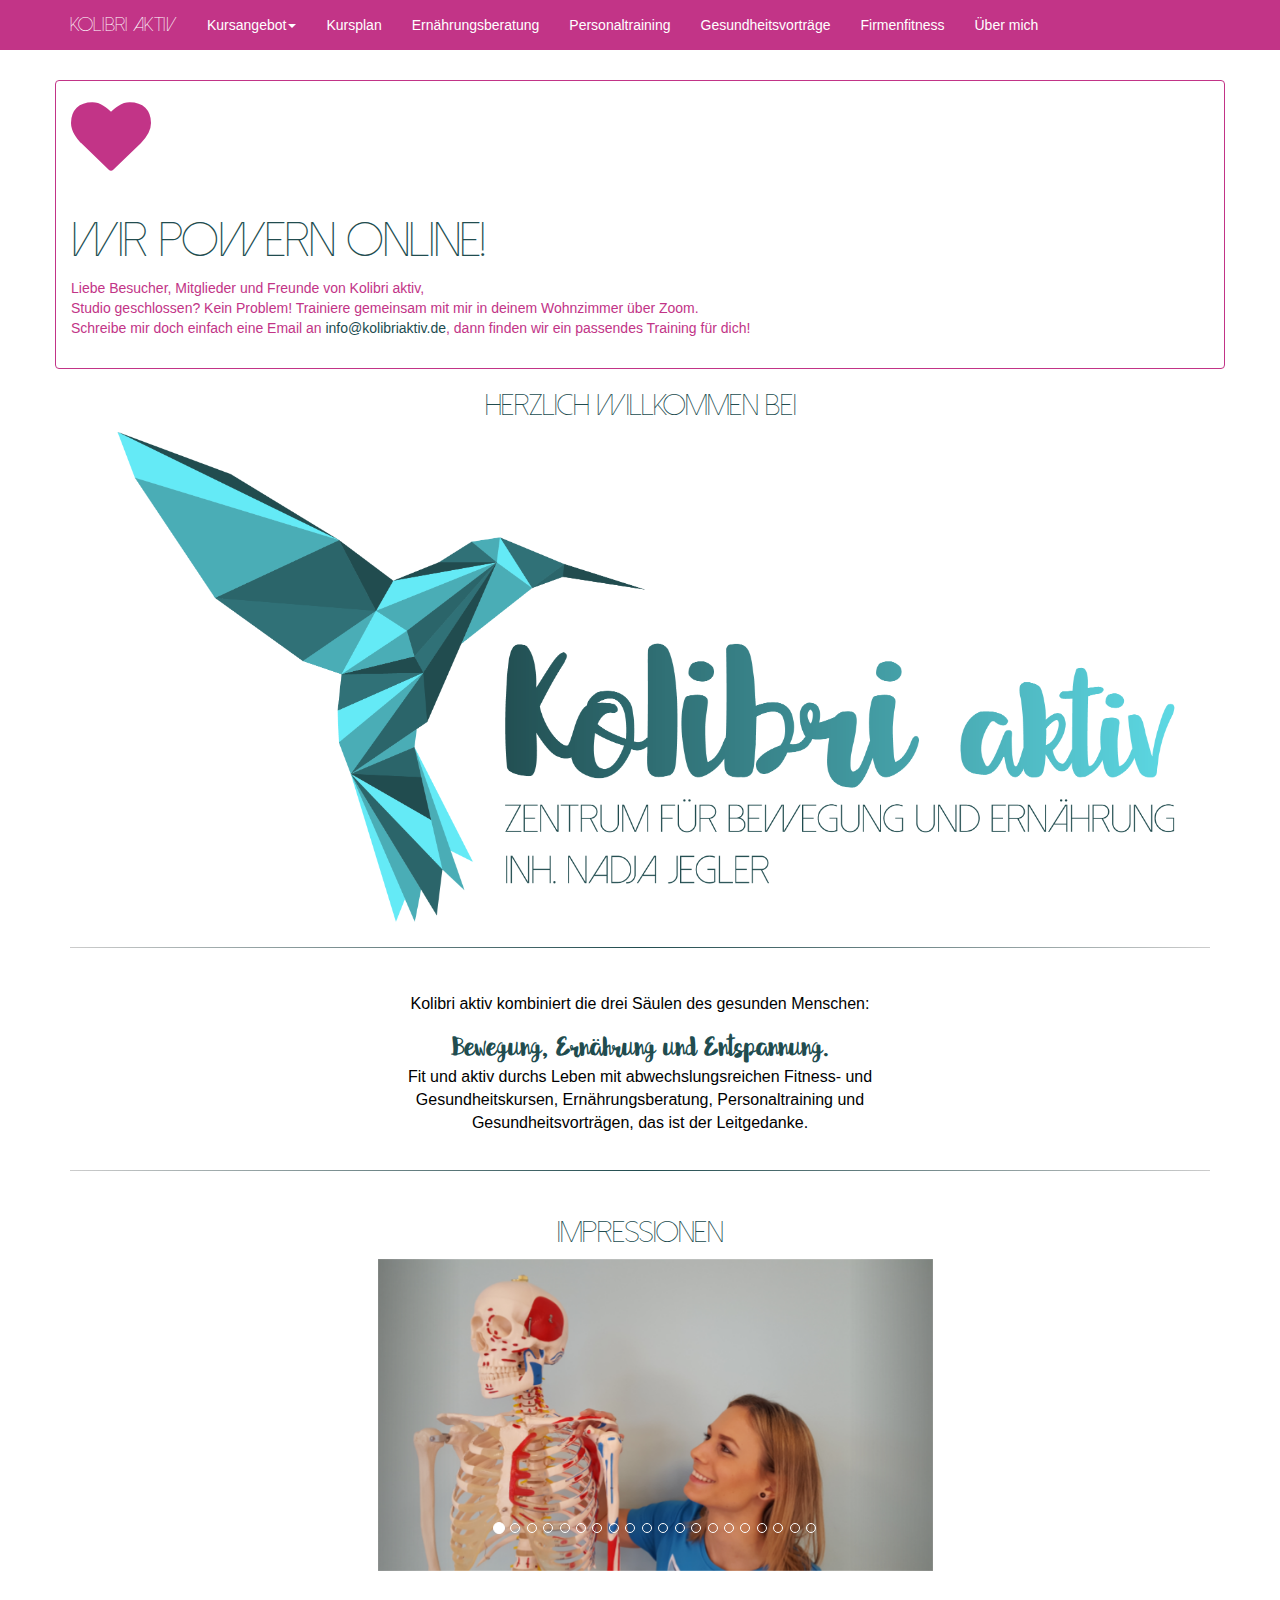
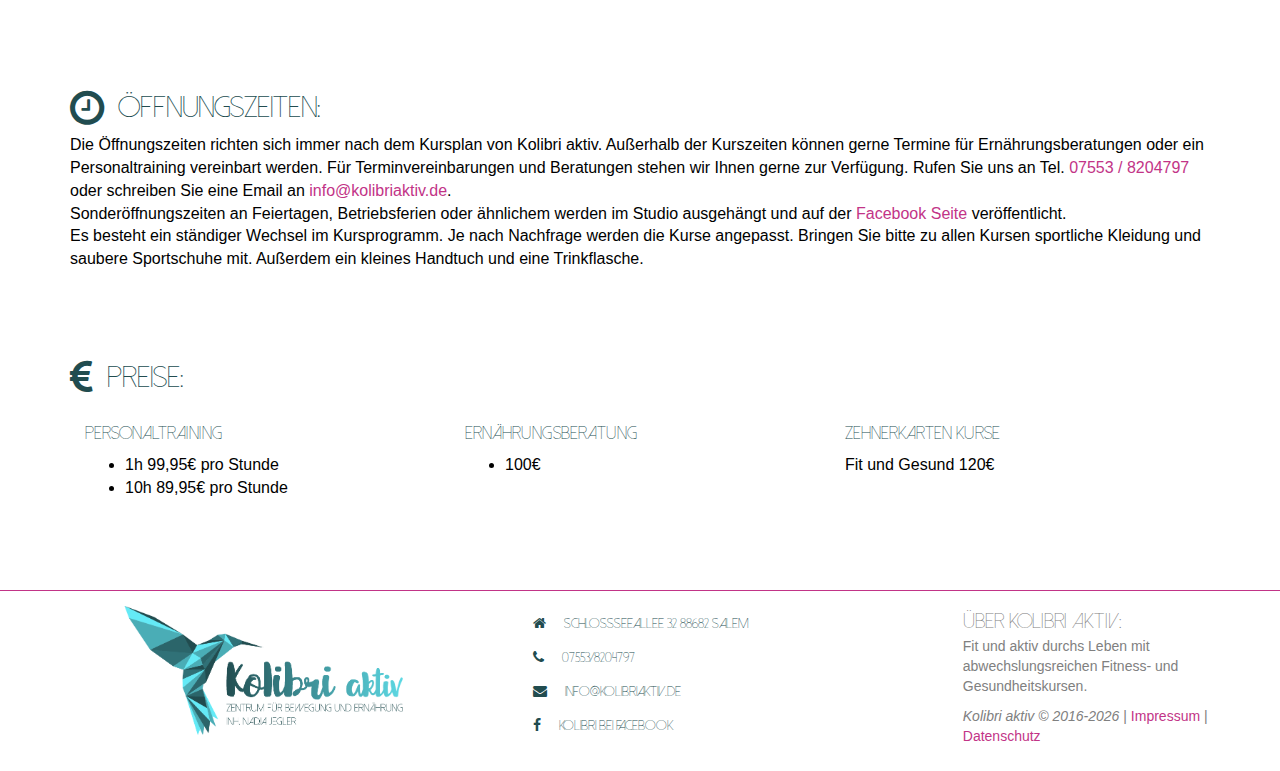
<file: index.html>
<!DOCTYPE html>
<html lang="de">
  <head>
    <meta charset="utf-8">
    <meta name="viewport" content="width=device-width, initial-scale=1.0">
    <meta name="description" content="Zentrum für Bewegung und Ernährung">
    <meta name="keywords" content="kolibri, aktiv, bewegung, ernährung, personaltraining, ernährungsberatung" />
    <title>Kolibri aktiv</title>
    <link rel="shortcut icon" href="img/kolibri-icon.png" type="image/x-icon" />
    <link rel="stylesheet" type="text/css" href="bootstrap/css/bootstrap.min.css">
    <link rel="stylesheet" type="text/css" href="css/kolibri.css">
    <link rel="stylesheet" type="text/css" href="fonts/font-awesome-4.6.3/css/font-awesome.min.css">
  </head>
  <body>

    <!-- Fixed navbar -->
    <nav class="navbar navbar-inverse navbar-fixed-top">
      <div class="container">
        <div class="navbar-header">
          <button type="button" class="navbar-toggle collapsed" data-toggle="collapse" data-target="#navbar" aria-expanded="false" aria-controls="navbar">
            <span class="sr-only">Toggle navigation</span>
            <span class="icon-bar"></span>
            <span class="icon-bar"></span>
            <span class="icon-bar"></span>
          </button>
          <a class="navbar-brand" href="index.html">Kolibri aktiv</a>
        </div>
        <div id="navbar" class="navbar-collapse collapse">
          <ul class="nav navbar-nav">
            <li class="dropdown">
              <a href="#" class="dropdown-toggle" data-toggle="dropdown" role="button" aria-haspopup="true" aria-expanded="false">Kursangebot<span class="caret"></span></a>
              <ul class="dropdown-menu">
                <li><a href="gesundheitskurse.html">Gesundheitskurse</a></li>
                <li><a href="fitnesskurse.html">Fitnesskurse</a></li>
              </ul>
            </li>
            <li><a href="kursplan.html">Kursplan</a></li>
            <li><a href="erneahrungsberatung.html">Ern&auml;hrungsberatung</a></li>
            <li><a href="personaltraining.html">Personaltraining</a></li>
            <li><a href="gesunheitsvortraege.html">Gesundheitsvortr&auml;ge</a></li>
            <li><a href="firmenfitness.html">Firmenfitness</a></li>
            <li><a href="uebermich.html">&Uuml;ber mich</a></li>
          </ul>
        </div>
      </div>
    </nav>

    <div class="container bg-pink">
      <div style="font-size: 80px;">
        <i class="fa fa-heart"></i>
      </div>
      <h2>Wir powern online!</h2>
      <p>Liebe Besucher, Mitglieder und Freunde von Kolibri aktiv,<br>
        Studio geschlossen? Kein Problem! Trainiere gemeinsam mit mir in deinem Wohnzimmer über Zoom.<br>
        Schreibe mir doch einfach eine Email an
        <a href="mailto:info@kolibriaktiv.de">info@kolibriaktiv.de</a>, dann finden wir ein passendes Training für dich!
        <br><br>
      </p>
    </div>

    <div class="container kolibri-container">
      <div class="centered">
        <h2>Herzlich Willkommen bei</h2>
        <img class="img-responsive" src="img/kolibri_aktiv.png" alt="Kolibri-Logo"></img>
      </div>
<!--
      <hr>

      <div class="centered" >


        Ab 03.02.2020 gilt der <a href="kursplan.html">neue Kursplan</a>!<br><br>

        <p>An diesem Tag finden keine Kurse statt:</p>
        <span class="sonder">20.02.2020&nbsp;</span><i class="fa fa-arrow-right fa-xs"></i>&nbsp;Schmotzigen Dunschtig<br>

        <hr>

        <p class="highlight">Nicht wollen. MACHEN!</p>
        <h2>Schnuppern Sie doch mal vorbei ...</h2>
        <a href="gesunheitsvortraege.html"><i class="fa fa-comment-o fa-xs"></i>&nbsp;Termine für Vorträge</a></br>
        <a href="kursplan.html"><i class="fa fa-calendar-check-o fa-xs"></i>&nbsp;Aktueller Kursplan</a>

      </div>
      -->

      <hr>

      <div class="row kurztext">
        <div class="col-lg-6 col-lg-offset-3 centered">
        <p>Kolibri aktiv kombiniert die drei Säulen des gesunden Menschen: </p>
          <span>Bewegung, Ernährung und Entspannung.</span>
          <p>Fit und aktiv durchs Leben mit abwechslungsreichen Fitness- und
          Gesundheitskursen, Ernährungsberatung, Personaltraining und
          Gesundheitsvorträgen, das ist der Leitgedanke.</p>
          </p>
        </div>
      </div>

      <hr>

      <div class="centered">
        <h2>Impressionen</h2>

        <div class="container">
					<div class="row mt centered">
            <div class="col-lg-6 col-lg-offset-3">
							<div id="carousel-example-generic" class="carousel slide" data-ride="carousel">
								<!-- Indicators -->
								<ol class="carousel-indicators">
									<li data-target="#carousel-example-generic" data-slide-to="0"
											class="active"></li>
									<li data-target="#carousel-example-generic" data-slide-to="1"></li>
									<li data-target="#carousel-example-generic" data-slide-to="2"></li>
									<li data-target="#carousel-example-generic" data-slide-to="3"></li>
									<li data-target="#carousel-example-generic" data-slide-to="4"></li>
									<li data-target="#carousel-example-generic" data-slide-to="5"></li>
									<li data-target="#carousel-example-generic" data-slide-to="6"></li>
									<li data-target="#carousel-example-generic" data-slide-to="7"></li>
									<li data-target="#carousel-example-generic" data-slide-to="8"></li>
									<li data-target="#carousel-example-generic" data-slide-to="9"></li>
									<li data-target="#carousel-example-generic" data-slide-to="10"></li>
									<li data-target="#carousel-example-generic" data-slide-to="11"></li>
                  <li data-target="#carousel-example-generic" data-slide-to="12"></li>
                  <li data-target="#carousel-example-generic" data-slide-to="13"></li>
                  <li data-target="#carousel-example-generic" data-slide-to="14"></li>
                  <li data-target="#carousel-example-generic" data-slide-to="15"></li>
                  <li data-target="#carousel-example-generic" data-slide-to="16"></li>
                  <li data-target="#carousel-example-generic" data-slide-to="17"></li>
                  <li data-target="#carousel-example-generic" data-slide-to="18"></li>
                  <li data-target="#carousel-example-generic" data-slide-to="19"></li>
								</ol>

								<!-- Wrapper for slides -->
								<div class="carousel-inner">
                  <div class="item active">
                    <img src="img/eroeffnung-kolibri-aktiv-14.jpg" alt="eroeffnung-kolibri-aktiv">
                  </div>

                  <div class="item">
										<img src="img/gesund/gesund1.jpg" alt="gesund">
									</div>
                  <div class="item">
										<img src="img/gesund/gesund2.jpg" alt="gesund">
									</div>
                  <div class="item">
										<img src="img/gesund/gesund3.jpg" alt="gesund">
									</div>
                  <div class="item">
										<img src="img/gesund/gesund4.jpg" alt="gesund">
									</div>
                  <div class="item">
										<img src="img/gesund/gesund5.jpg" alt="gesund">
									</div>
                  <div class="item">
										<img src="img/gesund/gesund6.jpg" alt="gesund">
									</div>
                  <div class="item">
										<img src="img/gesund/gesund7.jpg" alt="gesund">
									</div>
                  <div class="item">
										<img src="img/gesund/gesund8.jpg" alt="gesund">
									</div>
                  <div class="item">
										<img src="img/gesund/gesund9.jpg" alt="gesund">
									</div>

                  <div class="item">
										<img src="img/fit/fit1.jpg" alt="fit">
									</div>
                  <div class="item">
										<img src="img/fit/fit2.jpg" alt="fit">
									</div>
                  <div class="item">
										<img src="img/fit/fit3.jpg" alt="fit">
									</div>
                  <div class="item">
										<img src="img/fit/fit4.jpg" alt="fit">
									</div>
                  <div class="item">
										<img src="img/fit/fit5.jpg" alt="fit">
									</div>
                  <div class="item">
										<img src="img/fit/fit6.jpg" alt="fit">
									</div>
                  <div class="item">
										<img src="img/fit/fit7.jpg" alt="fit">
									</div>
                  <div class="item">
										<img src="img/fit/fit8.jpg" alt="fit">
									</div>
                  <div class="item">
										<img src="img/fit/fit9.jpg" alt="fit">
									</div>
                  <div class="item">
										<img src="img/fit/fit10.jpg" alt="fit">
									</div>

								</div>
								<!-- Controls -->
								<a class="left carousel-control" href="#carousel-example-generic" role="button" data-slide="prev">
									<span class="sr-only">Previous</span>
								</a>
								<a class="right carousel-control" href="#carousel-example-generic" role="button" data-slide="next">
									<span class="sr-only">Next</span>
								</a>
				  		</div>
			    	</div>
		      </div>
	      </div>
      </div>

      <div class="text">
        <div class="row margin-top">
          <div class="col-lg-12 col-md-12 col-xs-12">
            <h2><i class="fa fa-clock-o fa-lg"></i>&nbsp; &Ouml;ffnungszeiten:</h2>
            <p>
            Die Öffnungszeiten richten sich immer nach dem Kursplan von Kolibri aktiv. Außerhalb der
            Kurszeiten können gerne Termine für Ernährungsberatungen oder ein Personaltraining
            vereinbart werden.
            Für Terminvereinbarungen und Beratungen stehen wir Ihnen gerne zur Verfügung. Rufen
            Sie uns an Tel. <a href="tel:+75538204797">07553 / 8204797</a> oder schreiben Sie eine Email
            an <a href="mailto:info@kolibriaktiv.de">info@kolibriaktiv.de</a>.
            <br>
            Sonderöffnungszeiten an Feiertagen, Betriebsferien oder ähnlichem werden im Studio
            ausgehängt und auf der <a href="http://www.facebook.com/kolibriaktiv/">Facebook Seite</a> veröffentlicht.
            </br>
            Es besteht ein ständiger Wechsel im Kursprogramm. Je nach Nachfrage werden die Kurse
            angepasst.
            Bringen Sie bitte zu allen Kursen sportliche Kleidung und saubere Sportschuhe mit.
            Außerdem ein kleines Handtuch und eine Trinkflasche.
            </p>
          </div>
        </div>


        <h2 class="margin-top"><i class="fa fa-euro fa-lg"></i>&nbsp; Preise:</h2>
        <div class="col-lg-4 col-md-4 col-xs-12">
          <h3>Personaltraining</h3>
          <ul>
            <li>1h 99,95€ pro Stunde</li>
            <li>10h 89,95€ pro Stunde</li>
          </ul>
        </div>
        <div class="col-lg-4 col-md-4 col-xs-12">
          <h3>Ernährungsberatung</h3>
          <ul>
            <li>100€</li>
          </ul>
        </div>
        <div class="col-lg-4 col-md-4 col-xs-12">
          <h3>Zehnerkarten Kurse</h3>
          <p>Fit und Gesund 120€</p>
        </div>
      </div>
    </div>

    <footer class="footer-distributed">
      <div class="footer-left">
        <img class="img-responsive" src="img/kolibri_aktiv_web.png"></img>
      </div>
      <div class="footer-center">
        <div>
          <i class="fa fa-home"></i>
          <p><span>Schlossseeallee 32</span> 88682 Salem</p>
        </div>
        <div>
          <i class="fa fa-phone"></i>
          <p>07553/8204797</p>
        </div>
        <div>
          <i class="fa fa-envelope"></i>
          <p><a href="mailto:info@kolibriaktiv.de">info@kolibriaktiv.de</a></p>
        </div>
        <div>
          <i class="fa fa-facebook"></i>
          <p><a href="https://www.facebook.com/kolibriaktiv/" target="_blank">Kolibri bei Facebook</a></p>
        </div>
      </div>
      <div class="footer-right">
        <p class="footer-company-about">
        <span>&Uuml;ber Kolibri aktiv:</span><br>
          Fit und aktiv durchs Leben mit abwechslungsreichen Fitness- und
          Gesundheitskursen.
        </p>
        <p class="footer-company-name">
          <i>Kolibri aktiv &copy; 2016-<script>document.write(new Date().getFullYear())</script></i> |
          <a href="impressum.html">Impressum</a> |
          <a href="datenschutz.html">Datenschutz</a>
        </p>
      </div>
    </footer>

    <script type="text/javascript" src="https://code.jquery.com/jquery-1.10.2.min.js"></script>
    <script type="text/javascript" src="bootstrap/js/bootstrap.min.js"></script>

  </body>
</html>
</file>
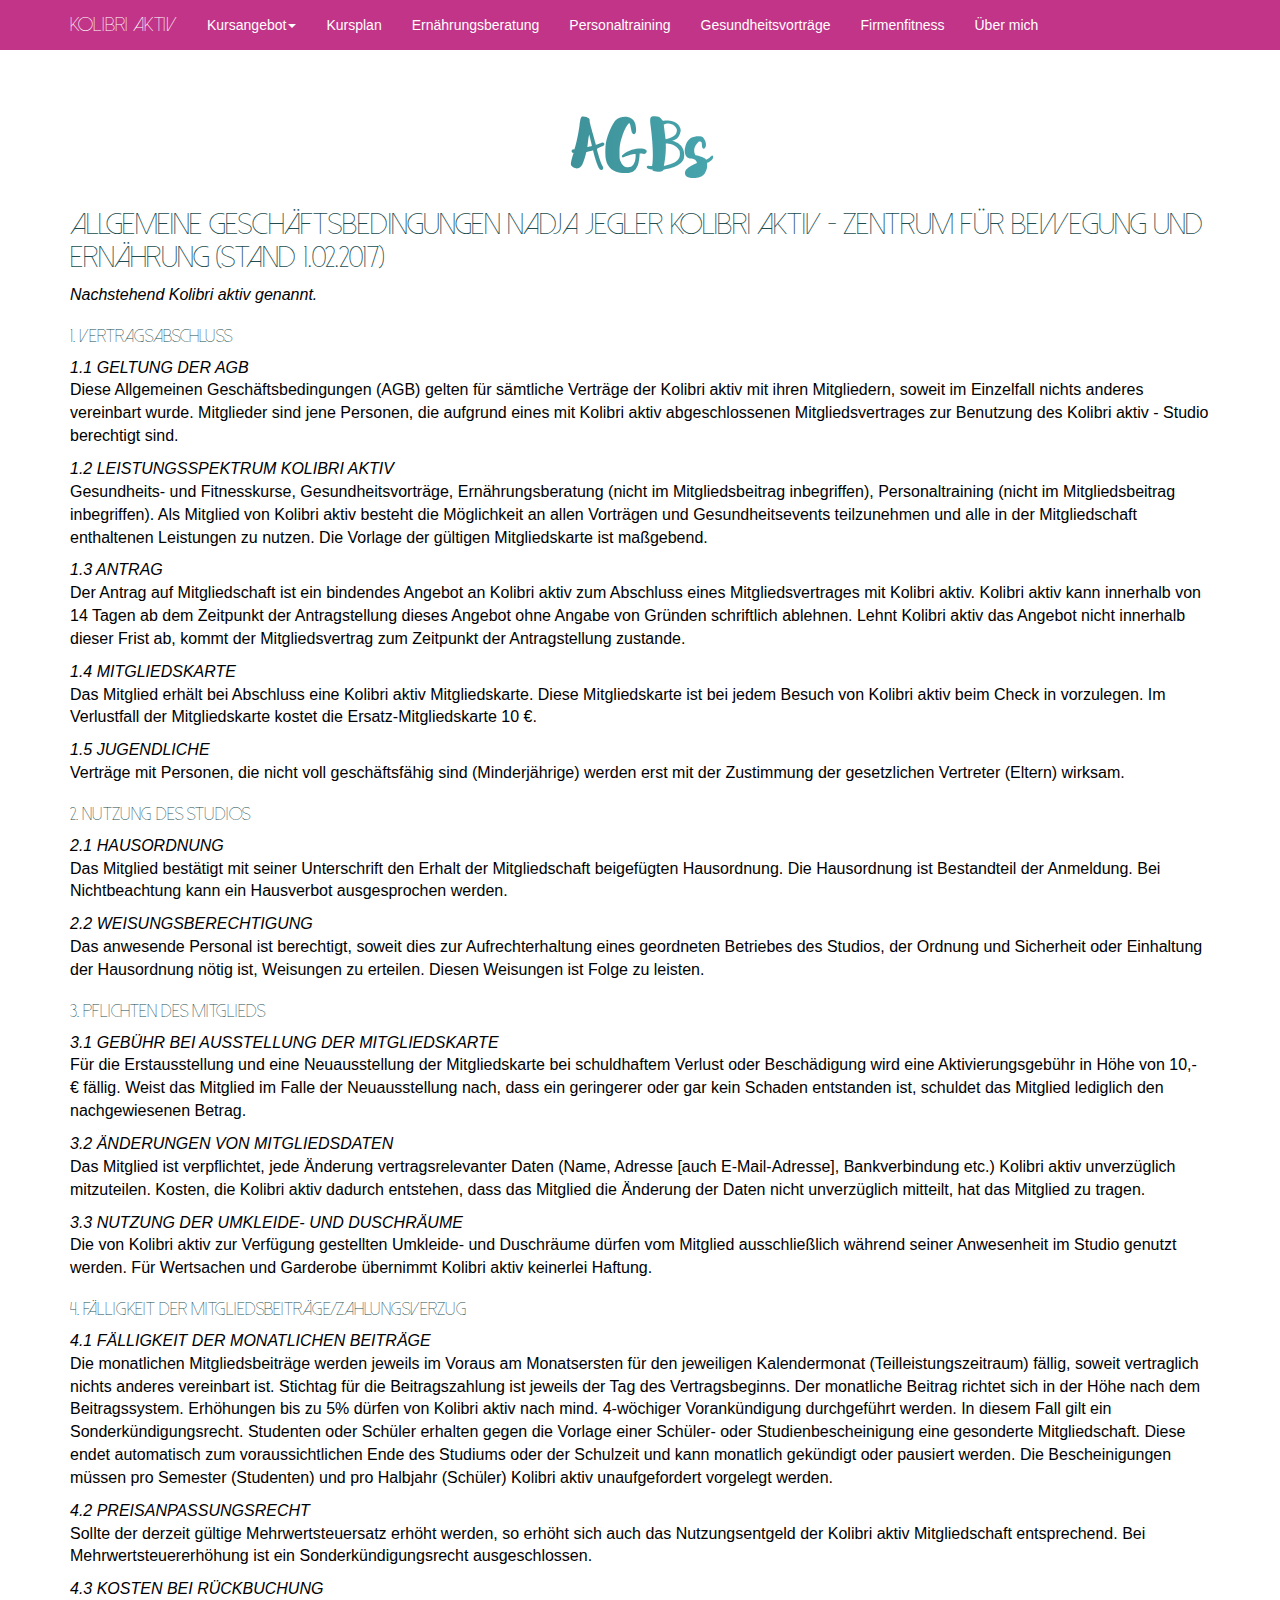
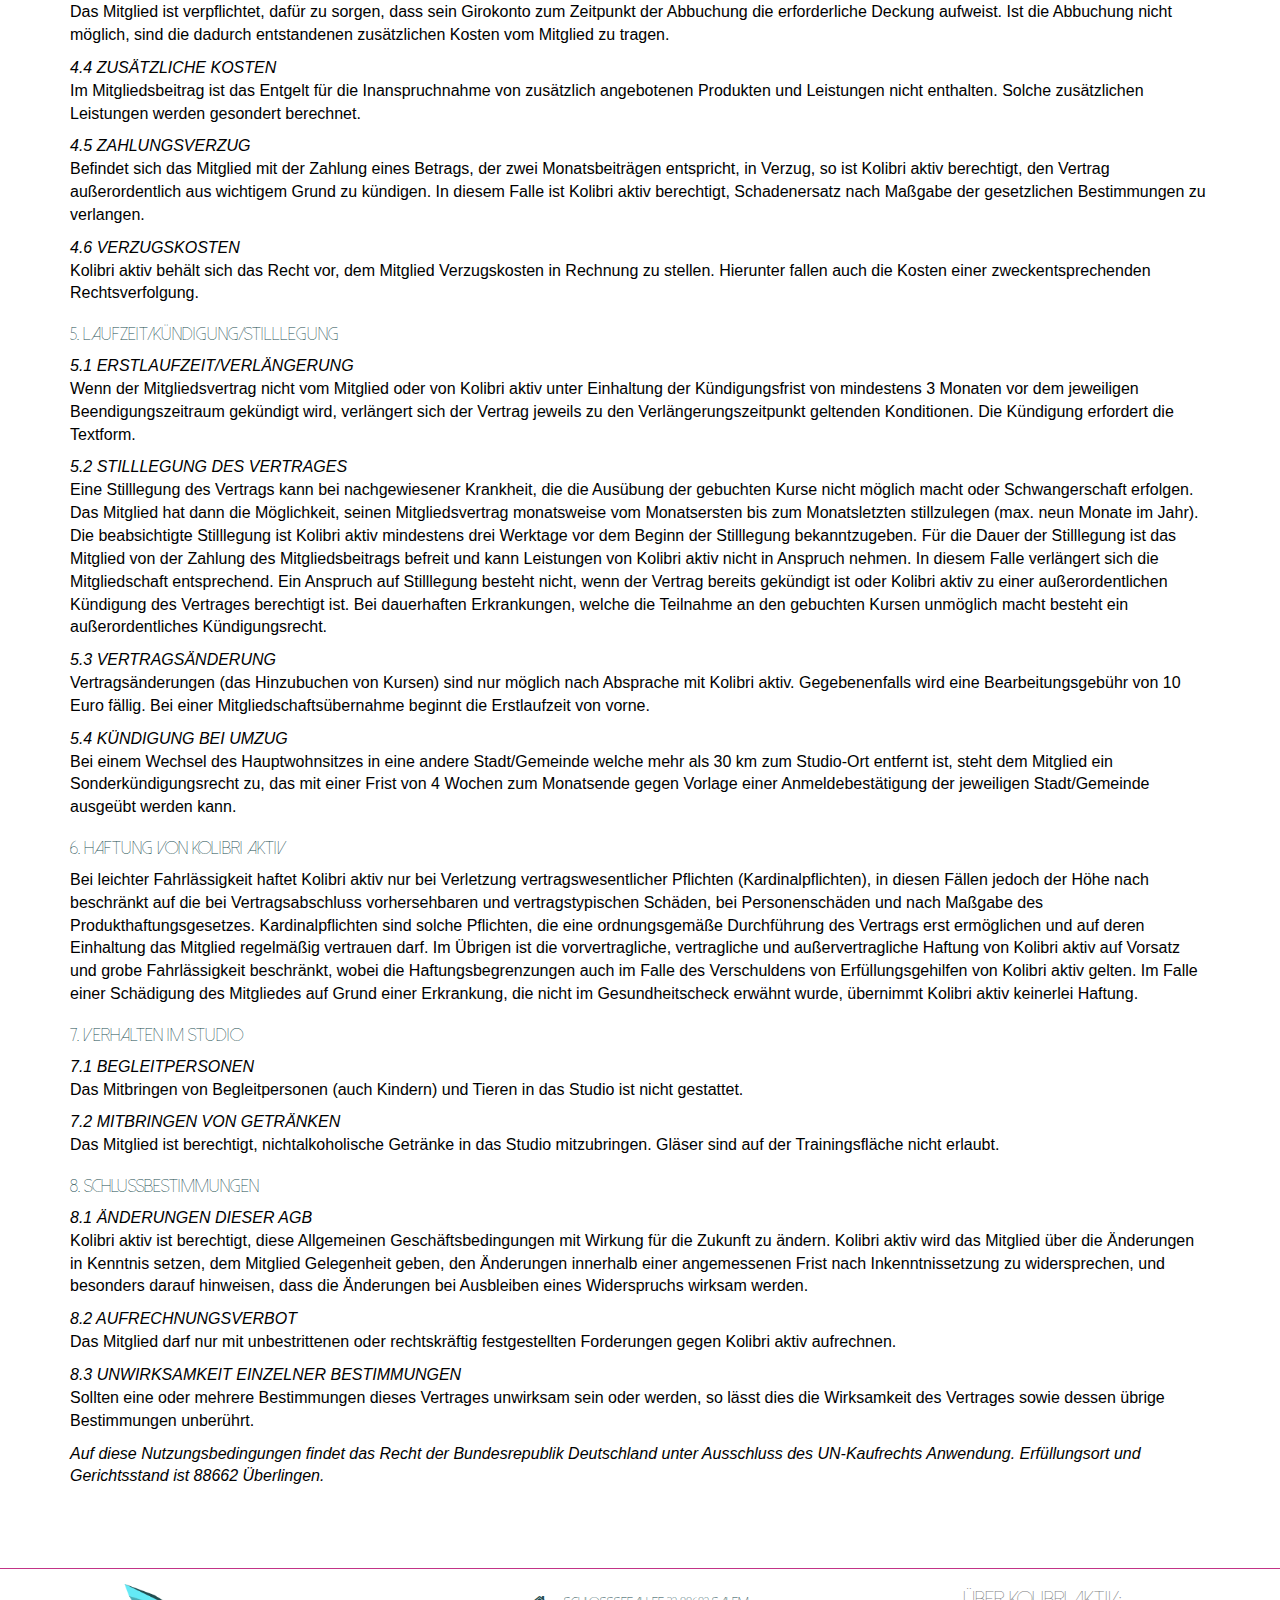
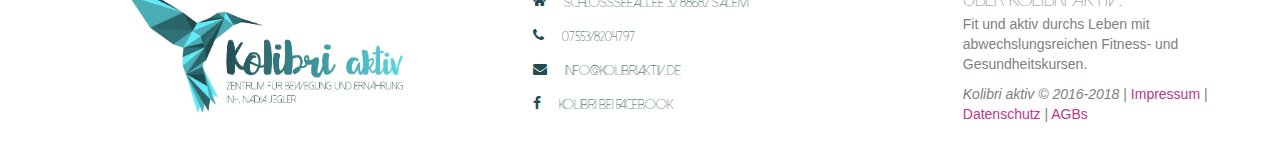
<file: agbs.html>
<!DOCTYPE html>
<html lang="de">
  <head>
    <meta charset="utf-8">
    <meta name="viewport" content="width=device-width, initial-scale=1.0">
    <meta name="description" content="Zentrum für Bewegung und Ernährung">
    <meta name="keywords" content="kolibri, aktiv, bewegung, ernährung, personaltraining, ernährungsberatung" />
    <title>Kolibri aktiv</title>
    <link rel="shortcut icon" href="img/kolibri-icon.png" type="image/x-icon" />
    <link rel="stylesheet" href="bootstrap/css/bootstrap.min.css">
    <link rel="stylesheet" href="css/kolibri.css">
    <link rel="stylesheet" href="fonts/font-awesome-4.6.3/css/font-awesome.min.css">  </head>
  <body>

    <!-- Fixed navbar -->
    <nav class="navbar navbar-inverse navbar-fixed-top">
      <div class="container">
        <div class="navbar-header">
          <button type="button" class="navbar-toggle collapsed" data-toggle="collapse" data-target="#navbar" aria-expanded="false" aria-controls="navbar">
            <span class="sr-only">Toggle navigation</span>
            <span class="icon-bar"></span>
            <span class="icon-bar"></span>
            <span class="icon-bar"></span>
          </button>
          <a class="navbar-brand" href="index.html">Kolibri aktiv</a>
        </div>
        <div id="navbar" class="navbar-collapse collapse">
          <ul class="nav navbar-nav">
            <li class="dropdown">
              <a href="#" class="dropdown-toggle" data-toggle="dropdown" role="button" aria-haspopup="true" aria-expanded="false">Kursangebot<span class="caret"></span></a>
              <ul class="dropdown-menu">
                <li><a href="gesundheitskurse.html">Gesundheitskurse</a></li>
                <li><a href="fitnesskurse.html">Fitnesskurse</a></li>
              </ul>
            </li>
            <li><a href="kursplan.html">Kursplan</a></li>
            <li><a href="erneahrungsberatung.html">Ern&auml;hrungsberatung</a></li>
            <li><a href="personaltraining.html">Personaltraining</a></li>
            <li><a href="gesunheitsvortraege.html">Gesundheitsvortr&auml;ge</a></li>
            <li><a href="firmenfitness.html">Firmenfitness</a></li>
            <li><a href="uebermich.html">&Uuml;ber mich</a></li>
          </ul>
        </div>
      </div>
    </nav>

    <div class="container kolibri-container">
      <div class="centered">
        <h1 class="gradient big">AGBs</h1>
        <h1 class="gradient small">AGBs</h1>
      </div>
      <h2>
          Allgemeine Geschäftsbedingungen Nadja Jegler Kolibri aktiv - Zentrum für Bewegung und Ernährung
         (Stand 1.02.2017)
      </h2>
      <p><i>Nachstehend Kolibri aktiv genannt.</i></p>
      <h3>1. VERTRAGSABSCHLUSS</h3>
      <i>1.1 GELTUNG DER AGB</i>
      <p>
        Diese Allgemeinen Geschäftsbedingungen (AGB) gelten für sämtliche Verträge der
        Kolibri aktiv mit ihren Mitgliedern, soweit im Einzelfall nichts anderes
        vereinbart wurde. Mitglieder sind jene Personen, die aufgrund eines mit
        Kolibri aktiv abgeschlossenen Mitgliedsvertrages zur Benutzung des Kolibri
        aktiv - Studio berechtigt sind.
      </p>

      <i>1.2 LEISTUNGSSPEKTRUM KOLIBRI AKTIV</i>
      <p>Gesundheits- und Fitnesskurse, Gesundheitsvorträge, Ernährungsberatung
      (nicht im Mitgliedsbeitrag inbegriffen), Personaltraining (nicht im
      Mitgliedsbeitrag inbegriffen). Als Mitglied von Kolibri aktiv besteht die
      Möglichkeit an allen Vorträgen und Gesundheitsevents teilzunehmen und alle in
      der Mitgliedschaft enthaltenen Leistungen zu nutzen. Die Vorlage der gültigen
      Mitgliedskarte ist maßgebend.
      </p>

      <i>1.3 ANTRAG</i>
      <p>Der Antrag auf Mitgliedschaft ist ein bindendes Angebot an Kolibri aktiv
      zum Abschluss eines Mitgliedsvertrages mit Kolibri aktiv. Kolibri aktiv kann
      innerhalb von 14 Tagen ab dem Zeitpunkt der Antragstellung dieses Angebot ohne
      Angabe von Gründen schriftlich ablehnen. Lehnt Kolibri aktiv das Angebot nicht
      innerhalb dieser Frist ab, kommt der Mitgliedsvertrag zum Zeitpunkt der
      Antragstellung zustande.
      </p>

      <i>1.4 MITGLIEDSKARTE</i>
      <p>Das Mitglied erhält bei Abschluss eine Kolibri aktiv Mitgliedskarte.
      Diese Mitgliedskarte ist bei jedem Besuch von Kolibri aktiv beim Check in
      vorzulegen. Im Verlustfall der Mitgliedskarte kostet die Ersatz-Mitgliedskarte
      10 €.
      </p>

      <i>1.5 JUGENDLICHE</i>
      <p>Verträge mit Personen, die nicht voll geschäftsfähig sind (Minderjährige)
      werden erst mit der Zustimmung der gesetzlichen Vertreter (Eltern) wirksam.
      </p>

      <h3>2. NUTZUNG DES STUDIOS</h3>
      <i>2.1 HAUSORDNUNG</i>
      <p>Das Mitglied bestätigt mit seiner Unterschrift den Erhalt der
      Mitgliedschaft beigefügten Hausordnung. Die Hausordnung ist Bestandteil
      der Anmeldung. Bei Nichtbeachtung kann ein Hausverbot ausgesprochen werden.
      </p>

      <i>2.2 WEISUNGSBERECHTIGUNG</i>
      <p>Das anwesende Personal ist berechtigt, soweit dies zur Aufrechterhaltung
      eines geordneten Betriebes des Studios, der Ordnung und Sicherheit oder
      Einhaltung der Hausordnung nötig ist, Weisungen zu erteilen. Diesen Weisungen
      ist Folge zu leisten.
      </p>

      <h3>3. PFLICHTEN DES MITGLIEDS</h3>
      <i>3.1 GEBÜHR BEI AUSSTELLUNG DER MITGLIEDSKARTE</i>
      <p>Für die Erstausstellung und eine Neuausstellung der Mitgliedskarte bei
      schuldhaftem Verlust oder Beschädigung wird eine Aktivierungsgebühr in Höhe
      von 10,- € fällig. Weist das Mitglied im Falle der Neuausstellung nach, dass
      ein geringerer oder gar kein Schaden entstanden ist, schuldet das Mitglied
      lediglich den nachgewiesenen Betrag.
      </p>

      <i>3.2 ÄNDERUNGEN VON MITGLIEDSDATEN</i>
      <p>Das Mitglied ist verpflichtet, jede Änderung vertragsrelevanter Daten
      (Name, Adresse [auch E-Mail-Adresse], Bankverbindung etc.) Kolibri aktiv
      unverzüglich mitzuteilen. Kosten, die Kolibri aktiv dadurch entstehen,
      dass das Mitglied die Änderung der Daten nicht unverzüglich mitteilt, hat
      das Mitglied zu tragen.
      </p>

      <i>3.3 NUTZUNG DER UMKLEIDE- UND DUSCHRÄUME</i>
      <p>Die von Kolibri aktiv zur Verfügung gestellten Umkleide- und Duschräume
      dürfen vom Mitglied ausschließlich während seiner Anwesenheit im Studio
      genutzt werden. Für Wertsachen und Garderobe übernimmt Kolibri aktiv keinerlei
      Haftung.
      </p>

      <h3>4. FÄLLIGKEIT DER MITGLIEDSBEITRÄGE/ZAHLUNGSVERZUG</h3>
      <i>4.1 FÄLLIGKEIT DER MONATLICHEN BEITRÄGE</i>
      <p>Die monatlichen Mitgliedsbeiträge werden jeweils im Voraus am Monatsersten
      für den jeweiligen Kalendermonat (Teilleistungszeitraum) fällig, soweit
      vertraglich nichts anderes vereinbart ist. Stichtag für die Beitragszahlung
      ist jeweils der Tag des Vertragsbeginns. Der monatliche Beitrag richtet sich
      in der Höhe nach dem Beitragssystem. Erhöhungen bis zu 5% dürfen von Kolibri
      aktiv nach mind. 4-wöchiger Vorankündigung durchgeführt werden. In diesem Fall
      gilt ein Sonderkündigungsrecht. Studenten oder Schüler erhalten gegen die
      Vorlage einer Schüler- oder Studienbescheinigung eine gesonderte Mitgliedschaft.
      Diese endet automatisch zum voraussichtlichen Ende des Studiums oder der
      Schulzeit und kann monatlich gekündigt oder pausiert werden. Die
      Bescheinigungen müssen pro Semester (Studenten) und pro Halbjahr (Schüler)
      Kolibri aktiv unaufgefordert vorgelegt werden.
      </p>

      <i>4.2 PREISANPASSUNGSRECHT</i>
      <p>Sollte der derzeit gültige Mehrwertsteuersatz erhöht werden, so erhöht
      sich auch das Nutzungsentgeld der Kolibri aktiv Mitgliedschaft entsprechend.
      Bei Mehrwertsteuererhöhung ist ein Sonderkündigungsrecht ausgeschlossen.
      </p>

      <i>4.3 KOSTEN BEI RÜCKBUCHUNG</i>
      <p>Das Mitglied ist verpflichtet, dafür zu sorgen, dass sein Girokonto zum
      Zeitpunkt der Abbuchung die erforderliche Deckung aufweist. Ist die Abbuchung
      nicht möglich, sind die dadurch entstandenen zusätzlichen Kosten vom
      Mitglied zu tragen.
      </p>

      <i>4.4 ZUSÄTZLICHE KOSTEN</i>
      <p>Im Mitgliedsbeitrag ist das Entgelt für die Inanspruchnahme von zusätzlich
      angebotenen Produkten und Leistungen nicht enthalten. Solche zusätzlichen
      Leistungen werden gesondert berechnet.
      </p>

      <i>4.5 ZAHLUNGSVERZUG</i>
      <p>Befindet sich das Mitglied mit der Zahlung eines Betrags, der zwei
      Monatsbeiträgen entspricht, in Verzug, so ist Kolibri aktiv berechtigt, den
      Vertrag außerordentlich aus wichtigem Grund zu kündigen. In diesem Falle ist
      Kolibri aktiv berechtigt, Schadenersatz nach Maßgabe der gesetzlichen
      Bestimmungen zu verlangen.
      </p>

      <i>4.6 VERZUGSKOSTEN</i>
      <p>Kolibri aktiv behält sich das Recht vor, dem Mitglied Verzugskosten in
      Rechnung zu stellen. Hierunter fallen auch die Kosten einer zweckentsprechenden
      Rechtsverfolgung.
      </p>

      <h3>5. LAUFZEIT/KÜNDIGUNG/STILLLEGUNG</h3>
      <i>5.1 ERSTLAUFZEIT/VERLÄNGERUNG</i>
      <p>Wenn der Mitgliedsvertrag nicht vom Mitglied oder von Kolibri aktiv unter
      Einhaltung der Kündigungsfrist von mindestens 3 Monaten vor dem jeweiligen
      Beendigungszeitraum gekündigt wird, verlängert sich der Vertrag jeweils zu den
      Verlängerungszeitpunkt geltenden Konditionen. Die Kündigung erfordert die
      Textform.
      </p>

      <i>5.2 STILLLEGUNG DES VERTRAGES</i>
      <p>Eine Stilllegung des Vertrags kann bei nachgewiesener Krankheit, die die
      Ausübung der gebuchten Kurse nicht möglich macht oder Schwangerschaft erfolgen.
      Das Mitglied hat dann die Möglichkeit, seinen Mitgliedsvertrag monatsweise vom
      Monatsersten bis zum Monatsletzten stillzulegen (max. neun Monate im Jahr).
      Die beabsichtigte Stilllegung ist Kolibri aktiv mindestens drei Werktage vor
      dem Beginn der Stilllegung bekanntzugeben. Für die Dauer der Stilllegung ist
      das Mitglied von der Zahlung des Mitgliedsbeitrags befreit und kann Leistungen
      von Kolibri aktiv nicht in Anspruch nehmen. In diesem Falle verlängert sich die
      Mitgliedschaft entsprechend. Ein Anspruch auf Stilllegung besteht nicht, wenn
      der Vertrag bereits gekündigt ist oder Kolibri aktiv zu einer außerordentlichen
      Kündigung des Vertrages berechtigt ist.
      Bei dauerhaften Erkrankungen, welche die Teilnahme an den gebuchten Kursen
      unmöglich macht besteht ein außerordentliches Kündigungsrecht.
      </p>

      <i>5.3 VERTRAGSÄNDERUNG</i>
      <p>Vertragsänderungen (das Hinzubuchen von Kursen) sind nur möglich nach
      Absprache mit Kolibri aktiv. Gegebenenfalls wird eine Bearbeitungsgebühr
      von 10 Euro fällig. Bei einer Mitgliedschaftsübernahme beginnt die Erstlaufzeit
      von vorne.
      </p>

      <i>5.4 KÜNDIGUNG BEI UMZUG</i>
      <p>Bei einem Wechsel des Hauptwohnsitzes in eine andere Stadt/Gemeinde welche
      mehr als 30 km zum Studio-Ort entfernt ist, steht dem Mitglied ein
      Sonderkündigungsrecht zu, das mit einer Frist von 4 Wochen zum Monatsende gegen
      Vorlage einer Anmeldebestätigung der jeweiligen Stadt/Gemeinde ausgeübt
      werden kann.
      </p>

      <h3>6. HAFTUNG VON KOLIBRI AKTIV</h3>
      <p>Bei leichter Fahrlässigkeit haftet Kolibri aktiv nur bei Verletzung
      vertragswesentlicher Pflichten (Kardinalpflichten), in diesen Fällen jedoch
      der Höhe nach beschränkt auf die bei Vertragsabschluss vorhersehbaren und
      vertragstypischen Schäden, bei Personenschäden und nach Maßgabe des
      Produkthaftungsgesetzes. Kardinalpflichten sind solche Pflichten, die eine
      ordnungsgemäße Durchführung des Vertrags erst ermöglichen und auf deren
      Einhaltung das Mitglied regelmäßig vertrauen darf. Im Übrigen ist die
      vorvertragliche, vertragliche und außervertragliche Haftung von Kolibri
      aktiv auf Vorsatz und grobe Fahrlässigkeit beschränkt, wobei die
      Haftungsbegrenzungen auch im Falle des Verschuldens von Erfüllungsgehilfen
      von Kolibri aktiv gelten.
      Im Falle einer Schädigung des Mitgliedes auf Grund einer Erkrankung, die nicht
      im Gesundheitscheck erwähnt wurde, übernimmt Kolibri aktiv keinerlei Haftung.
      </p>

      <h3>7. VERHALTEN IM STUDIO</h3>
      <i>7.1 BEGLEITPERSONEN</i>
      <p>Das Mitbringen von Begleitpersonen (auch Kindern) und Tieren in das Studio
      ist nicht gestattet.
      </p>

      <i>7.2 MITBRINGEN VON GETRÄNKEN</i>
      <p>Das Mitglied ist berechtigt, nichtalkoholische Getränke in das Studio
      mitzubringen. Gläser sind auf der Trainingsfläche nicht erlaubt.
      </p>

      <h3>8. SCHLUSSBESTIMMUNGEN</h3>
      <i>8.1 ÄNDERUNGEN DIESER AGB</i>
      <p>Kolibri aktiv ist berechtigt, diese Allgemeinen Geschäftsbedingungen mit
      Wirkung für die Zukunft zu ändern. Kolibri aktiv wird das Mitglied über die
      Änderungen in Kenntnis setzen, dem Mitglied Gelegenheit geben, den Änderungen
      innerhalb einer angemessenen Frist nach Inkenntnissetzung zu widersprechen,
      und besonders darauf hinweisen, dass die Änderungen bei Ausbleiben eines
      Widerspruchs wirksam werden.
      </p>

      <i>8.2 AUFRECHNUNGSVERBOT</i>
      <p>Das Mitglied darf nur mit unbestrittenen oder rechtskräftig festgestellten
      Forderungen gegen Kolibri aktiv aufrechnen.
      </p>

      <i>8.3 UNWIRKSAMKEIT EINZELNER BESTIMMUNGEN</i>
      <p>Sollten eine oder mehrere Bestimmungen dieses Vertrages unwirksam sein oder
      werden, so lässt dies die Wirksamkeit des Vertrages sowie dessen übrige
      Bestimmungen unberührt.
      </p>

      <i>
        Auf diese Nutzungsbedingungen findet das Recht der Bundesrepublik Deutschland
        unter Ausschluss des UN-Kaufrechts Anwendung. Erfüllungsort und Gerichtsstand
        ist 88662 Überlingen.
      </i>
    </div>

    <footer class="footer-distributed">
      <div class="footer-left">
        <img class="img-responsive" src="img/kolibri_aktiv_web.png"></img>
      </div>
      <div class="footer-center">
        <div>
          <i class="fa fa-home"></i>
          <p><span>Schlossseeallee 32</span> 88682 Salem</p>
        </div>
        <div>
          <i class="fa fa-phone"></i>
          <p>07553/8204797</p>
        </div>
        <div>
          <i class="fa fa-envelope"></i>
          <p><a href="mailto:info@kolibriaktiv.de">info@kolibriaktiv.de</a></p>
        </div>
        <div>
          <i class="fa fa-facebook"></i>
          <p><a href="https://www.facebook.com/kolibriaktiv/" target="_blank">Kolibri bei Facebook</a></p>
        </div>
      </div>
      <div class="footer-right">
        <p class="footer-company-about">
        <span>&Uuml;ber Kolibri aktiv:</span><br>
          Fit und aktiv durchs Leben mit abwechslungsreichen Fitness- und
          Gesundheitskursen.
        </p>
        <p class="footer-company-name">
          <i>Kolibri aktiv &copy; 2016-2018</i> |
          <a href="impressum.html">Impressum</a> |
          <a href="datenschutz.html">Datenschutz</a> |
          <a href="agbs.html">AGBs</a>
        </p>
      </div>
    </footer>

    <script src="https://code.jquery.com/jquery-1.10.2.min.js"></script>
    <script type="text/javascript" src="bootstrap/js/bootstrap.min.js"></script>

  </body>
</html>
</file>
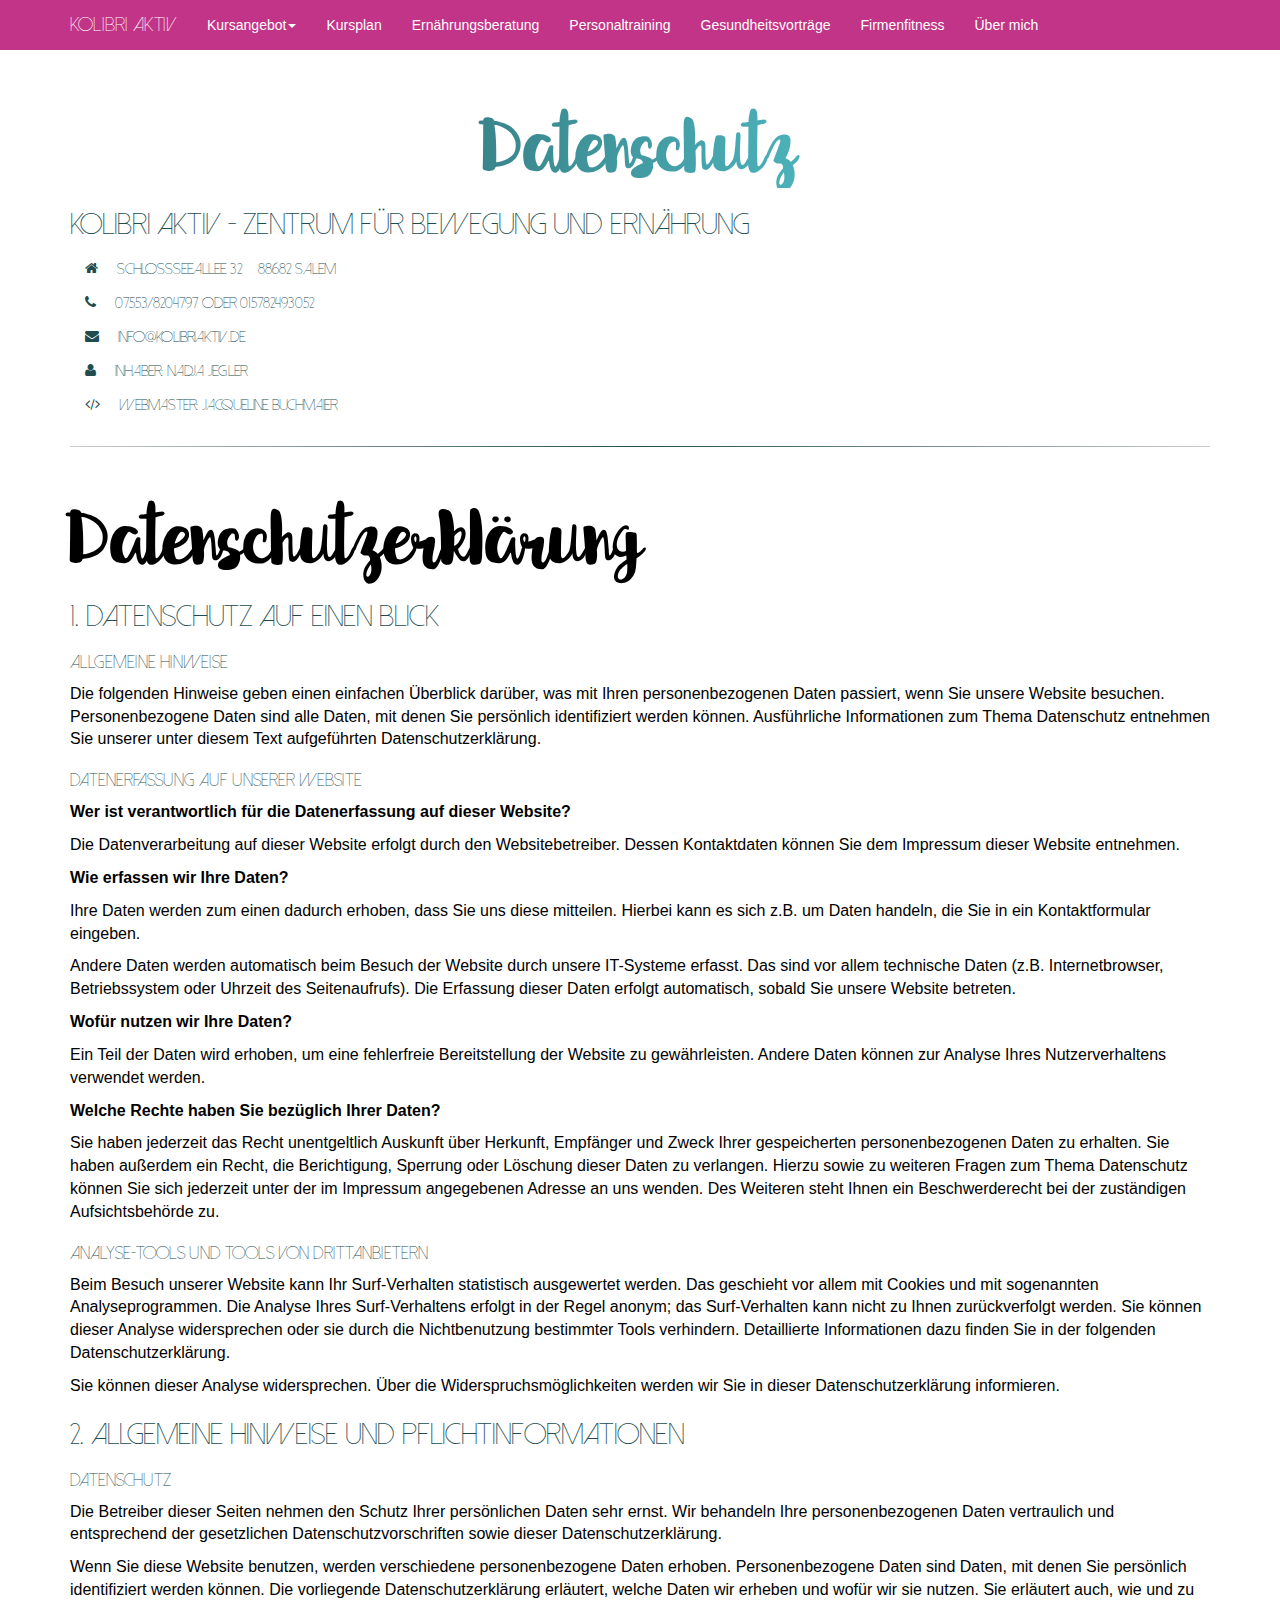
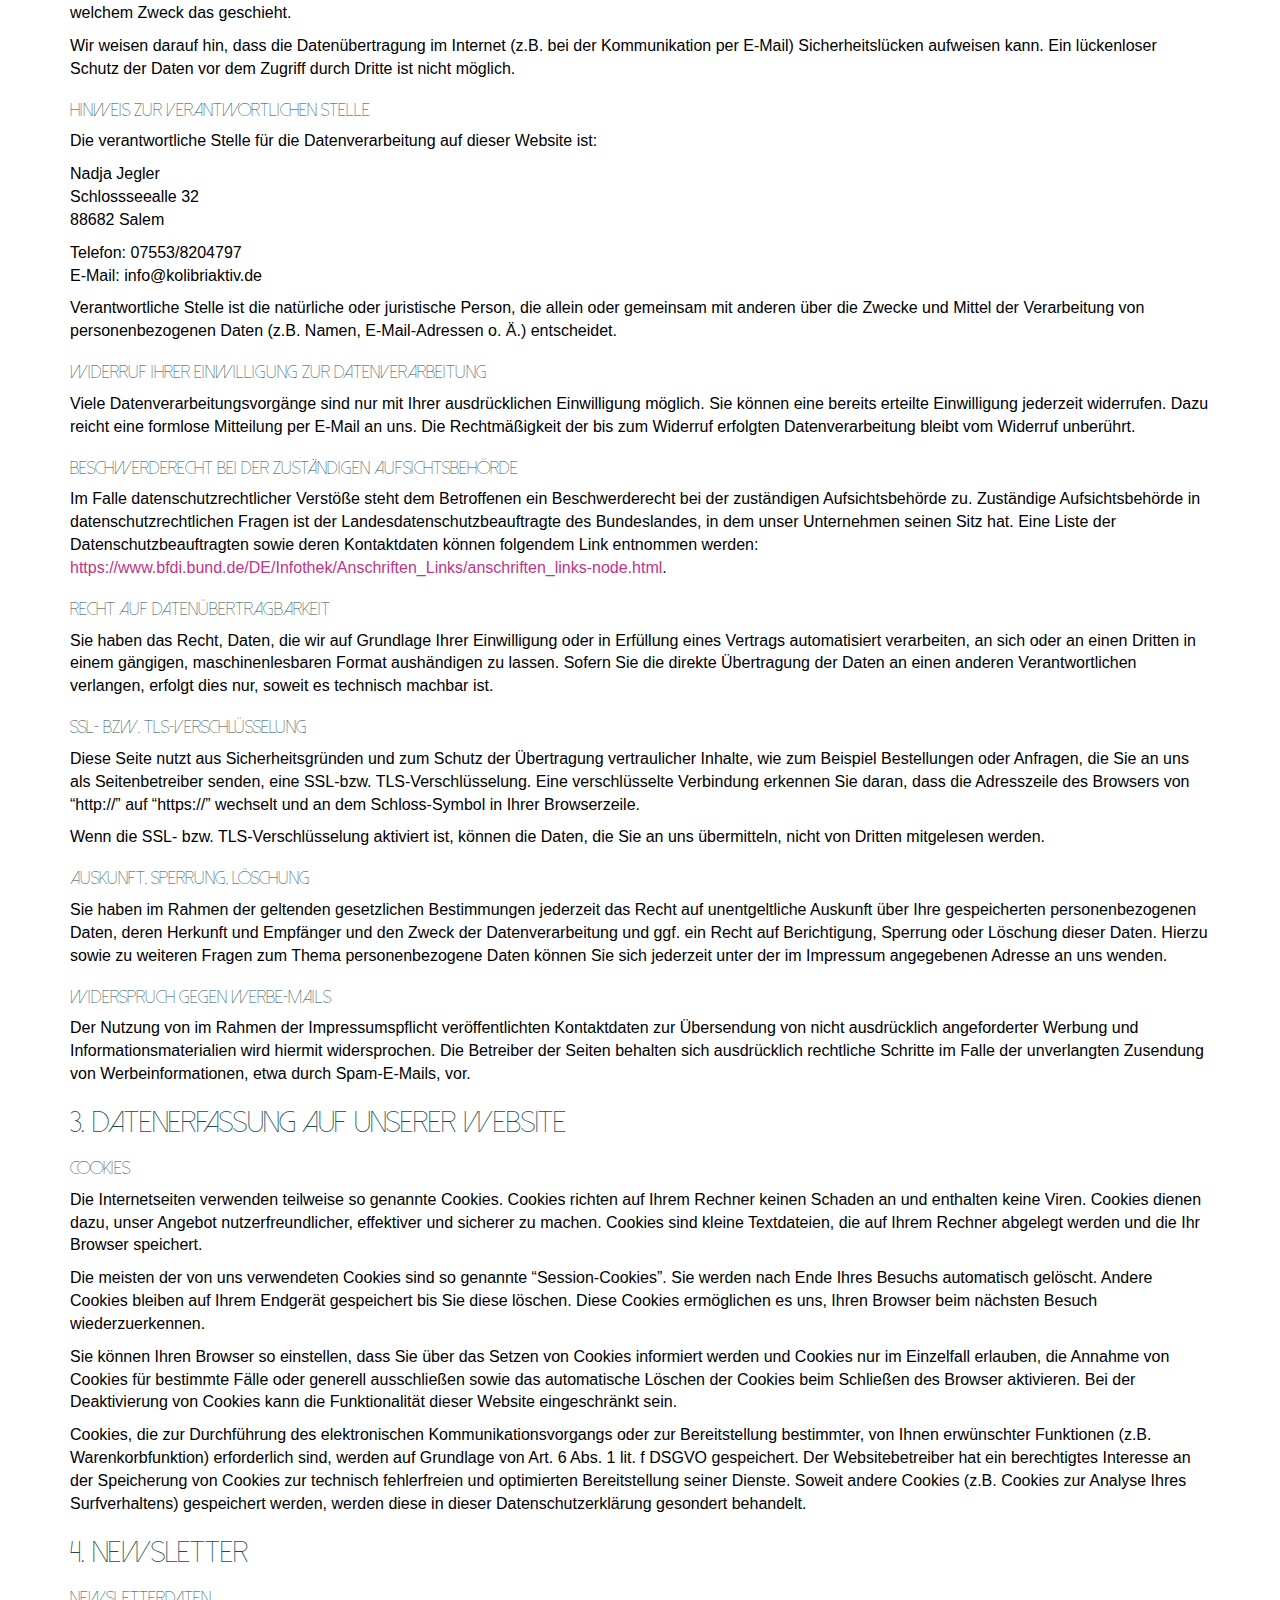
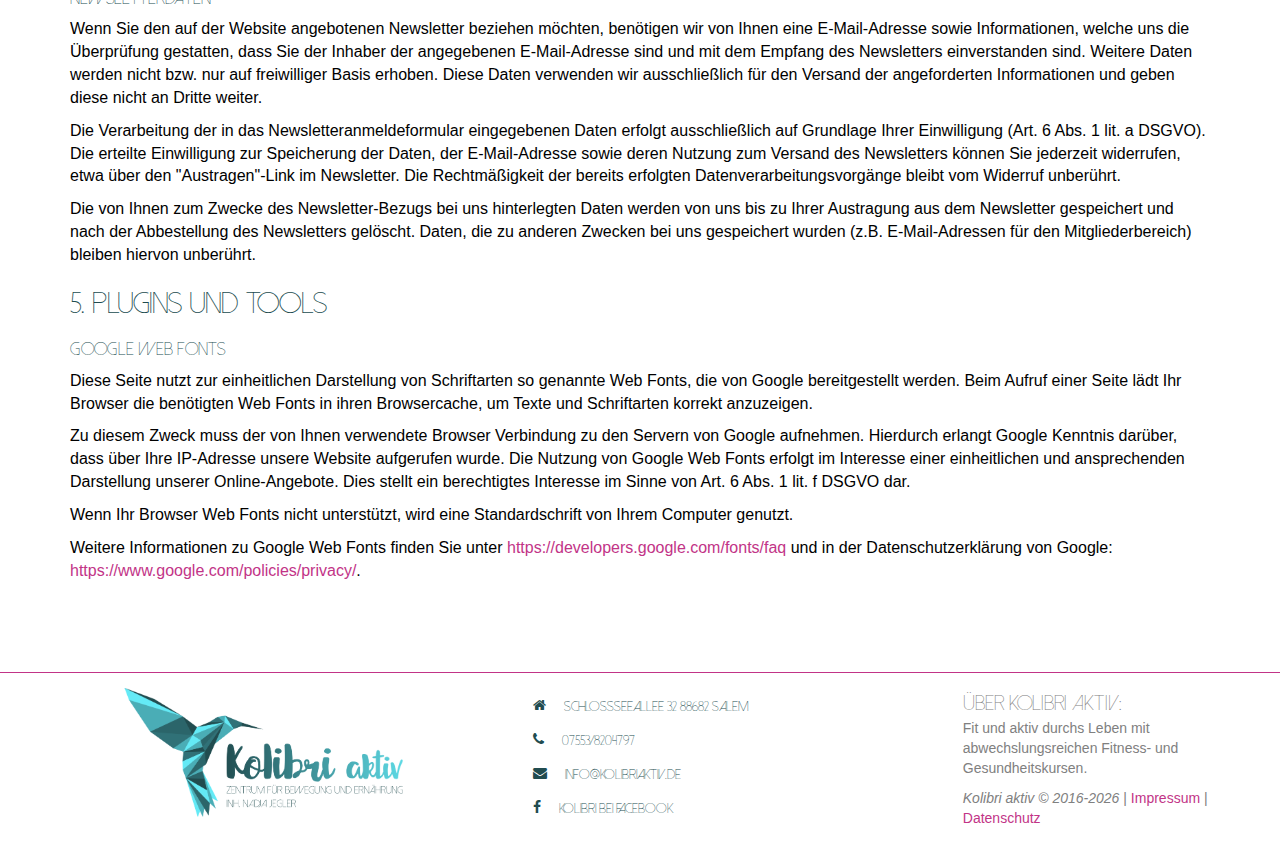
<file: datenschutz.html>
<!DOCTYPE html>
<html lang="de">
  <head>
    <meta charset="utf-8">
    <meta name="viewport" content="width=device-width, initial-scale=1.0">
    <meta name="description" content="Zentrum für Bewegung und Ernährung">
    <meta name="keywords" content="kolibri, aktiv, bewegung, ernährung, personaltraining, ernährungsberatung" />
    <title>Kolibri aktiv</title>
    <link rel="shortcut icon" href="img/kolibri-icon.png" type="image/x-icon" />
    <link rel="stylesheet" href="bootstrap/css/bootstrap.min.css">
    <link rel="stylesheet" href="css/kolibri.css">
    <link rel="stylesheet" href="fonts/font-awesome-4.6.3/css/font-awesome.min.css">  </head>
  <body>

    <!-- Fixed navbar -->
    <nav class="navbar navbar-inverse navbar-fixed-top">
      <div class="container">
        <div class="navbar-header">
          <button type="button" class="navbar-toggle collapsed" data-toggle="collapse" data-target="#navbar" aria-expanded="false" aria-controls="navbar">
            <span class="sr-only">Toggle navigation</span>
            <span class="icon-bar"></span>
            <span class="icon-bar"></span>
            <span class="icon-bar"></span>
          </button>
          <a class="navbar-brand" href="index.html">Kolibri aktiv</a>
        </div>
        <div id="navbar" class="navbar-collapse collapse">
          <ul class="nav navbar-nav">
            <li class="dropdown">
              <a href="#" class="dropdown-toggle" data-toggle="dropdown" role="button" aria-haspopup="true" aria-expanded="false">Kursangebot<span class="caret"></span></a>
              <ul class="dropdown-menu">
                <li><a href="gesundheitskurse.html">Gesundheitskurse</a></li>
                <li><a href="fitnesskurse.html">Fitnesskurse</a></li>
              </ul>
            </li>
            <li><a href="kursplan.html">Kursplan</a></li>
            <li><a href="erneahrungsberatung.html">Ern&auml;hrungsberatung</a></li>
            <li><a href="personaltraining.html">Personaltraining</a></li>
            <li><a href="gesunheitsvortraege.html">Gesundheitsvortr&auml;ge</a></li>
            <li><a href="firmenfitness.html">Firmenfitness</a></li>
            <li><a href="uebermich.html">&Uuml;ber mich</a></li>
          </ul>
        </div>
      </div>
    </nav>

    <div class="container kolibri-container">
      <div class="centered">
        <h1 class="gradient big">Datenschutz</h1>
        <h1 class="gradient small">Datenschutz</h1>
      </div>
      <h2>Kolibri aktiv - Zentrum für Bewegung und Ernährung</h2>

      <div class="impressum-distributed">
        <div class="impressum">
          <div>
            <i class="fa fa-home"></i>
            <p>Schlossseeallee 32 | 88682 Salem</p>
          </div>
          <div>
            <i class="fa fa-phone"></i>
            <p>07553/8204797 oder 015782493052</p>
          </div>
          <div>
            <i class="fa fa-envelope"></i>
            <p><a href="mailto:info@kolibriaktiv.de">info@kolibriaktiv.de</a></p>
          </div>
          <div>
            <i class="fa fa-user"></i>
            <p>Inhaber: Nadja Jegler</p>
          </div>
          <div>
            <i class="fa fa-code"></i>
            <p>Webmaster: Jacqueline Buchmaier</p>
          </div>

        </div>
      </div>
        <hr>
        <h1>Datenschutzerklärung</h1>
      <h2>1. Datenschutz auf einen Blick</h2>
      <h3>Allgemeine Hinweise</h3> <p>Die folgenden Hinweise geben einen einfachen Überblick darüber, was mit Ihren personenbezogenen Daten passiert, wenn Sie unsere Website besuchen. Personenbezogene Daten sind alle Daten, mit denen Sie persönlich identifiziert werden können. Ausführliche Informationen zum Thema Datenschutz entnehmen Sie unserer unter diesem Text aufgeführten Datenschutzerklärung.</p>
      <h3>Datenerfassung auf unserer Website</h3> <p><strong>Wer ist verantwortlich für die Datenerfassung auf dieser Website?</strong></p> <p>Die Datenverarbeitung auf dieser Website erfolgt durch den Websitebetreiber. Dessen Kontaktdaten können Sie dem Impressum dieser Website entnehmen.</p> <p><strong>Wie erfassen wir Ihre Daten?</strong></p> <p>Ihre Daten werden zum einen dadurch erhoben, dass Sie uns diese mitteilen. Hierbei kann es sich z.B. um Daten handeln, die Sie in ein Kontaktformular eingeben.</p> <p>Andere Daten werden automatisch beim Besuch der Website durch unsere IT-Systeme erfasst. Das sind vor allem technische Daten (z.B. Internetbrowser, Betriebssystem oder Uhrzeit des Seitenaufrufs). Die Erfassung dieser Daten erfolgt automatisch, sobald Sie unsere Website betreten.</p> <p><strong>Wofür nutzen wir Ihre Daten?</strong></p> <p>Ein Teil der Daten wird erhoben, um eine fehlerfreie Bereitstellung der Website zu gewährleisten. Andere Daten können zur Analyse Ihres Nutzerverhaltens verwendet werden.</p> <p><strong>Welche Rechte haben Sie bezüglich Ihrer Daten?</strong></p> <p>Sie haben jederzeit das Recht unentgeltlich Auskunft über Herkunft, Empfänger und Zweck Ihrer gespeicherten personenbezogenen Daten zu erhalten. Sie haben außerdem ein Recht, die Berichtigung, Sperrung oder Löschung dieser Daten zu verlangen. Hierzu sowie zu weiteren Fragen zum Thema Datenschutz können Sie sich jederzeit unter der im Impressum angegebenen Adresse an uns wenden. Des Weiteren steht Ihnen ein Beschwerderecht bei der zuständigen Aufsichtsbehörde zu.</p>
      <h3>Analyse-Tools und Tools von Drittanbietern</h3> <p>Beim Besuch unserer Website kann Ihr Surf-Verhalten statistisch ausgewertet werden. Das geschieht vor allem mit Cookies und mit sogenannten Analyseprogrammen. Die Analyse Ihres Surf-Verhaltens erfolgt in der Regel anonym; das Surf-Verhalten kann nicht zu Ihnen zurückverfolgt werden. Sie können dieser Analyse widersprechen oder sie durch die Nichtbenutzung bestimmter Tools verhindern. Detaillierte Informationen dazu finden Sie in der folgenden Datenschutzerklärung.</p> <p>Sie können dieser Analyse widersprechen. Über die Widerspruchsmöglichkeiten werden wir Sie in dieser Datenschutzerklärung informieren.</p>
      <h2>2. Allgemeine Hinweise und Pflichtinformationen</h2>
      <h3>Datenschutz</h3> <p>Die Betreiber dieser Seiten nehmen den Schutz Ihrer persönlichen Daten sehr ernst. Wir behandeln Ihre personenbezogenen Daten vertraulich und entsprechend der gesetzlichen Datenschutzvorschriften sowie dieser Datenschutzerklärung.</p> <p>Wenn Sie diese Website benutzen, werden verschiedene personenbezogene Daten erhoben. Personenbezogene Daten sind Daten, mit denen Sie persönlich identifiziert werden können. Die vorliegende Datenschutzerklärung erläutert, welche Daten wir erheben und wofür wir sie nutzen. Sie erläutert auch, wie und zu welchem Zweck das geschieht.</p> <p>Wir weisen darauf hin, dass die Datenübertragung im Internet (z.B. bei der Kommunikation per E-Mail) Sicherheitslücken aufweisen kann. Ein lückenloser Schutz der Daten vor dem Zugriff durch Dritte ist nicht möglich.</p>
      <h3>Hinweis zur verantwortlichen Stelle</h3> <p>Die verantwortliche Stelle für die Datenverarbeitung auf dieser Website ist:</p> <p> Nadja Jegler<br />
      Schlossseealle 32<br />
      88682 Salem</p>

      <p>Telefon: 07553/8204797<br />
      E-Mail: info@kolibriaktiv.de</p>
       <p>Verantwortliche Stelle ist die natürliche oder juristische Person, die allein oder gemeinsam mit anderen über die Zwecke und Mittel der Verarbeitung von personenbezogenen Daten (z.B. Namen, E-Mail-Adressen o. Ä.) entscheidet.</p>
      <h3>Widerruf Ihrer Einwilligung zur Datenverarbeitung</h3> <p>Viele Datenverarbeitungsvorgänge sind nur mit Ihrer ausdrücklichen Einwilligung möglich. Sie können eine bereits erteilte Einwilligung jederzeit widerrufen. Dazu reicht eine formlose Mitteilung per E-Mail an uns. Die Rechtmäßigkeit der bis zum Widerruf erfolgten Datenverarbeitung bleibt vom Widerruf unberührt.</p>
      <h3>Beschwerderecht bei der zuständigen Aufsichtsbehörde</h3> <p>Im Falle datenschutzrechtlicher Verstöße steht dem Betroffenen ein Beschwerderecht bei der zuständigen Aufsichtsbehörde zu. Zuständige Aufsichtsbehörde in datenschutzrechtlichen Fragen ist der Landesdatenschutzbeauftragte des Bundeslandes, in dem unser Unternehmen seinen Sitz hat. Eine Liste der Datenschutzbeauftragten sowie deren Kontaktdaten können folgendem Link entnommen werden: <a href="https://www.bfdi.bund.de/DE/Infothek/Anschriften_Links/anschriften_links-node.html" target="_blank">https://www.bfdi.bund.de/DE/Infothek/Anschriften_Links/anschriften_links-node.html</a>.</p>
      <h3>Recht auf Datenübertragbarkeit</h3> <p>Sie haben das Recht, Daten, die wir auf Grundlage Ihrer Einwilligung oder in Erfüllung eines Vertrags automatisiert verarbeiten, an sich oder an einen Dritten in einem gängigen, maschinenlesbaren Format aushändigen zu lassen. Sofern Sie die direkte Übertragung der Daten an einen anderen Verantwortlichen verlangen, erfolgt dies nur, soweit es technisch machbar ist.</p>
      <h3>SSL- bzw. TLS-Verschlüsselung</h3> <p>Diese Seite nutzt aus Sicherheitsgründen und zum Schutz der Übertragung vertraulicher Inhalte, wie zum Beispiel Bestellungen oder Anfragen, die Sie an uns als Seitenbetreiber senden, eine SSL-bzw. TLS-Verschlüsselung. Eine verschlüsselte Verbindung erkennen Sie daran, dass die Adresszeile des Browsers von “http://” auf “https://” wechselt und an dem Schloss-Symbol in Ihrer Browserzeile.</p> <p>Wenn die SSL- bzw. TLS-Verschlüsselung aktiviert ist, können die Daten, die Sie an uns übermitteln, nicht von Dritten mitgelesen werden.</p>
      <h3>Auskunft, Sperrung, Löschung</h3> <p>Sie haben im Rahmen der geltenden gesetzlichen Bestimmungen jederzeit das Recht auf unentgeltliche Auskunft über Ihre gespeicherten personenbezogenen Daten, deren Herkunft und Empfänger und den Zweck der Datenverarbeitung und ggf. ein Recht auf Berichtigung, Sperrung oder Löschung dieser Daten. Hierzu sowie zu weiteren Fragen zum Thema personenbezogene Daten können Sie sich jederzeit unter der im Impressum angegebenen Adresse an uns wenden.</p>
      <h3>Widerspruch gegen Werbe-Mails</h3> <p>Der Nutzung von im Rahmen der Impressumspflicht veröffentlichten Kontaktdaten zur Übersendung von nicht ausdrücklich angeforderter Werbung und Informationsmaterialien wird hiermit widersprochen. Die Betreiber der Seiten behalten sich ausdrücklich rechtliche Schritte im Falle der unverlangten Zusendung von Werbeinformationen, etwa durch Spam-E-Mails, vor.</p>
      <h2>3. Datenerfassung auf unserer Website</h2>
      <h3>Cookies</h3> <p>Die Internetseiten verwenden teilweise so genannte Cookies. Cookies richten auf Ihrem Rechner keinen Schaden an und enthalten keine Viren. Cookies dienen dazu, unser Angebot nutzerfreundlicher, effektiver und sicherer zu machen. Cookies sind kleine Textdateien, die auf Ihrem Rechner abgelegt werden und die Ihr Browser speichert.</p> <p>Die meisten der von uns verwendeten Cookies sind so genannte “Session-Cookies”. Sie werden nach Ende Ihres Besuchs automatisch gelöscht. Andere Cookies bleiben auf Ihrem Endgerät gespeichert bis Sie diese löschen. Diese Cookies ermöglichen es uns, Ihren Browser beim nächsten Besuch wiederzuerkennen.</p> <p>Sie können Ihren Browser so einstellen, dass Sie über das Setzen von Cookies informiert werden und Cookies nur im Einzelfall erlauben, die Annahme von Cookies für bestimmte Fälle oder generell ausschließen sowie das automatische Löschen der Cookies beim Schließen des Browser aktivieren. Bei der Deaktivierung von Cookies kann die Funktionalität dieser Website eingeschränkt sein.</p> <p>Cookies, die zur Durchführung des elektronischen Kommunikationsvorgangs oder zur Bereitstellung bestimmter, von Ihnen erwünschter Funktionen (z.B. Warenkorbfunktion) erforderlich sind, werden auf Grundlage von Art. 6 Abs. 1 lit. f DSGVO gespeichert. Der Websitebetreiber hat ein berechtigtes Interesse an der Speicherung von Cookies zur technisch fehlerfreien und optimierten Bereitstellung seiner Dienste. Soweit andere Cookies (z.B. Cookies zur Analyse Ihres Surfverhaltens) gespeichert werden, werden diese in dieser Datenschutzerklärung gesondert behandelt.</p>
      <h2>4. Newsletter</h2>
      <h3>Newsletterdaten</h3> <p>Wenn Sie den auf der Website angebotenen Newsletter beziehen möchten, benötigen wir von Ihnen eine E-Mail-Adresse sowie Informationen, welche uns die Überprüfung gestatten, dass Sie der Inhaber der angegebenen E-Mail-Adresse sind und mit dem Empfang des Newsletters einverstanden sind. Weitere Daten werden nicht bzw. nur auf freiwilliger Basis erhoben. Diese Daten verwenden wir ausschließlich für den Versand der angeforderten Informationen und geben diese nicht an Dritte weiter.</p> <p>Die Verarbeitung der in das Newsletteranmeldeformular eingegebenen Daten erfolgt ausschließlich auf Grundlage Ihrer Einwilligung (Art. 6 Abs. 1 lit. a DSGVO). Die erteilte Einwilligung zur Speicherung der Daten, der E-Mail-Adresse sowie deren Nutzung zum Versand des Newsletters können Sie jederzeit widerrufen, etwa über den "Austragen"-Link im Newsletter. Die Rechtmäßigkeit der bereits erfolgten Datenverarbeitungsvorgänge bleibt vom Widerruf unberührt.</p> <p>Die von Ihnen zum Zwecke des Newsletter-Bezugs bei uns hinterlegten Daten werden von uns bis zu Ihrer Austragung aus dem Newsletter gespeichert und nach der Abbestellung des Newsletters gelöscht. Daten, die zu anderen Zwecken bei uns gespeichert wurden (z.B. E-Mail-Adressen für den Mitgliederbereich) bleiben hiervon unberührt.</p>
      <h2>5. Plugins und Tools</h2>
      <h3>Google Web Fonts</h3> <p>Diese Seite nutzt zur einheitlichen Darstellung von Schriftarten so genannte Web Fonts, die von Google bereitgestellt werden. Beim Aufruf einer Seite lädt Ihr Browser die benötigten Web Fonts in ihren Browsercache, um Texte und Schriftarten korrekt anzuzeigen.</p> <p>Zu diesem Zweck muss der von Ihnen verwendete Browser Verbindung zu den Servern von Google aufnehmen. Hierdurch erlangt Google Kenntnis darüber, dass über Ihre IP-Adresse unsere Website aufgerufen wurde. Die Nutzung von Google Web Fonts erfolgt im Interesse einer einheitlichen und ansprechenden Darstellung unserer Online-Angebote. Dies stellt ein berechtigtes Interesse im Sinne von Art. 6 Abs. 1 lit. f DSGVO dar.</p> <p>Wenn Ihr Browser Web Fonts nicht unterstützt, wird eine Standardschrift von Ihrem Computer genutzt.</p> <p>Weitere Informationen zu Google Web Fonts finden Sie unter <a href="https://developers.google.com/fonts/faq" target="_blank">https://developers.google.com/fonts/faq</a> und in der Datenschutzerklärung von Google: <a href="https://www.google.com/policies/privacy/" target="_blank">https://www.google.com/policies/privacy/</a>.</p>





    </div>

    <footer class="footer-distributed">
      <div class="footer-left">
        <img class="img-responsive" src="img/kolibri_aktiv.png"></img>
      </div>
      <div class="footer-center">
        <div>
          <i class="fa fa-home"></i>
          <p><span>Schlossseeallee 32</span> 88682 Salem</p>
        </div>
        <div>
          <i class="fa fa-phone"></i>
          <p>07553/8204797</p>
        </div>
        <div>
          <i class="fa fa-envelope"></i>
          <p><a href="mailto:info@kolibriaktiv.de">info@kolibriaktiv.de</a></p>
        </div>
        <div>
          <i class="fa fa-facebook"></i>
          <p><a href="https://www.facebook.com/kolibriaktiv/" target="_blank">Kolibri bei Facebook</a></p>
        </div>
      </div>
      <div class="footer-right">
        <p class="footer-company-about">
        <span>&Uuml;ber Kolibri aktiv:</span><br>
          Fit und aktiv durchs Leben mit abwechslungsreichen Fitness- und
          Gesundheitskursen.
        </p>
        <p class="footer-company-name">
          <i>Kolibri aktiv &copy; 2016-<script>document.write(new Date().getFullYear())</script></i> |
          <a href="impressum.html">Impressum</a> |
          <a href="datenschutz.html">Datenschutz</a>
        </p>
      </div>
    </footer>

    <script src="https://code.jquery.com/jquery-1.10.2.min.js"></script>
    <script type="text/javascript" src="bootstrap/js/bootstrap.min.js"></script>

  </body>
</html>
</file>
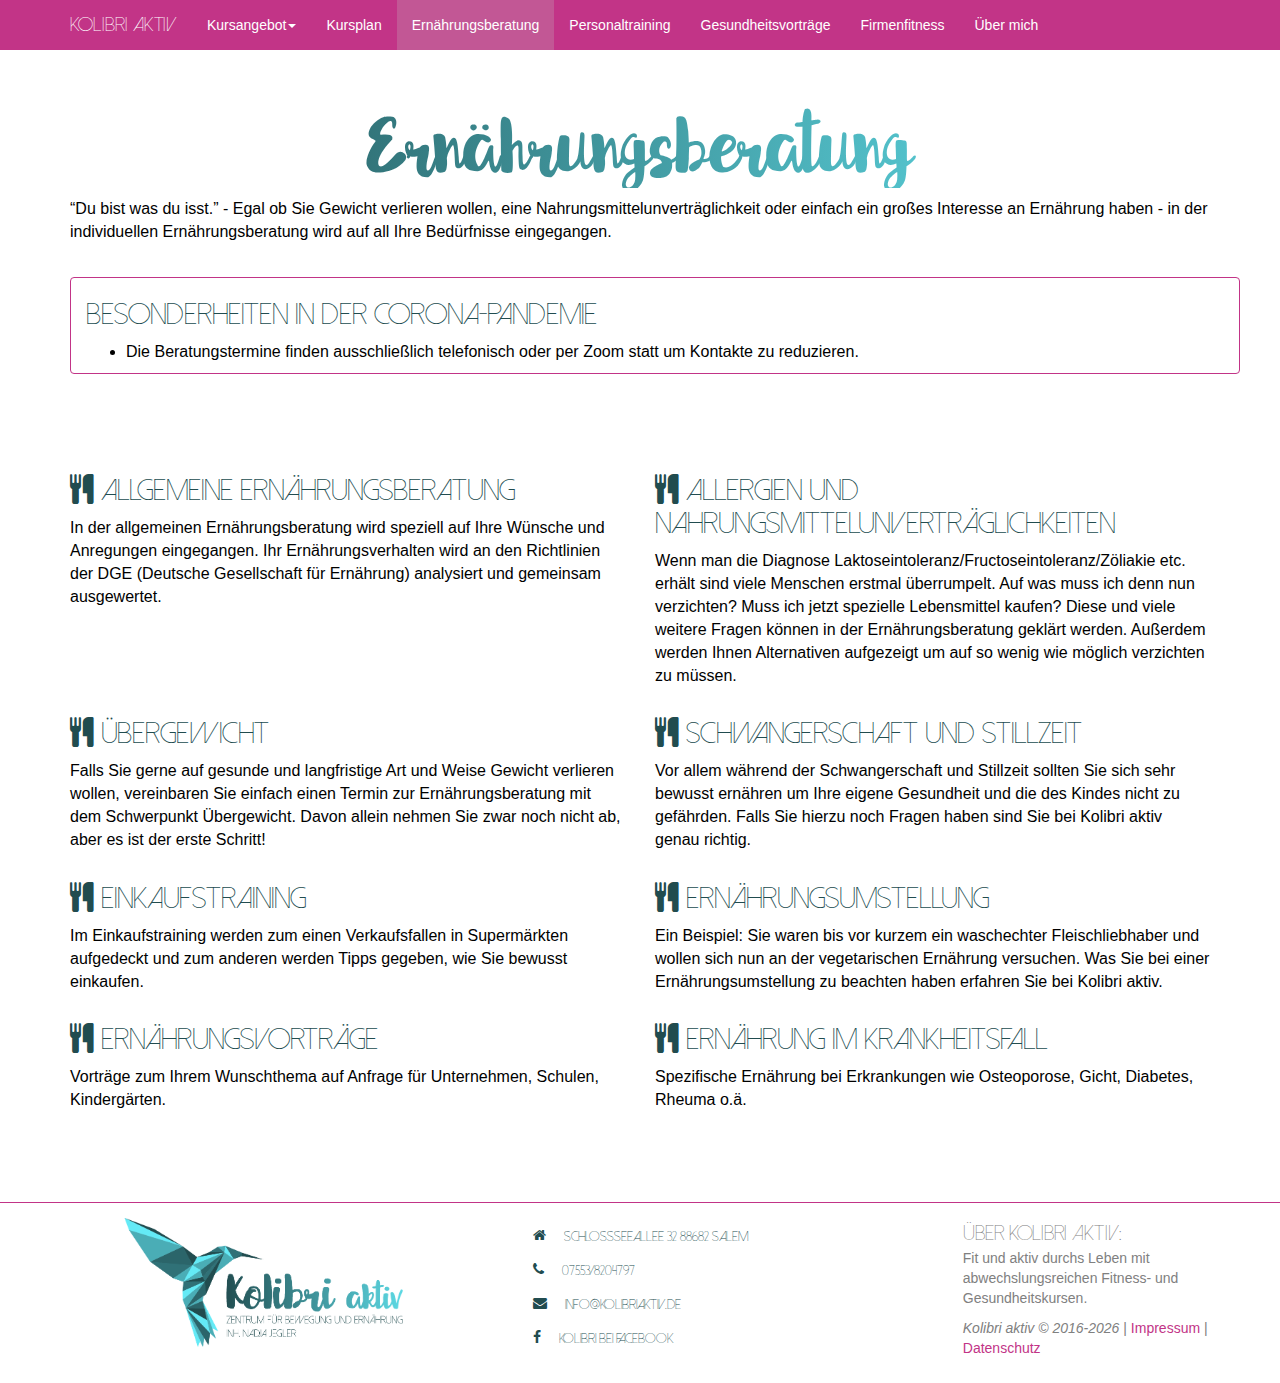
<file: erneahrungsberatung.html>
<!DOCTYPE html>
<html lang="de">
  <head>
    <meta charset="utf-8">
    <meta name="viewport" content="width=device-width, initial-scale=1.0">
    <meta name="description" content="Zentrum für Bewegung und Ernährung">
    <meta name="keywords" content="kolibri, aktiv, bewegung, ernährung, personaltraining, ernährungsberatung" />
    <title>Kolibri aktiv</title>
    <link rel="shortcut icon" href="img/kolibri-icon.png" type="image/x-icon" />
    <link rel="stylesheet" href="bootstrap/css/bootstrap.min.css">
    <link rel="stylesheet" href="css/kolibri.css">
    <link rel="stylesheet" href="fonts/font-awesome-4.6.3/css/font-awesome.min.css">
  </head>
  <body>

    <!-- Fixed navbar -->
    <nav class="navbar navbar-inverse navbar-fixed-top">
      <div class="container">
        <div class="navbar-header">
          <button type="button" class="navbar-toggle collapsed" data-toggle="collapse" data-target="#navbar" aria-expanded="false" aria-controls="navbar">
            <span class="sr-only">Toggle navigation</span>
            <span class="icon-bar"></span>
            <span class="icon-bar"></span>
            <span class="icon-bar"></span>
          </button>
          <a class="navbar-brand" href="index.html">Kolibri aktiv</a>
        </div>
        <div id="navbar" class="navbar-collapse collapse">
          <ul class="nav navbar-nav">
            <li class="dropdown">
              <a href="#" class="dropdown-toggle" data-toggle="dropdown" role="button" aria-haspopup="true" aria-expanded="false">Kursangebot<span class="caret"></span></a>
              <ul class="dropdown-menu">
                <li><a href="gesundheitskurse.html">Gesundheitskurse</a></li>
                <li><a href="fitnesskurse.html">Fitnesskurse</a></li>
              </ul>
            </li>
            <li><a href="kursplan.html">Kursplan</a></li>
            <li class="active" ><a href="erneahrungsberatung.html">Ern&auml;hrungsberatung</a></li>
            <li><a href="personaltraining.html">Personaltraining</a></li>
            <li><a href="gesunheitsvortraege.html">Gesundheitsvortr&auml;ge</a></li>
            <li><a href="firmenfitness.html">Firmenfitness</a></li>
            <li><a href="uebermich.html">&Uuml;ber mich</a></li>
          </ul>
        </div>
      </div>
    </nav>

    <div class="container kolibri-container">
      <div class="centered">
        <h1 class="gradient big">Ernährungsberatung</h1>
        <h1 class="gradient small">Ernährungsberatung</h1>
      </div>
      </p>
        “Du bist was du isst.” - Egal ob Sie Gewicht verlieren wollen, eine
        Nahrungsmittelunverträglichkeit oder einfach ein großes Interesse
        an Ernährung haben - in der individuellen Ernährungsberatung wird auf all
        Ihre Bedürfnisse eingegangen.<br><br>
      </p>

      <div class="container bg-pink">
        <h2>Besonderheiten in der Corona-Pandemie</h2>
        <ul>
          <li>Die Beratungstermine finden ausschließlich telefonisch oder per Zoom statt um Kontakte zu reduzieren.</li>
        </ul>
      </div>

      <div class="row margin-top">
          <div class="col-lg-6 col-md-6 col-xs-12">
              <h2><i class="fa fa-cutlery fa-xs"></i>&nbsp;Allgemeine Ernährungsberatung</h2>
              <p>
                In der allgemeinen Ernährungsberatung wird speziell auf Ihre Wünsche und
                Anregungen eingegangen. Ihr Ernährungsverhalten wird an den Richtlinien der
                DGE (Deutsche Gesellschaft für Ernährung) analysiert und gemeinsam ausgewertet.
              </p>
          </div>
          <div class="col-lg-6 col-md-6 col-xs-12">
              <h2><i class="fa fa-cutlery fa-xs"></i>&nbsp;Allergien und Nahrungsmittelunverträglichkeiten</h2>
              <p>
                Wenn man die Diagnose Laktoseintoleranz/Fructoseintoleranz/Zöliakie etc.
                erhält sind viele Menschen erstmal überrumpelt. Auf was muss ich denn nun
                verzichten? Muss ich jetzt spezielle Lebensmittel kaufen? Diese und viele
                weitere Fragen können in der Ernährungsberatung geklärt werden. Außerdem werden
                Ihnen Alternativen aufgezeigt um auf so wenig wie möglich verzichten zu müssen.
              </p>
          </div>
        </div>
        <div class="row">
          <div class="col-lg-6 col-md-6 col-xs-12">
              <h2><i class="fa fa-cutlery fa-xs"></i>&nbsp;Übergewicht</h2>
              <p>
                Falls Sie gerne auf gesunde und langfristige Art und Weise Gewicht verlieren
                wollen, vereinbaren Sie einfach einen Termin zur Ernährungsberatung mit dem
                Schwerpunkt Übergewicht. Davon allein nehmen Sie zwar noch nicht ab, aber es
                ist der erste Schritt!
              </p>
          </div>
          <div class="col-lg-6 col-md-6 col-xs-12">
              <h2><i class="fa fa-cutlery fa-xs"></i>&nbsp;Schwangerschaft und Stillzeit</h2>
              <p>
                Vor allem während der Schwangerschaft und Stillzeit sollten Sie sich sehr
                bewusst ernähren um Ihre eigene Gesundheit und die des Kindes nicht zu gefährden.
                Falls Sie hierzu noch Fragen haben sind Sie bei Kolibri aktiv genau richtig.
              </p>
          </div>
        </div>
        <div class="row">
          <div class="col-lg-6 col-md-6 col-xs-12">
              <h2><i class="fa fa-cutlery fa-xs"></i>&nbsp;Einkaufstraining</h2>
              <p>
                Im Einkaufstraining werden zum einen Verkaufsfallen in Supermärkten aufgedeckt
                und zum anderen werden Tipps gegeben, wie Sie bewusst einkaufen.
              </p>
          </div>
          <div class="col-lg-6 col-md-6 col-xs-12">
              <h2><i class="fa fa-cutlery fa-xs"></i>&nbsp;Ernährungsumstellung</h2>
              <p>
                Ein Beispiel: Sie waren bis vor kurzem ein waschechter Fleischliebhaber und
                wollen sich nun an der vegetarischen Ernährung versuchen. Was Sie bei einer
                Ernährungsumstellung zu beachten haben erfahren Sie bei Kolibri aktiv.
              </p>
          </div>
        </div>
        <div class="row">
          <div class="col-lg-6 col-md-6 col-xs-12">
              <h2><i class="fa fa-cutlery fa-xs"></i>&nbsp;Ernährungsvorträge</h2>
              <p>
                Vorträge zum Ihrem Wunschthema auf Anfrage für Unternehmen, Schulen, Kindergärten.
              </p>
          </div>
          <div class="col-lg-6 col-md-6 col-xs-12">
              <h2><i class="fa fa-cutlery fa-xs"></i>&nbsp;Ernährung im Krankheitsfall</h2>
              <p>
                Spezifische Ernährung bei Erkrankungen wie Osteoporose, Gicht, Diabetes, Rheuma o.ä.
              </p>
          </div>
      </div>
    </div>

    <footer class="footer-distributed">
      <div class="footer-left">
        <img class="img-responsive" src="img/kolibri_aktiv_web.png"></img>
      </div>
      <div class="footer-center">
        <div>
          <i class="fa fa-home"></i>
          <p><span>Schlossseeallee 32</span> 88682 Salem</p>
        </div>
        <div>
          <i class="fa fa-phone"></i>
          <p>07553/8204797</p>
        </div>
        <div>
          <i class="fa fa-envelope"></i>
          <p><a href="mailto:info@kolibriaktiv.de">info@kolibriaktiv.de</a></p>
        </div>
        <div>
          <i class="fa fa-facebook"></i>
          <p><a href="https://www.facebook.com/kolibriaktiv/" target="_blank">Kolibri bei Facebook</a></p>
        </div>
      </div>
      <div class="footer-right">
        <p class="footer-company-about">
        <span>&Uuml;ber Kolibri aktiv:</span><br>
          Fit und aktiv durchs Leben mit abwechslungsreichen Fitness- und
          Gesundheitskursen.
        </p>
        <p class="footer-company-name">
          <i>Kolibri aktiv &copy; 2016-<script>document.write(new Date().getFullYear())</script></i> |
          <a href="impressum.html">Impressum</a> |
          <a href="datenschutz.html">Datenschutz</a>
        </p>
      </div>
    </footer>

    <script src="https://code.jquery.com/jquery-1.10.2.min.js"></script>
    <script type="text/javascript" src="bootstrap/js/bootstrap.min.js"></script>

  </body>
</html>
</file>
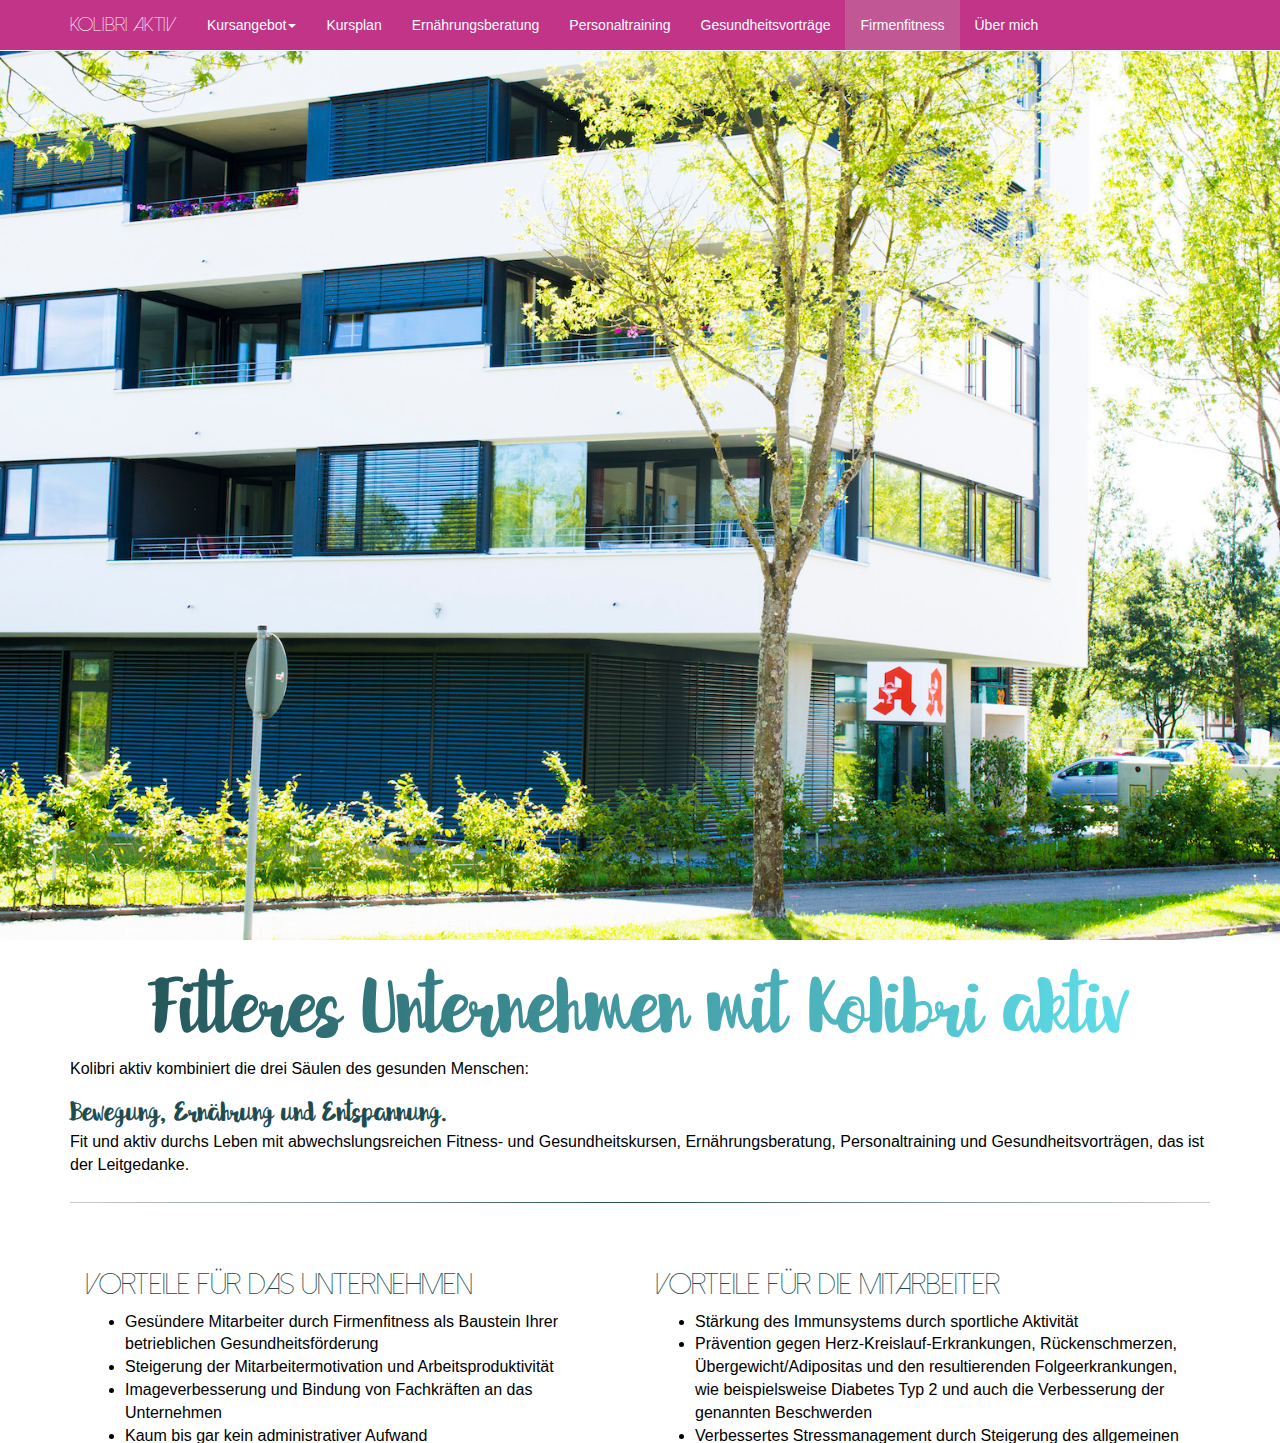
<file: firmenfitness.html>
<!DOCTYPE html>
<html lang="de">
  <head>
    <meta charset="utf-8">
    <meta name="viewport" content="width=device-width, initial-scale=1.0">
    <meta name="description" content="Zentrum für Bewegung und Ernährung">
    <meta name="keywords" content="kolibri, aktiv, bewegung, ernährung, personaltraining, ernährungsberatung" />
    <title>Kolibri aktiv</title>
    <link rel="shortcut icon" href="img/kolibri-icon.png" type="image/x-icon" />
    <link rel="stylesheet" href="bootstrap/css/bootstrap.min.css">
    <link rel="stylesheet" href="css/kolibri.css">
    <link rel="stylesheet" href="fonts/font-awesome-4.6.3/css/font-awesome.min.css">
  </head>
  <body>

    <!-- Fixed navbar -->
    <nav class="navbar navbar-inverse navbar-fixed-top">
      <div class="container">
        <div class="navbar-header">
          <button type="button" class="navbar-toggle collapsed" data-toggle="collapse" data-target="#navbar" aria-expanded="false" aria-controls="navbar">
            <span class="sr-only">Toggle navigation</span>
            <span class="icon-bar"></span>
            <span class="icon-bar"></span>
            <span class="icon-bar"></span>
          </button>
          <a class="navbar-brand" href="index.html">Kolibri aktiv</a>
        </div>
        <div id="navbar" class="navbar-collapse collapse">
          <ul class="nav navbar-nav">
            <li class="dropdown">
              <a href="#" class="dropdown-toggle" data-toggle="dropdown" role="button" aria-haspopup="true" aria-expanded="false">Kursangebot<span class="caret"></span></a>
              <ul class="dropdown-menu">
                <li><a href="gesundheitskurse.html">Gesundheitskurse</a></li>
                <li><a href="fitnesskurse.html">Fitnesskurse</a></li>
              </ul>
            </li>
            <li><a href="kursplan.html">Kursplan</a></li>
            <li><a href="erneahrungsberatung.html">Ern&auml;hrungsberatung</a></li>
            <li><a href="personaltraining.html">Personaltraining</a></li>
            <li><a href="gesunheitsvortraege.html">Gesundheitsvortr&auml;ge</a></li>
            <li class="active" ><a href="firmenfitness.html">Firmenfitness</a></li>
            <li><a href="uebermich.html">&Uuml;ber mich</a></li>
          </ul>
        </div>
      </div>
    </nav>

    <div id="mycarousel" class="carousel slide" data-ride="carousel">
      <!-- Wrapper for slides -->
      <div class="carousel-inner" role="listbox">
        <div class="item">
          <img src="img/umgebung/generation.jpg" data-color="lightblue" alt="First Image">
        </div>
      </div>
    </div>

    <div class="container kolibri-container">
      <div class="centered">
        <h1 class="gradient big">Fitteres Unternehmen mit Kolibri aktiv</h1>
        <h1 class="gradient small">Fitteres Unternehmen mit Kolibri aktiv</h1>
      </div>

      <p>Kolibri aktiv kombiniert die drei Säulen des gesunden Menschen: </p>
      <span>Bewegung, Ernährung und Entspannung.</span>
      <p>Fit und aktiv durchs Leben mit abwechslungsreichen Fitness- und
         Gesundheitskursen, Ernährungsberatung, Personaltraining und
         Gesundheitsvorträgen, das ist der Leitgedanke.</p>
      </p>

      <hr>

      <div class="col-lg-6 col-md-6 col-sm-12">
          <h2>Vorteile für das Unternehmen</h2>
        <ul>
          <li>Gesündere Mitarbeiter durch Firmenfitness als Baustein Ihrer
              betrieblichen Gesundheitsförderung</li>
          <li>Steigerung der Mitarbeitermotivation und Arbeitsproduktivität</li>
          <li>Imageverbesserung und Bindung von Fachkräften an das Unternehmen</li>
          <li>Kaum bis gar kein administrativer Aufwand</li>
          <li>Senkung der Fehlzeiten</li>
        </ul>
      </div>
      <div class="col-lg-6 col-md-6 col-sm-12">
        <h2>Vorteile für die Mitarbeiter</h2>
        <ul>
          <li>Stärkung des Immunsystems durch sportliche Aktivität</li>
          <li>Prävention gegen Herz-Kreislauf-Erkrankungen, Rückenschmerzen,
              Übergewicht/Adipositas und den resultierenden Folgeerkrankungen, wie
              beispielsweise Diabetes Typ 2 und auch die Verbesserung der genannten
              Beschwerden</li>
          <li>Verbessertes Stressmanagement durch Steigerung des allgemeinen Wohlbefinden</li>
          <li>Flexibles Trainings- und Erholungsprogramm außerhalb der Arbeitszeiten</li>
        </ul>
      </div>

      <div class="row" >
        <div class="col-lg-12 col-md-12 col-sm-12">
          <p style="margin-top:50px;">
            Haben Sie Interesse an einer Kooperation? <br>
            Dann melden Sie sich gerne telefonisch oder per Mail bei mir um einen Termin zu vereinbaren.
          </p>
        </div>
      </div>
    </div>



    <footer class="footer-distributed">
      <div class="footer-left">
        <img class="img-responsive" src="img/kolibri_aktiv_web.png"></img>
      </div>
      <div class="footer-center">
        <div>
          <i class="fa fa-home"></i>
          <p><span>Schlossseeallee 32</span> 88682 Salem</p>
        </div>
        <div>
          <i class="fa fa-phone"></i>
          <p>07553/8204797</p>
        </div>
        <div>
          <i class="fa fa-envelope"></i>
          <p><a href="mailto:info@kolibriaktiv.de">info@kolibriaktiv.de</a></p>
        </div>
        <div>
          <i class="fa fa-facebook"></i>
          <p><a href="https://www.facebook.com/kolibriaktiv/" target="_blank">Kolibri bei Facebook</a></p>
        </div>
      </div>
      <div class="footer-right">
        <p class="footer-company-about">
        <span>&Uuml;ber Kolibri aktiv:</span><br>
          Fit und aktiv durchs Leben mit abwechslungsreichen Fitness- und
          Gesundheitskursen.
        </p>
        <p class="footer-company-name">
          <i>Kolibri aktiv &copy; 2016-<script>document.write(new Date().getFullYear())</script></i> |
          <a href="impressum.html">Impressum</a> |
          <a href="datenschutz.html">Datenschutz</a>
        </p>
      </div>
    </footer>

    <script src="https://code.jquery.com/jquery-1.10.2.min.js"></script>
    <script type="text/javascript" src="bootstrap/js/bootstrap.min.js"></script>

    <script type="text/javascript" src="js/kolibri.js"></script>

  </body>
</html>
</file>
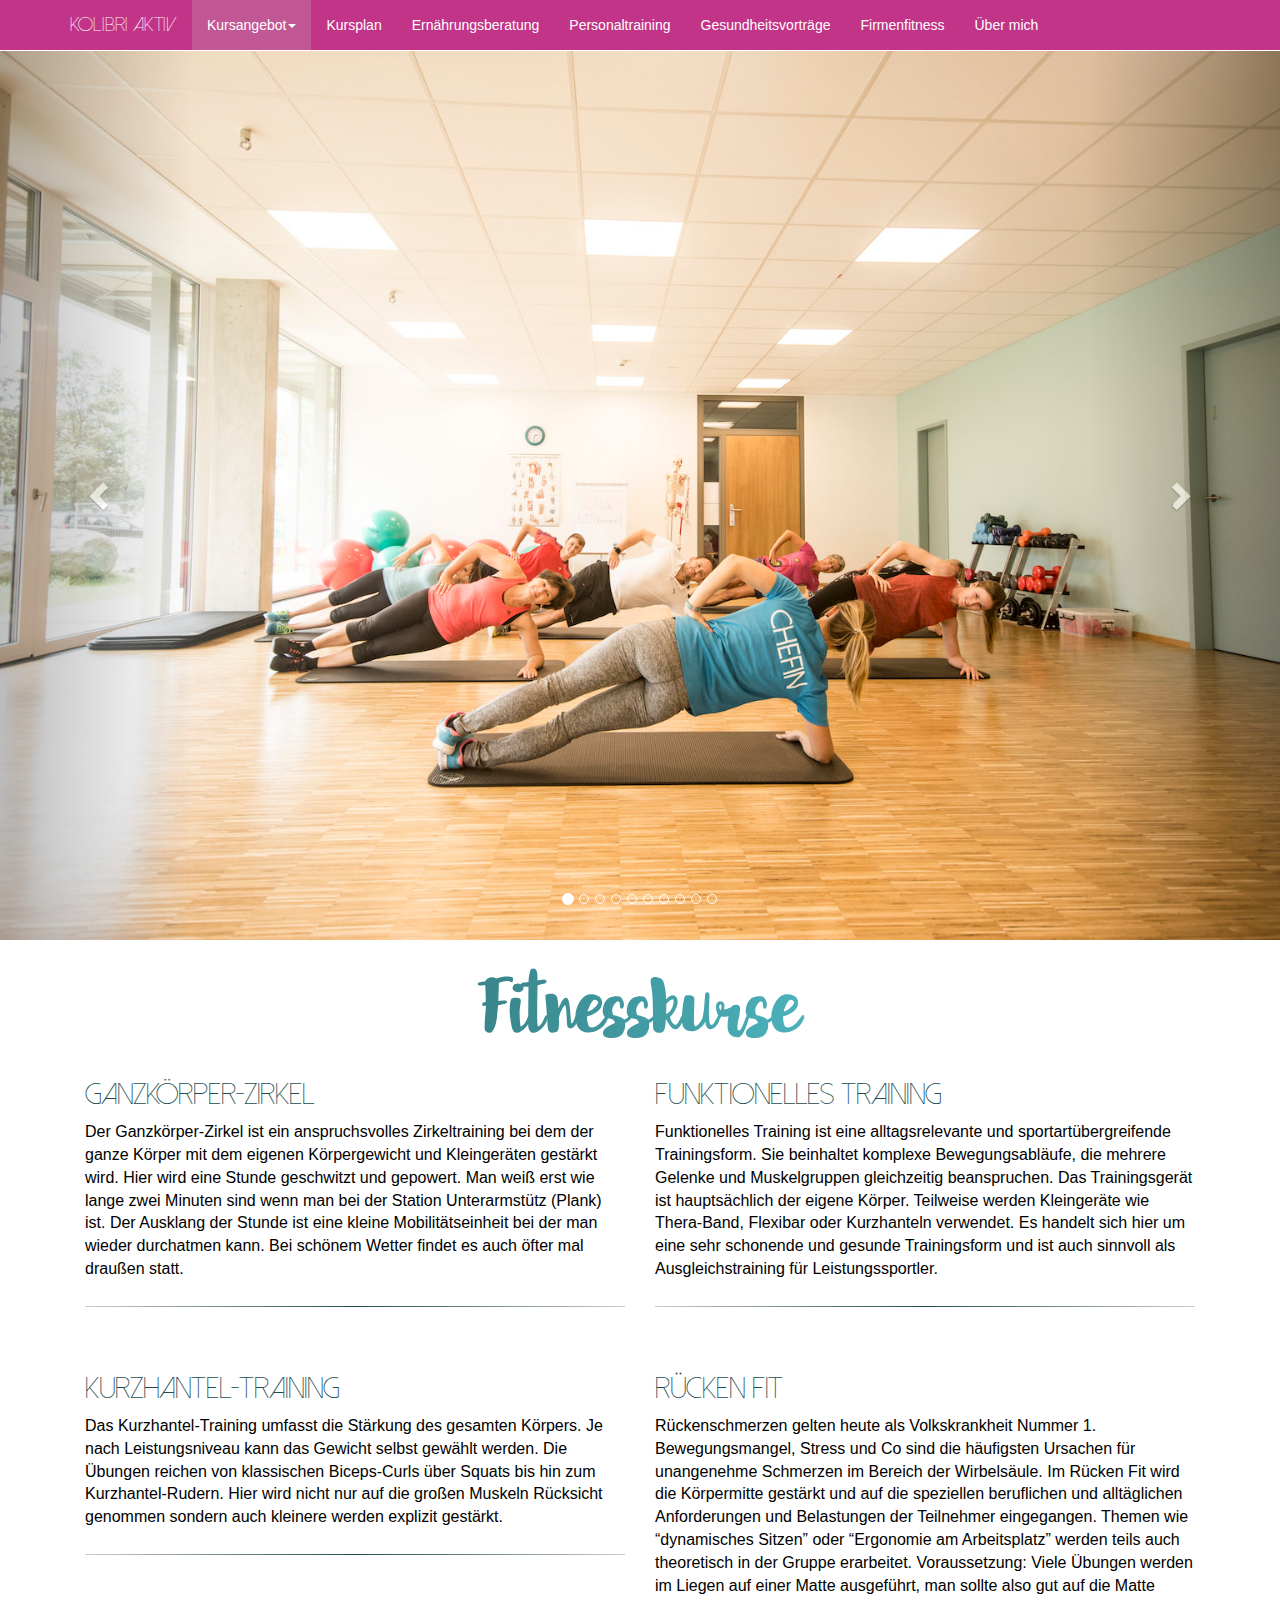
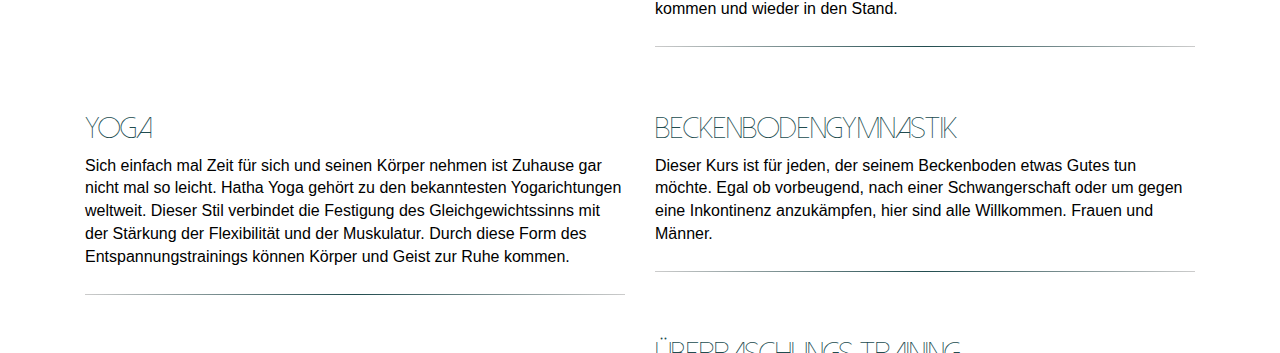
<file: fitnesskurse.html>
<!DOCTYPE html>
<html lang="de">
<head>
  <meta charset="utf-8">
  <meta name="viewport" content="width=device-width, initial-scale=1.0">
  <meta name="description" content="Zentrum für Bewegung und Ernährung">
  <meta name="keywords" content="kolibri, aktiv, bewegung, ernährung, personaltraining, ernährungsberatung" />
  <title>Kolibri aktiv</title>
  <link rel="shortcut icon" href="img/kolibri-icon.png" type="image/x-icon" />
  <link rel="stylesheet" href="bootstrap/css/bootstrap.min.css">
  <link rel="stylesheet" href="css/kolibri.css">
  <link rel="stylesheet" href="fonts/font-awesome-4.6.3/css/font-awesome.min.css">
</head>
<body>

  <!-- Fixed navbar -->
  <nav class="navbar navbar-inverse navbar-fixed-top">
    <div class="container">
      <div class="navbar-header">
        <button type="button" class="navbar-toggle collapsed" data-toggle="collapse" data-target="#navbar" aria-expanded="false" aria-controls="navbar">
          <span class="sr-only">Toggle navigation</span>
          <span class="icon-bar"></span>
          <span class="icon-bar"></span>
          <span class="icon-bar"></span>
        </button>
        <a class="navbar-brand" href="index.html">Kolibri aktiv</a>
      </div>
      <div id="navbar" class="navbar-collapse collapse">
        <ul class="nav navbar-nav">
          <li class="active" class="dropdown">
            <a href="#" class="dropdown-toggle" data-toggle="dropdown" role="button" aria-haspopup="true" aria-expanded="false">Kursangebot<span class="caret"></span></a>
            <ul class="dropdown-menu">
              <li><a href="gesundheitskurse.html">Gesundheitskurse</a></li>
              <li><a href="fitnesskurse.html">Fitnesskurse</a></li>
            </ul>
          </li>
          <li><a href="kursplan.html">Kursplan</a></li>
          <li><a href="erneahrungsberatung.html">Ern&auml;hrungsberatung</a></li>
          <li><a href="personaltraining.html">Personaltraining</a></li>
          <li><a href="gesunheitsvortraege.html">Gesundheitsvortr&auml;ge</a></li>
          <li><a href="firmenfitness.html">Firmenfitness</a></li>
          <li><a href="uebermich.html">&Uuml;ber mich</a></li>
        </ul>
      </div>
    </div>
  </nav>

  <div id="mycarousel" class="carousel slide" data-ride="carousel">
    <!-- Indicators -->
    <ol class="carousel-indicators">
      <li data-target="#mycarousel" data-slide-to="0" class="active"></li>
      <li data-target="#mycarousel" data-slide-to="1"></li>
      <li data-target="#mycarousel" data-slide-to="2"></li>
      <li data-target="#mycarousel" data-slide-to="3"></li>
      <li data-target="#mycarousel" data-slide-to="4"></li>
      <li data-target="#mycarousel" data-slide-to="5"></li>
      <li data-target="#mycarousel" data-slide-to="6"></li>
      <li data-target="#mycarousel" data-slide-to="7"></li>
      <li data-target="#mycarousel" data-slide-to="8"></li>
      <li data-target="#mycarousel" data-slide-to="9"></li>
    </ol>

    <!-- Wrapper for slides -->
    <div class="carousel-inner" role="listbox">
      <div class="item">
        <img src="img/fit/fit1.jpg" data-color="lightblue" alt="First Image">
      </div>
      <div class="item">
        <img src="img/fit/fit2.jpg" data-color="firebrick" alt="Second Image">
      </div>
      <div class="item">
        <img src="img/fit/fit3.jpg" data-color="violet" alt="Third Image">
      </div>
      <div class="item">
        <img src="img/fit/fit4.jpg" data-color="lightgreen" alt="Fourth Image">
      </div>
      <div class="item">
        <img src="img/fit/fit5.jpg" data-color="tomato" alt="Fifth Image">
        </div>
        <div class="item">
          <img src="img/fit/fit6.jpg" data-color="tomato" alt="Fifth Image">
        </div>
        <div class="item">
          <img src="img/fit/fit7.jpg" data-color="tomato" alt="Fifth Image">
        </div>
        <div class="item">
          <img src="img/fit/fit8.jpg" data-color="tomato" alt="Fifth Image">
        </div>
        <div class="item">
          <img src="img/fit/fit9.jpg" data-color="tomato" alt="Fifth Image">
        </div>
        <div class="item">
          <img src="img/fit/fit10.jpg" data-color="tomato" alt="Fifth Image">
        </div>
      </div>

      <!-- Controls -->
      <a class="left carousel-control" href="#mycarousel" role="button" data-slide="prev">
        <span class="glyphicon glyphicon-chevron-left" aria-hidden="true"></span>
        <span class="sr-only">Previous</span>
      </a>
      <a class="right carousel-control" href="#mycarousel" role="button" data-slide="next">
        <span class="glyphicon glyphicon-chevron-right" aria-hidden="true"></span>
        <span class="sr-only">Next</span>
      </a>
    </div>

    <div class="container kolibri-container">
      <div class="centered">
        <h1 class="gradient big">Fitnesskurse</h1>
        <h1 class="gradient small">Fitnesskurse</h1>
      </div>

      <div class="col-md-6 col-xs-12">
        <h2>Ganzkörper-Zirkel</h2>
        <p>
          Der Ganzkörper-Zirkel ist ein anspruchsvolles Zirkeltraining bei dem der
          ganze Körper mit dem eigenen Körpergewicht und Kleingeräten gestärkt wird.
          Hier wird eine Stunde geschwitzt und gepowert. Man weiß erst wie lange zwei
          Minuten sind wenn man bei der Station Unterarmstütz (Plank) ist. Der
          Ausklang der Stunde ist eine kleine Mobilitätseinheit bei der man wieder
          durchatmen kann. Bei schönem Wetter findet es auch öfter mal draußen statt.
        </p>
        <hr>
      </div>
      <div class="col-md-6 col-xs-12">
        <h2>Funktionelles Training</h2>
        <p>
          Funktionelles Training ist eine alltagsrelevante und sportartübergreifende
          Trainingsform. Sie beinhaltet komplexe Bewegungsabläufe, die mehrere Gelenke
          und Muskelgruppen gleichzeitig beanspruchen. Das Trainingsgerät ist
          hauptsächlich der eigene Körper. Teilweise werden Kleingeräte wie Thera-Band,
          Flexibar oder Kurzhanteln verwendet. Es handelt sich hier um eine sehr
          schonende und gesunde Trainingsform und ist auch sinnvoll als
          Ausgleichstraining für Leistungssportler.
        </p>
        <hr>
      </div>
      <div class="col-md-6 col-xs-12">
        <h2>Kurzhantel-Training</h2>
        <p>
          Das Kurzhantel-Training umfasst die Stärkung des gesamten Körpers. Je nach
          Leistungsniveau kann das Gewicht selbst gewählt werden. Die Übungen reichen
          von klassischen Biceps-Curls über Squats bis hin zum Kurzhantel-Rudern.
          Hier wird nicht nur auf die großen Muskeln Rücksicht genommen sondern auch
          kleinere werden explizit gestärkt.
        </p>
        <hr>
      </div>
      <div class="col-md-6 col-xs-12">
        <h2>Rücken Fit</h2>
        <p>
          Rückenschmerzen gelten heute als Volkskrankheit Nummer 1. Bewegungsmangel, Stress und
          Co sind die häufigsten Ursachen für unangenehme Schmerzen im Bereich der Wirbelsäule.
          Im Rücken Fit wird die Körpermitte gestärkt und auf die speziellen beruflichen und
          alltäglichen Anforderungen und Belastungen der Teilnehmer eingegangen. Themen wie
          “dynamisches Sitzen” oder “Ergonomie am Arbeitsplatz” werden teils auch theoretisch
          in der Gruppe erarbeitet.
          Voraussetzung: Viele Übungen werden im Liegen auf einer Matte ausgeführt, man sollte also
          gut auf die Matte kommen und wieder in den Stand.
        </p>
        <hr>
      </div>
      <div class="col-md-6 col-xs-12">
        <h2>Yoga</h2>
        <p>
          Sich einfach mal Zeit für sich und seinen Körper nehmen ist Zuhause gar nicht mal so
          leicht.
          Hatha Yoga gehört zu den bekanntesten Yogarichtungen weltweit. Dieser Stil verbindet
          die Festigung des Gleichgewichtssinns mit der Stärkung der Flexibilität und der
          Muskulatur. Durch diese Form des Entspannungstrainings können Körper und Geist zur
          Ruhe kommen.
        </p>
        <hr>
      </div>
      <div class="col-md-6 col-xs-12">
        <h2>Beckenbodengymnastik</h2>
        <p>
          Dieser Kurs ist für jeden, der seinem Beckenboden etwas Gutes tun möchte. Egal ob vorbeugend, nach einer
          Schwangerschaft oder um gegen eine Inkontinenz anzukämpfen, hier sind alle Willkommen. Frauen und Männer.
        </p>
        <hr>
      </div>
      <div class="col-md-6 col-xs-12">
        <h2>Überraschungs Training</h2>
        <p>
          Hier ist der Name Programm. Jede Stunde werden andere Schwerpunkte gesetzt, mal Techniktraining, mal
          Muskelaufbau und ein anderes Mal Training mit dem eigenen Körpergewicht. Eine Trainingsstunde für jeden
          der neue Reize setzen möchte oder die Abwechslung liebt.
        </p>
        <hr>
      </div>
    </div>

    <footer class="footer-distributed">
      <div class="footer-left">
        <img class="img-responsive" src="img/kolibri_aktiv_web.png"></img>
      </div>
      <div class="footer-center">
        <div>
          <i class="fa fa-home"></i>
          <p><span>Schlossseeallee 32</span> 88682 Salem</p>
        </div>
        <div>
          <i class="fa fa-phone"></i>
          <p>07553/8204797</p>
        </div>
        <div>
          <i class="fa fa-envelope"></i>
          <p><a href="mailto:info@kolibriaktiv.de">info@kolibriaktiv.de</a></p>
        </div>
        <div>
          <i class="fa fa-facebook"></i>
          <p><a href="https://www.facebook.com/kolibriaktiv/" target="_blank">Kolibri bei Facebook</a></p>
        </div>
      </div>
      <div class="footer-right">
        <p class="footer-company-about">
          <span>&Uuml;ber Kolibri aktiv:</span><br>
          Fit und aktiv durchs Leben mit abwechslungsreichen Fitness- und
          Gesundheitskursen.
        </p>
        <p class="footer-company-name">
          <i>Kolibri aktiv &copy; 2016-<script>document.write(new Date().getFullYear())</script></i> |
          <a href="impressum.html">Impressum</a> |
          <a href="datenschutz.html">Datenschutz</a>
        </p>
      </div>
    </footer>

    <script src="https://code.jquery.com/jquery-1.10.2.min.js"></script>
    <script type="text/javascript" src="bootstrap/js/bootstrap.min.js"></script>

    <script type="text/javascript" src="js/kolibri.js"></script>

  </body>
  </html>
</file>
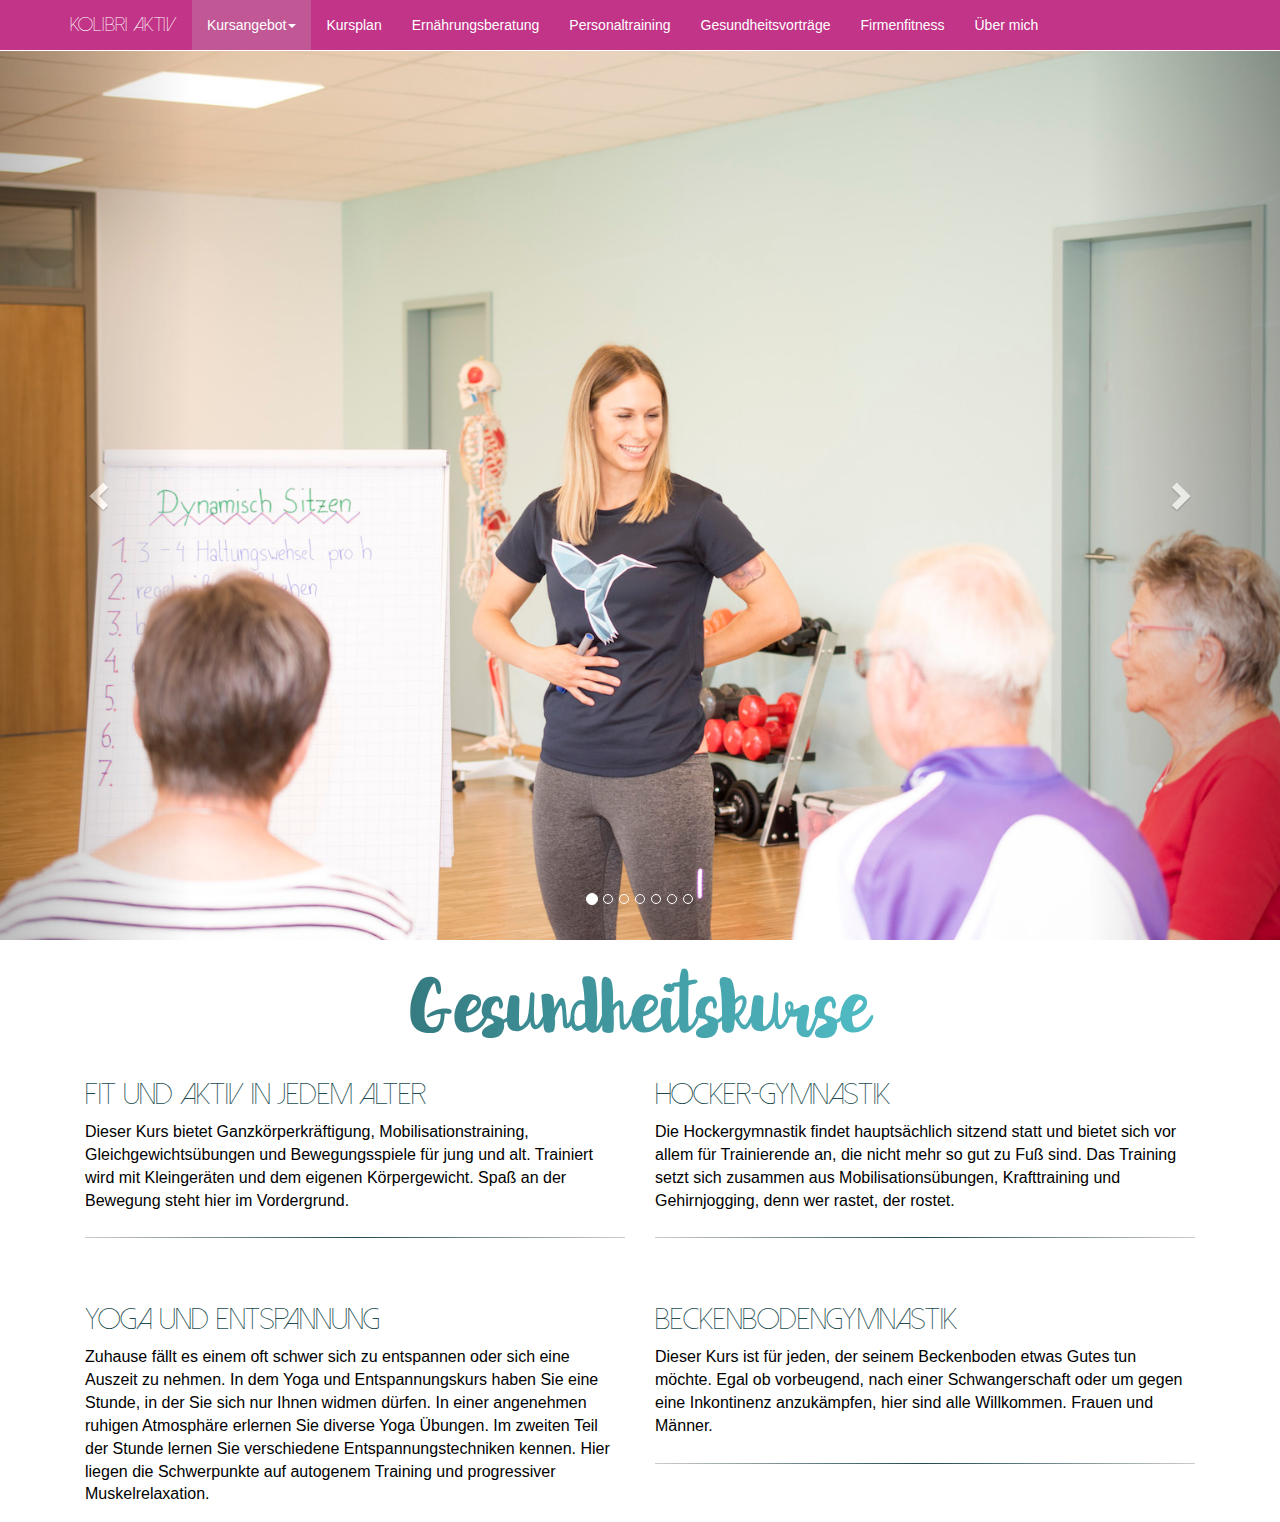
<file: gesundheitskurse.html>
<!DOCTYPE html>
<html lang="de">
<head>
  <meta charset="utf-8">
  <meta name="viewport" content="width=device-width, initial-scale=1.0">
  <meta name="description" content="Zentrum für Bewegung und Ernährung">
  <meta name="keywords" content="kolibri, aktiv, bewegung, ernährung, personaltraining, ernährungsberatung" />
  <title>Kolibri aktiv</title>
  <link rel="shortcut icon" href="img/kolibri-icon.png" type="image/x-icon" />
  <link rel="stylesheet" href="bootstrap/css/bootstrap.min.css">
  <link rel="stylesheet" href="css/kolibri.css">
  <link rel="stylesheet" href="fonts/font-awesome-4.6.3/css/font-awesome.min.css">
</head>
<body>

  <!-- Fixed navbar -->
  <nav class="navbar navbar-inverse navbar-fixed-top">
    <div class="container">
      <div class="navbar-header">
        <button type="button" class="navbar-toggle collapsed" data-toggle="collapse" data-target="#navbar" aria-expanded="false" aria-controls="navbar">
          <span class="sr-only">Toggle navigation</span>
          <span class="icon-bar"></span>
          <span class="icon-bar"></span>
          <span class="icon-bar"></span>
        </button>
        <a class="navbar-brand" href="index.html">Kolibri aktiv</a>
      </div>
      <div id="navbar" class="navbar-collapse collapse">
        <ul class="nav navbar-nav">
          <li class="active" class="dropdown">
            <a href="#" class="dropdown-toggle" data-toggle="dropdown" role="button" aria-haspopup="true" aria-expanded="false">Kursangebot<span class="caret"></span></a>
            <ul class="dropdown-menu">
              <li><a href="gesundheitskurse.html">Gesundheitskurse</a></li>
              <li><a href="fitnesskurse.html">Fitnesskurse</a></li>
            </ul>
          </li>
          <li><a href="kursplan.html">Kursplan</a></li>
          <li><a href="erneahrungsberatung.html">Ern&auml;hrungsberatung</a></li>
          <li><a href="personaltraining.html">Personaltraining</a></li>
          <li><a href="gesunheitsvortraege.html">Gesundheitsvortr&auml;ge</a></li>
          <li><a href="firmenfitness.html">Firmenfitness</a></li>
          <li><a href="uebermich.html">&Uuml;ber mich</a></li>
        </ul>
      </div>
    </div>
  </nav>



  <div id="mycarousel" class="carousel slide" data-ride="carousel">
    <!-- Indicators -->
    <ol class="carousel-indicators">
      <li data-target="#mycarousel" data-slide-to="0" class="active"></li>
      <li data-target="#mycarousel" data-slide-to="1"></li>
      <li data-target="#mycarousel" data-slide-to="2"></li>
      <li data-target="#mycarousel" data-slide-to="3"></li>
      <li data-target="#mycarousel" data-slide-to="4"></li>
      <li data-target="#mycarousel" data-slide-to="5"></li>
      <li data-target="#mycarousel" data-slide-to="6"></li>
    </ol>

    <!-- Wrapper for slides -->
    <div class="carousel-inner" role="listbox">
      <div class="item">
        <img src="img/gesund/gesund1.jpg" data-color="lightblue" alt="First Image">
      </div>
      <div class="item">
        <img src="img/gesund/gesund2.jpg" data-color="firebrick" alt="Second Image">
      </div>
      <div class="item">
        <img src="img/gesund/gesund3.jpg" data-color="violet" alt="Third Image">
      </div>
      <div class="item">
        <img src="img/gesund/gesund4.jpg" data-color="lightgreen" alt="Fourth Image">
      </div>
      <div class="item">
        <img src="img/gesund/gesund5.jpg" data-color="tomato" alt="Fifth Image">
      </div>
        <div class="item">
          <img src="img/gesund/gesund6.jpg" data-color="tomato" alt="Fifth Image">
        </div>
        <div class="item">
          <img src="img/gesund/gesund9.jpg" data-color="tomato" alt="Fifth Image">
        </div>
      </div>

      <!-- Controls -->
      <a class="left carousel-control" href="#mycarousel" role="button" data-slide="prev">
        <span class="glyphicon glyphicon-chevron-left" aria-hidden="true"></span>
        <span class="sr-only">Previous</span>
      </a>
      <a class="right carousel-control" href="#mycarousel" role="button" data-slide="next">
        <span class="glyphicon glyphicon-chevron-right" aria-hidden="true"></span>
        <span class="sr-only">Next</span>
      </a>
    </div>

    <div class="container kolibri-container">
      <div class="centered">
        <h1 class="gradient big">Gesundheitskurse</h1>
        <h1 class="gradient small">Gesundheitskurse</h1>
      </div>

      <div class="col-md-6 col-xs-12">
        <h2>Fit und Aktiv in jedem Alter</h2>
        <p>
          Dieser Kurs bietet Ganzkörperkräftigung, Mobilisationstraining, Gleichgewichtsübungen und Bewegungsspiele für jung
          und alt. Trainiert wird mit Kleingeräten und dem eigenen Körpergewicht. Spaß an der Bewegung steht hier im
          Vordergrund.
        </p>
        <hr>
      </div>
      <div class="col-md-6 col-xs-12">
        <h2>Hocker-Gymnastik</h2>
        <p>
          Die Hockergymnastik findet hauptsächlich sitzend statt und bietet sich vor allem für Trainierende an, die nicht mehr
          so gut zu Fuß sind. Das Training setzt sich zusammen aus Mobilisationsübungen, Krafttraining und Gehirnjogging,
          denn wer rastet, der rostet.
        </p>
        <hr>
      </div>
      <div class="col-md-6 col-xs-12">
        <h2>Yoga und Entspannung</h2>
        <p>
          Zuhause fällt es einem oft schwer sich zu entspannen oder sich eine Auszeit zu nehmen.
          In dem Yoga und Entspannungskurs haben Sie eine Stunde, in der Sie sich nur Ihnen widmen dürfen.
          In einer angenehmen ruhigen Atmosphäre erlernen Sie diverse Yoga Übungen.
          Im zweiten Teil der Stunde lernen Sie verschiedene Entspannungstechniken kennen.
          Hier liegen die Schwerpunkte auf autogenem Training und progressiver Muskelrelaxation.
        </p>
        <hr>
      </div>
      <div class="col-md-6 col-xs-12">
        <h2>Beckenbodengymnastik</h2>
        <p>
          Dieser Kurs ist für jeden, der seinem Beckenboden etwas Gutes tun möchte. Egal ob vorbeugend, nach einer
          Schwangerschaft oder um gegen eine Inkontinenz anzukämpfen, hier sind alle Willkommen. Frauen und Männer.
        </p>
        <hr>
      </div>
      <div class="col-md-6 col-xs-12">
        <h2>Aerobic für Junggebliebene</h2>
        <p>
          Durch eine sanfte Form des Aerobics werden Ausdauer und Koordination zu Musik aus den 60er Jahren geschult.
          Selbstverständlich ist auch ein Kräftigungs- und Mobilisationspart teil der Stunde.
        </p>
        <hr>
      </div>
    </div>

    <footer class="footer-distributed">
      <div class="footer-left">
        <img class="img-responsive" src="img/kolibri_aktiv_web.png"></img>
      </div>
      <div class="footer-center">
        <div>
          <i class="fa fa-home"></i>
          <p><span>Schlossseeallee 32</span> 88682 Salem</p>
        </div>
        <div>
          <i class="fa fa-phone"></i>
          <p>07553/8204797</p>
        </div>
        <div>
          <i class="fa fa-envelope"></i>
          <p><a href="mailto:info@kolibriaktiv.de">info@kolibriaktiv.de</a></p>
        </div>
        <div>
          <i class="fa fa-facebook"></i>
          <p><a href="https://www.facebook.com/kolibriaktiv/" target="_blank">Kolibri bei Facebook</a></p>
        </div>
      </div>
      <div class="footer-right">
        <p class="footer-company-about">
          <span>&Uuml;ber Kolibri aktiv:</span><br>
          Fit und aktiv durchs Leben mit abwechslungsreichen Fitness- und
          Gesundheitskursen.
        </p>
        <p class="footer-company-name">
          <i>Kolibri aktiv &copy; 2016-<script>document.write(new Date().getFullYear())</script></i> |
          <a href="impressum.html">Impressum</a> |
          <a href="datenschutz.html">Datenschutz</a>
        </p>
      </div>
    </footer>

    <script src="https://code.jquery.com/jquery-1.10.2.min.js"></script>
    <script type="text/javascript" src="bootstrap/js/bootstrap.min.js"></script>

    <script type="text/javascript" src="js/kolibri.js"></script>

  </body>
  </html>
</file>
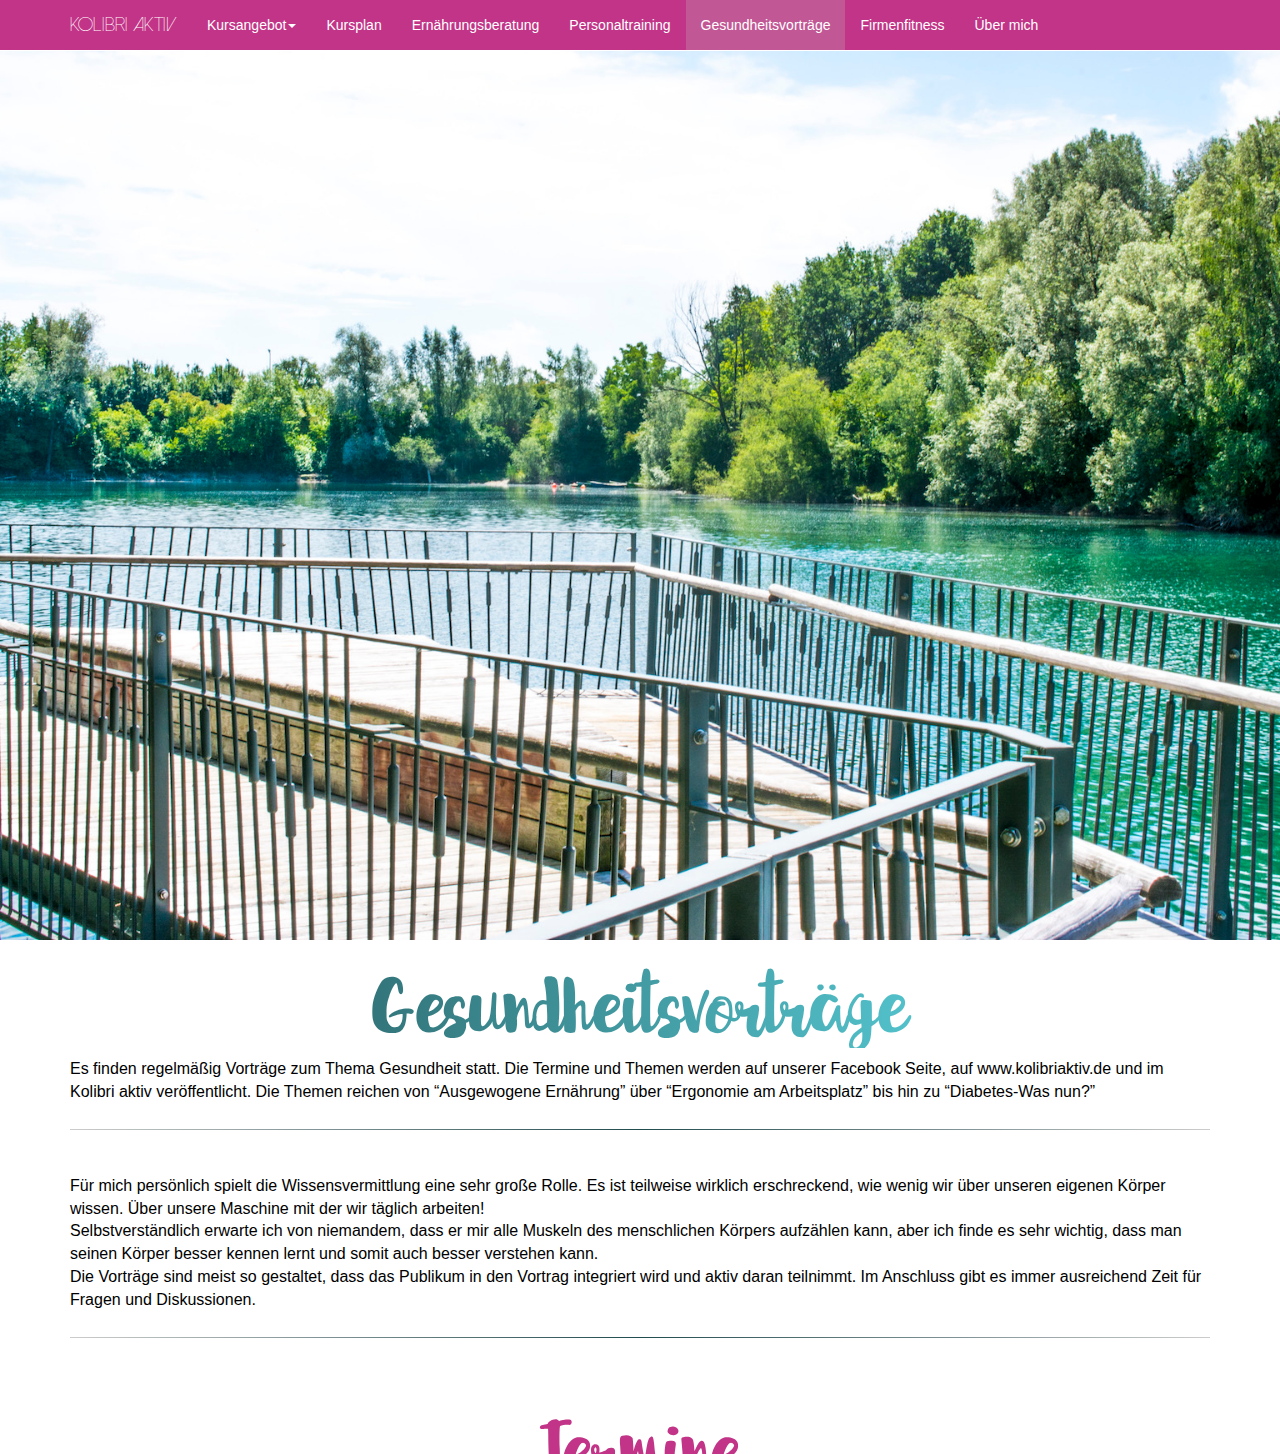
<file: gesunheitsvortraege.html>
<!DOCTYPE html>
<html lang="de">
<head>
  <meta charset="utf-8">
  <meta name="viewport" content="width=device-width, initial-scale=1.0">
  <meta name="description" content="Zentrum für Bewegung und Ernährung">
  <meta name="keywords" content="kolibri, aktiv, bewegung, ernährung, personaltraining, ernährungsberatung" />
  <title>Kolibri aktiv</title>
  <link rel="shortcut icon" href="img/kolibri-icon.png" type="image/x-icon" />
  <link rel="stylesheet" href="bootstrap/css/bootstrap.min.css">
  <link rel="stylesheet" href="css/kolibri.css">
  <link rel="stylesheet" href="fonts/font-awesome-4.6.3/css/font-awesome.min.css">  </head>
  <body>

    <!-- Fixed navbar -->
    <nav class="navbar navbar-inverse navbar-fixed-top">
      <div class="container">
        <div class="navbar-header">
          <button type="button" class="navbar-toggle collapsed" data-toggle="collapse" data-target="#navbar" aria-expanded="false" aria-controls="navbar">
            <span class="sr-only">Toggle navigation</span>
            <span class="icon-bar"></span>
            <span class="icon-bar"></span>
            <span class="icon-bar"></span>
          </button>
          <a class="navbar-brand" href="index.html">Kolibri aktiv</a>
        </div>
        <div id="navbar" class="navbar-collapse collapse">
          <ul class="nav navbar-nav">
            <li class="dropdown">
              <a href="#" class="dropdown-toggle" data-toggle="dropdown" role="button" aria-haspopup="true" aria-expanded="false">Kursangebot<span class="caret"></span></a>
              <ul class="dropdown-menu">
                <li><a href="gesundheitskurse.html">Gesundheitskurse</a></li>
                <li><a href="fitnesskurse.html">Fitnesskurse</a></li>
              </ul>
            </li>
            <li><a href="kursplan.html">Kursplan</a></li>
            <li><a href="erneahrungsberatung.html">Ern&auml;hrungsberatung</a></li>
            <li><a href="personaltraining.html">Personaltraining</a></li>
            <li class="active" ><a href="gesunheitsvortraege.html">Gesundheitsvortr&auml;ge</a></li>
            <li><a href="firmenfitness.html">Firmenfitness</a></li>
            <li><a href="uebermich.html">&Uuml;ber mich</a></li>
          </ul>
        </div>
      </div>
    </nav>

    <div id="mycarousel" class="carousel slide" data-ride="carousel">
      <!-- Wrapper for slides -->
      <div class="carousel-inner" role="listbox">
        <div class="item">
          <img src="img/umgebung/schlosssee.jpg" data-color="lightblue" alt="First Image">
        </div>
      </div>
    </div>

    <div class="container kolibri-container">
      <div class="centered">
        <h1 class="gradient big">Gesundheitsvorträge</h1>
        <h1 class="gradient small">Gesundheitsvorträge</h1>
      </div>
    </p>
    Es finden regelmäßig Vorträge zum Thema Gesundheit statt. Die Termine und
    Themen werden auf unserer Facebook Seite, auf www.kolibriaktiv.de und
    im Kolibri aktiv veröffentlicht.
    Die Themen reichen  von “Ausgewogene Ernährung” über
    “Ergonomie am Arbeitsplatz” bis hin zu “Diabetes-Was nun?”
  </p>
  <hr>
  <p>Für mich persönlich spielt die Wissensvermittlung eine sehr große Rolle. Es ist teilweise
    wirklich erschreckend, wie wenig wir über unseren eigenen Körper wissen. Über unsere Maschine
    mit der wir täglich arbeiten!</br>
    Selbstverständlich erwarte ich von niemandem, dass er mir alle Muskeln des menschlichen
    Körpers aufzählen kann, aber ich finde es sehr wichtig, dass man seinen Körper besser kennen
    lernt und somit auch besser verstehen kann.</br>
    Die Vorträge sind meist so gestaltet, dass das Publikum in den Vortrag integriert wird und
    aktiv daran teilnimmt. Im Anschluss gibt es immer ausreichend Zeit für Fragen und Diskussionen.
  </p>
  <hr>
</div>

<div class="container kolibri-container schnuppertage">
  <div class="centered">
    <h1 class="highlight">Termine</h1>
  </div>

  <!--
  <span>Neue Vorträge sind in Planung</span>
  -->

  <span>Aktuell sind keine Vorträge geplant.
    Bei Interesse an einem Vortrags-Thema dürfen Sie sich gerne mit uns in Verbindung setzen.</span>

  <br>
  <hr>
  <i>Alle Vorträge finden im Studio Kolibri aktiv im EG des
    Generation + statt (Schlossseeallee 32, 88682 Salem).

    Aufwandsentschädigung: 5 Euro (Für Mitglieder von Kolibri aktiv kostenlos)
Anmeldung: info@kolibriaktiv.de oder telefonisch unter 07553/8204797
</i>
  </div>

  <footer class="footer-distributed">
    <div class="footer-left">
      <img class="img-responsive" src="img/kolibri_aktiv_web.png"></img>
    </div>
    <div class="footer-center">
      <div>
        <i class="fa fa-home"></i>
        <p><span>Schlossseeallee 32</span> 88682 Salem</p>
      </div>
      <div>
        <i class="fa fa-phone"></i>
        <p>07553/8204797</p>
      </div>
      <div>
        <i class="fa fa-envelope"></i>
        <p><a href="mailto:info@kolibriaktiv.de">info@kolibriaktiv.de</a></p>
      </div>
      <div>
        <i class="fa fa-facebook"></i>
        <p><a href="https://www.facebook.com/kolibriaktiv/" target="_blank">Kolibri bei Facebook</a></p>
      </div>
    </div>
    <div class="footer-right">
      <p class="footer-company-about">
        <span>&Uuml;ber Kolibri aktiv:</span><br>
        Fit und aktiv durchs Leben mit abwechslungsreichen Fitness- und
        Gesundheitskursen.
      </p>
      <p class="footer-company-name">
        <i>Kolibri aktiv &copy; 2016-<script>document.write(new Date().getFullYear())</script></i> |
        <a href="impressum.html">Impressum</a> |
        <a href="datenschutz.html">Datenschutz</a>
      </p>
    </div>
  </footer>

  <script src="https://code.jquery.com/jquery-1.10.2.min.js"></script>
  <script type="text/javascript" src="bootstrap/js/bootstrap.min.js"></script>

  <script type="text/javascript" src="js/kolibri.js"></script>

</body>
</html>
</file>
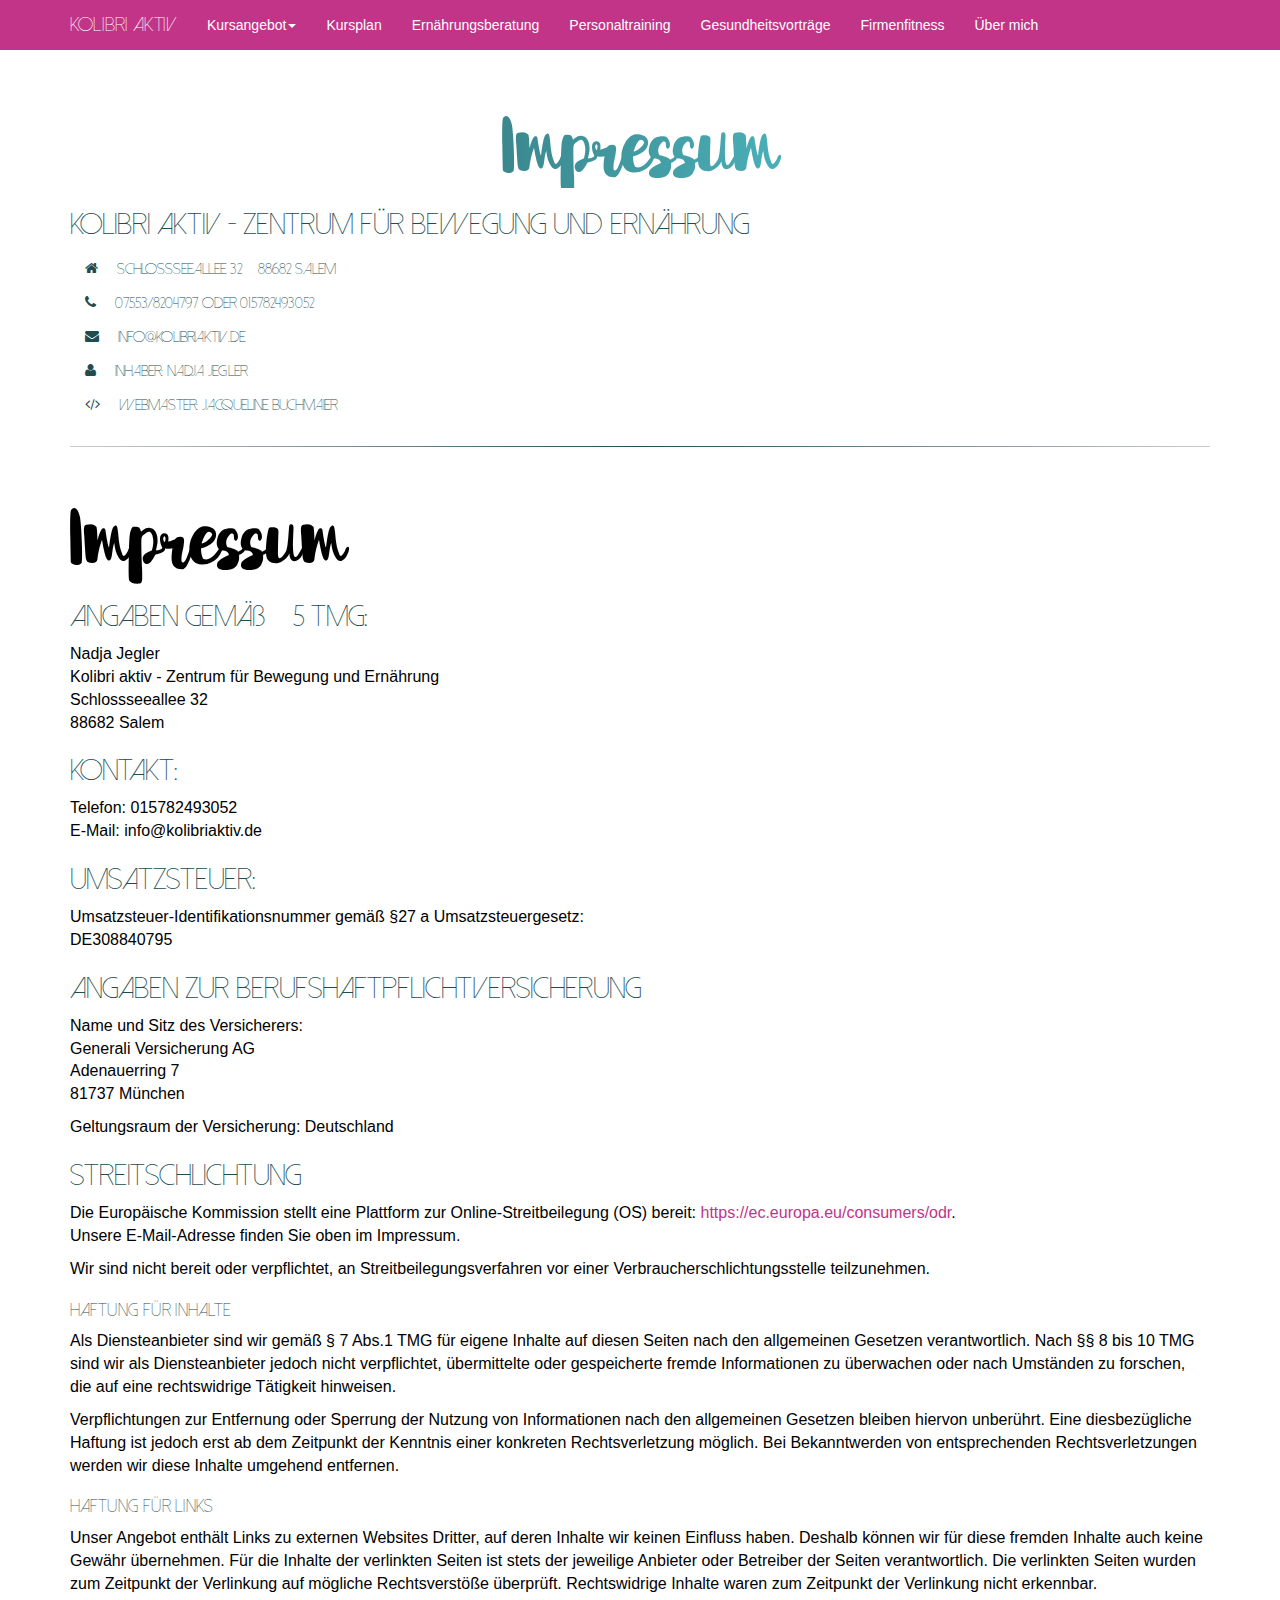
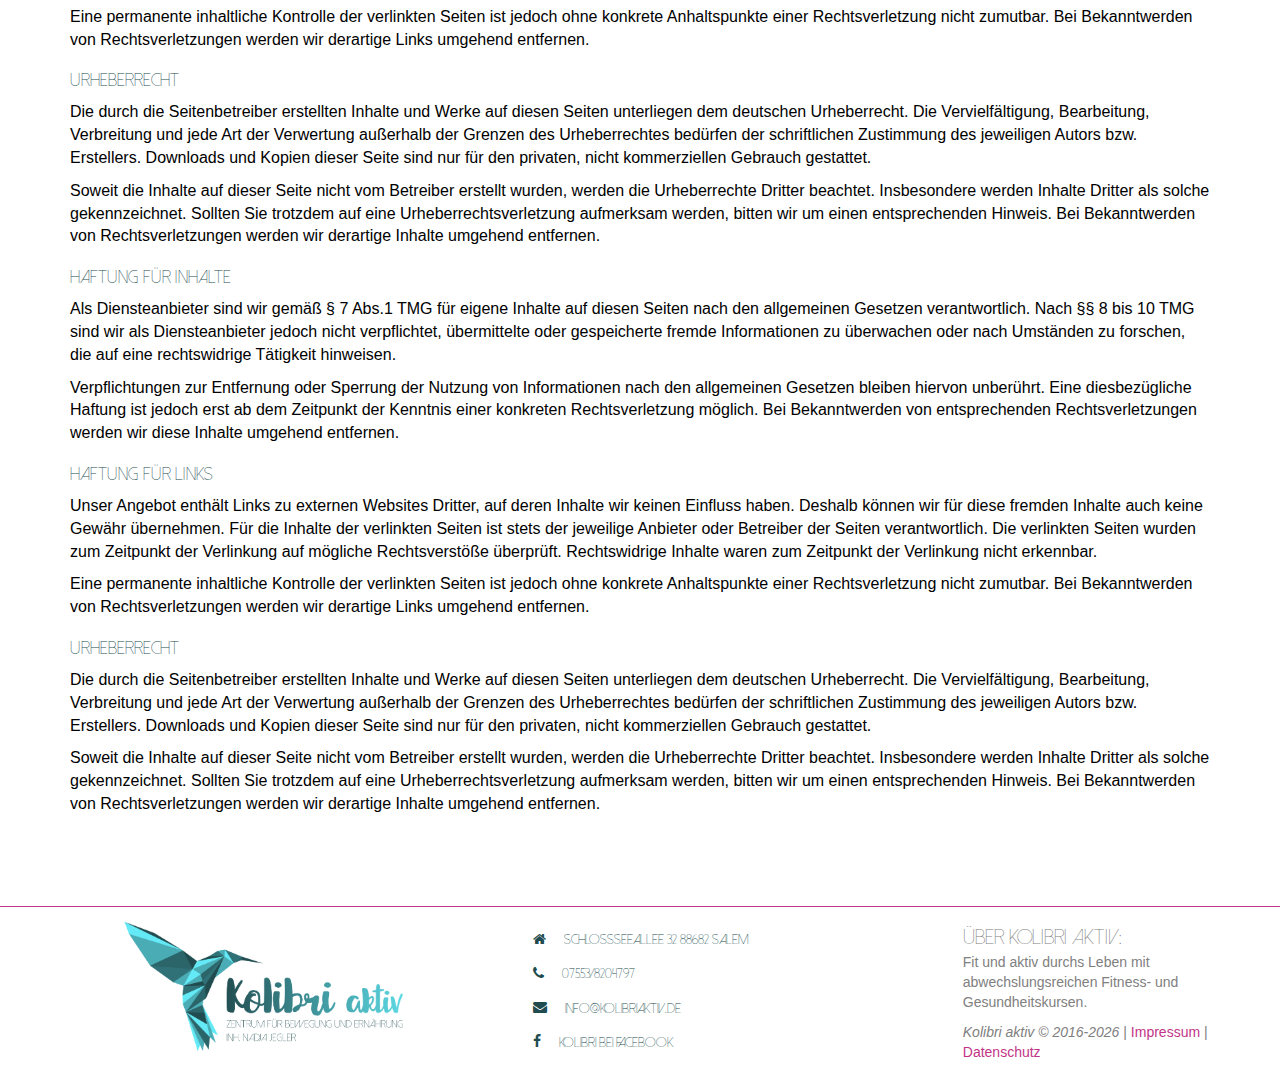
<file: impressum.html>
<!DOCTYPE html>
<html lang="de">
  <head>
    <meta charset="utf-8">
    <meta name="viewport" content="width=device-width, initial-scale=1.0">
    <meta name="description" content="Zentrum für Bewegung und Ernährung">
    <meta name="keywords" content="kolibri, aktiv, bewegung, ernährung, personaltraining, ernährungsberatung" />
    <title>Kolibri aktiv</title>
    <link rel="shortcut icon" href="img/kolibri-icon.png" type="image/x-icon" />
    <link rel="stylesheet" href="bootstrap/css/bootstrap.min.css">
    <link rel="stylesheet" href="css/kolibri.css">
    <link rel="stylesheet" href="fonts/font-awesome-4.6.3/css/font-awesome.min.css">  </head>
  <body>

    <!-- Fixed navbar -->
    <nav class="navbar navbar-inverse navbar-fixed-top">
      <div class="container">
        <div class="navbar-header">
          <button type="button" class="navbar-toggle collapsed" data-toggle="collapse" data-target="#navbar" aria-expanded="false" aria-controls="navbar">
            <span class="sr-only">Toggle navigation</span>
            <span class="icon-bar"></span>
            <span class="icon-bar"></span>
            <span class="icon-bar"></span>
          </button>
          <a class="navbar-brand" href="index.html">Kolibri aktiv</a>
        </div>
        <div id="navbar" class="navbar-collapse collapse">
          <ul class="nav navbar-nav">
            <li class="dropdown">
              <a href="#" class="dropdown-toggle" data-toggle="dropdown" role="button" aria-haspopup="true" aria-expanded="false">Kursangebot<span class="caret"></span></a>
              <ul class="dropdown-menu">
                <li><a href="gesundheitskurse.html">Gesundheitskurse</a></li>
                <li><a href="fitnesskurse.html">Fitnesskurse</a></li>
              </ul>
            </li>
            <li><a href="kursplan.html">Kursplan</a></li>
            <li><a href="erneahrungsberatung.html">Ern&auml;hrungsberatung</a></li>
            <li><a href="personaltraining.html">Personaltraining</a></li>
            <li><a href="gesunheitsvortraege.html">Gesundheitsvortr&auml;ge</a></li>
            <li><a href="firmenfitness.html">Firmenfitness</a></li>
            <li><a href="uebermich.html">&Uuml;ber mich</a></li>
          </ul>
        </div>
      </div>
    </nav>

    <div class="container kolibri-container">
      <div class="centered">
        <h1 class="gradient big">Impressum</h1>
        <h1 class="gradient small">Impressum</h1>
      </div>
      <h2>Kolibri aktiv - Zentrum für Bewegung und Ernährung</h2>

      <div class="impressum-distributed">
        <div class="impressum">
          <div>
            <i class="fa fa-home"></i>
            <p>Schlossseeallee 32 | 88682 Salem</p>
          </div>
          <div>
            <i class="fa fa-phone"></i>
            <p>07553/8204797 oder 015782493052</p>
          </div>
          <div>
            <i class="fa fa-envelope"></i>
            <p><a href="mailto:info@kolibriaktiv.de">info@kolibriaktiv.de</a></p>
          </div>
          <div>
            <i class="fa fa-user"></i>
            <p>Inhaber: Nadja Jegler</p>
          </div>
          <div>
            <i class="fa fa-code"></i>
            <p>Webmaster: Jacqueline Buchmaier</p>
          </div>

        </div>
      </div>
        <hr>
        <h1>Impressum</h1>

<h2>Angaben gemäß § 5 TMG:</h2>
<p>Nadja Jegler<br />
 Kolibri aktiv - Zentrum für Bewegung und Ernährung<br />
Schlossseeallee 32<br />
88682 Salem</p>

<h2>Kontakt:</h2>
<p>Telefon: 015782493052<br />
E-Mail: info@kolibriaktiv.de</p>

<h2>Umsatzsteuer:</h2>
<p>Umsatzsteuer-Identifikationsnummer gemäß §27 a Umsatzsteuergesetz:<br />
DE308840795</p>

<h2>Angaben zur Berufshaftpflichtversicherung</h2>
<p>Name und Sitz des Versicherers:<br />
Generali Versicherung AG <br />
Adenauerring 7<br />
81737 München</p>
<p>Geltungsraum der Versicherung: Deutschland</p>

<h2>Streitschlichtung</h2>
<p>Die Europäische Kommission stellt eine Plattform zur Online-Streitbeilegung (OS) bereit: <a href="https://ec.europa.eu/consumers/odr" target="_blank">https://ec.europa.eu/consumers/odr</a>.<br /> Unsere E-Mail-Adresse finden Sie oben im Impressum.</p>

<p>Wir sind nicht bereit oder verpflichtet, an Streitbeilegungsverfahren vor einer Verbraucherschlichtungsstelle teilzunehmen.</p>

<h3>Haftung für Inhalte</h3> <p>Als Diensteanbieter sind wir gemäß § 7 Abs.1 TMG für eigene Inhalte auf diesen Seiten nach den allgemeinen Gesetzen verantwortlich. Nach §§ 8 bis 10 TMG sind wir als Diensteanbieter jedoch nicht verpflichtet, übermittelte oder gespeicherte fremde Informationen zu überwachen oder nach Umständen zu forschen, die auf eine rechtswidrige Tätigkeit hinweisen.</p> <p>Verpflichtungen zur Entfernung oder Sperrung der Nutzung von Informationen nach den allgemeinen Gesetzen bleiben hiervon unberührt. Eine diesbezügliche Haftung ist jedoch erst ab dem Zeitpunkt der Kenntnis einer konkreten Rechtsverletzung möglich. Bei Bekanntwerden von entsprechenden Rechtsverletzungen werden wir diese Inhalte umgehend entfernen.</p> <h3>Haftung für Links</h3> <p>Unser Angebot enthält Links zu externen Websites Dritter, auf deren Inhalte wir keinen Einfluss haben. Deshalb können wir für diese fremden Inhalte auch keine Gewähr übernehmen. Für die Inhalte der verlinkten Seiten ist stets der jeweilige Anbieter oder Betreiber der Seiten verantwortlich. Die verlinkten Seiten wurden zum Zeitpunkt der Verlinkung auf mögliche Rechtsverstöße überprüft. Rechtswidrige Inhalte waren zum Zeitpunkt der Verlinkung nicht erkennbar.</p> <p>Eine permanente inhaltliche Kontrolle der verlinkten Seiten ist jedoch ohne konkrete Anhaltspunkte einer Rechtsverletzung nicht zumutbar. Bei Bekanntwerden von Rechtsverletzungen werden wir derartige Links umgehend entfernen.</p> <h3>Urheberrecht</h3> <p>Die durch die Seitenbetreiber erstellten Inhalte und Werke auf diesen Seiten unterliegen dem deutschen Urheberrecht. Die Vervielfältigung, Bearbeitung, Verbreitung und jede Art der Verwertung außerhalb der Grenzen des Urheberrechtes bedürfen der schriftlichen Zustimmung des jeweiligen Autors bzw. Erstellers. Downloads und Kopien dieser Seite sind nur für den privaten, nicht kommerziellen Gebrauch gestattet.</p> <p>Soweit die Inhalte auf dieser Seite nicht vom Betreiber erstellt wurden, werden die Urheberrechte Dritter beachtet. Insbesondere werden Inhalte Dritter als solche gekennzeichnet. Sollten Sie trotzdem auf eine Urheberrechtsverletzung aufmerksam werden, bitten wir um einen entsprechenden Hinweis. Bei Bekanntwerden von Rechtsverletzungen werden wir derartige Inhalte umgehend entfernen.</p>

<h3>Haftung für Inhalte</h3> <p>Als Diensteanbieter sind wir gemäß § 7 Abs.1 TMG für eigene Inhalte auf diesen Seiten nach den allgemeinen Gesetzen verantwortlich. Nach §§ 8 bis 10 TMG sind wir als Diensteanbieter jedoch nicht verpflichtet, übermittelte oder gespeicherte fremde Informationen zu überwachen oder nach Umständen zu forschen, die auf eine rechtswidrige Tätigkeit hinweisen.</p> <p>Verpflichtungen zur Entfernung oder Sperrung der Nutzung von Informationen nach den allgemeinen Gesetzen bleiben hiervon unberührt. Eine diesbezügliche Haftung ist jedoch erst ab dem Zeitpunkt der Kenntnis einer konkreten Rechtsverletzung möglich. Bei Bekanntwerden von entsprechenden Rechtsverletzungen werden wir diese Inhalte umgehend entfernen.</p> <h3>Haftung für Links</h3> <p>Unser Angebot enthält Links zu externen Websites Dritter, auf deren Inhalte wir keinen Einfluss haben. Deshalb können wir für diese fremden Inhalte auch keine Gewähr übernehmen. Für die Inhalte der verlinkten Seiten ist stets der jeweilige Anbieter oder Betreiber der Seiten verantwortlich. Die verlinkten Seiten wurden zum Zeitpunkt der Verlinkung auf mögliche Rechtsverstöße überprüft. Rechtswidrige Inhalte waren zum Zeitpunkt der Verlinkung nicht erkennbar.</p> <p>Eine permanente inhaltliche Kontrolle der verlinkten Seiten ist jedoch ohne konkrete Anhaltspunkte einer Rechtsverletzung nicht zumutbar. Bei Bekanntwerden von Rechtsverletzungen werden wir derartige Links umgehend entfernen.</p> <h3>Urheberrecht</h3> <p>Die durch die Seitenbetreiber erstellten Inhalte und Werke auf diesen Seiten unterliegen dem deutschen Urheberrecht. Die Vervielfältigung, Bearbeitung, Verbreitung und jede Art der Verwertung außerhalb der Grenzen des Urheberrechtes bedürfen der schriftlichen Zustimmung des jeweiligen Autors bzw. Erstellers. Downloads und Kopien dieser Seite sind nur für den privaten, nicht kommerziellen Gebrauch gestattet.</p> <p>Soweit die Inhalte auf dieser Seite nicht vom Betreiber erstellt wurden, werden die Urheberrechte Dritter beachtet. Insbesondere werden Inhalte Dritter als solche gekennzeichnet. Sollten Sie trotzdem auf eine Urheberrechtsverletzung aufmerksam werden, bitten wir um einen entsprechenden Hinweis. Bei Bekanntwerden von Rechtsverletzungen werden wir derartige Inhalte umgehend entfernen.</p>





    </div>

    <footer class="footer-distributed">
      <div class="footer-left">
        <img class="img-responsive" src="img/kolibri_aktiv.png"></img>
      </div>
      <div class="footer-center">
        <div>
          <i class="fa fa-home"></i>
          <p><span>Schlossseeallee 32</span> 88682 Salem</p>
        </div>
        <div>
          <i class="fa fa-phone"></i>
          <p>07553/8204797</p>
        </div>
        <div>
          <i class="fa fa-envelope"></i>
          <p><a href="mailto:info@kolibriaktiv.de">info@kolibriaktiv.de</a></p>
        </div>
        <div>
          <i class="fa fa-facebook"></i>
          <p><a href="https://www.facebook.com/kolibriaktiv/" target="_blank">Kolibri bei Facebook</a></p>
        </div>
      </div>
      <div class="footer-right">
        <p class="footer-company-about">
        <span>&Uuml;ber Kolibri aktiv:</span><br>
          Fit und aktiv durchs Leben mit abwechslungsreichen Fitness- und
          Gesundheitskursen.
        </p>
        <p class="footer-company-name">
          <i>Kolibri aktiv &copy; 2016-<script>document.write(new Date().getFullYear())</script></i> |
          <a href="impressum.html">Impressum</a> |
          <a href="datenschutz.html">Datenschutz</a>
        </p>
      </div>
    </footer>

    <script src="https://code.jquery.com/jquery-1.10.2.min.js"></script>
    <script type="text/javascript" src="bootstrap/js/bootstrap.min.js"></script>

  </body>
</html>
</file>
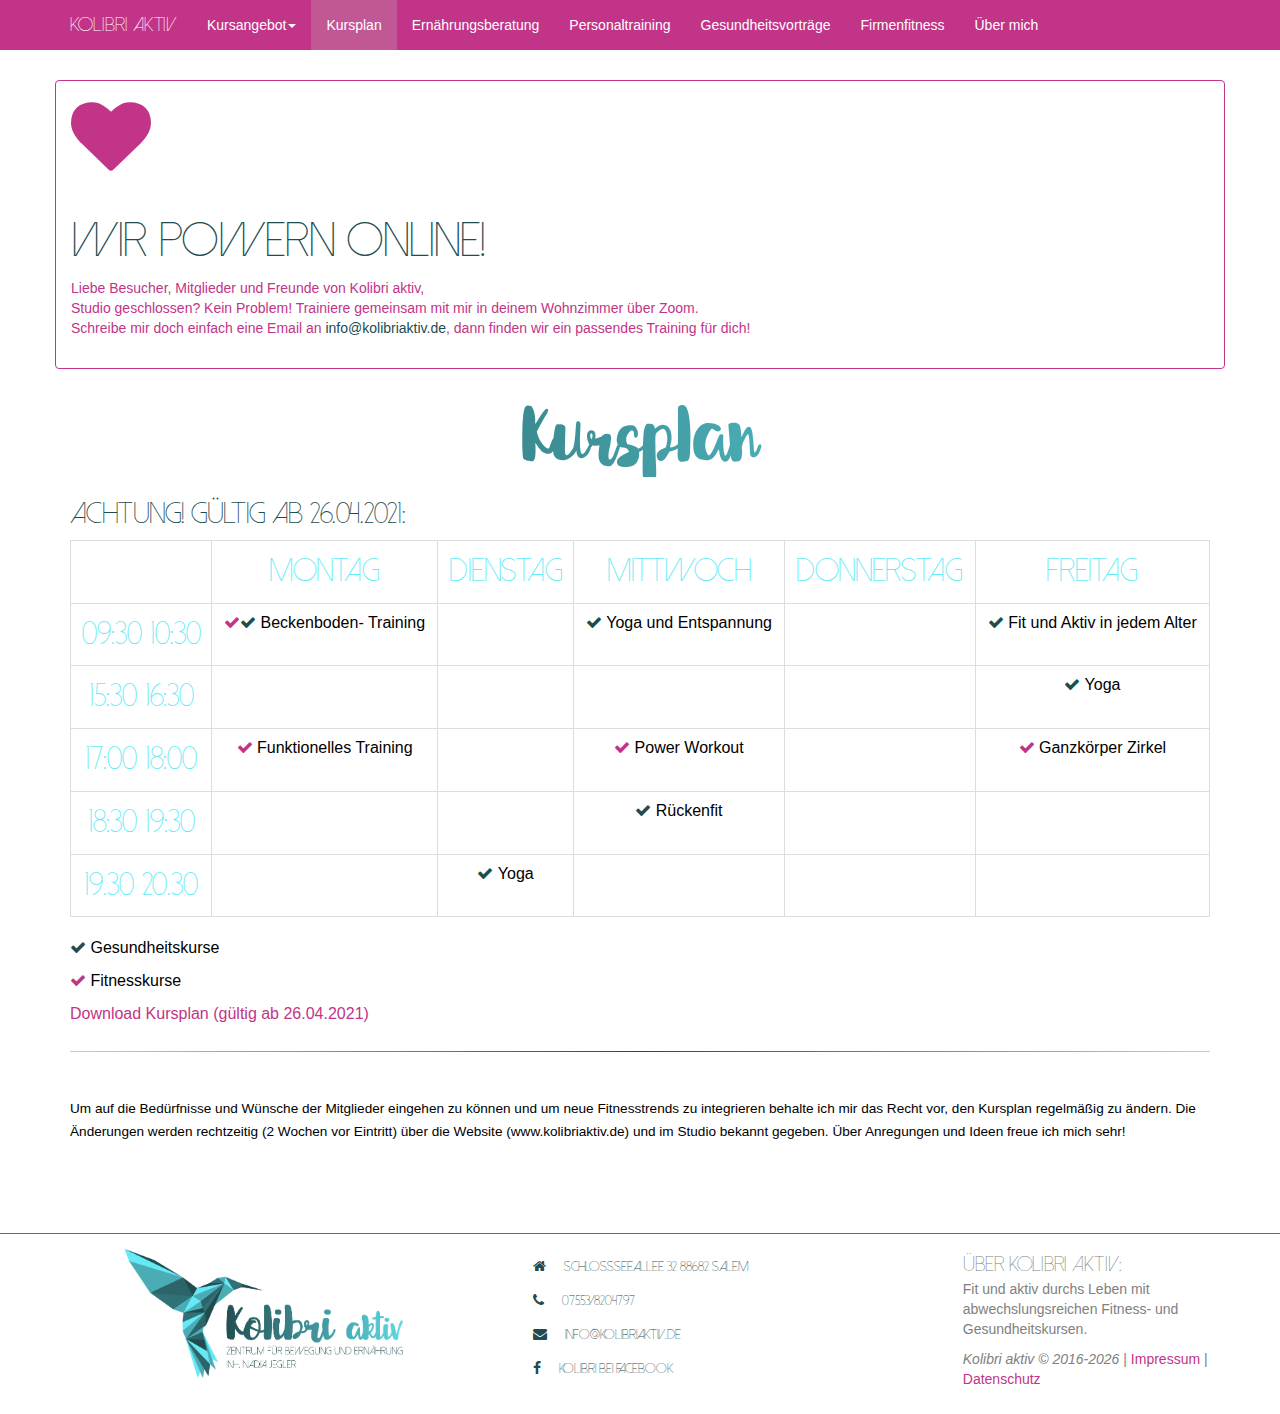
<file: kursplan.html>
<!DOCTYPE html>
<html lang="de">
  <head>
    <meta charset="utf-8">
    <meta name="viewport" content="width=device-width, initial-scale=1.0">
    <meta name="description" content="Zentrum für Bewegung und Ernährung">
    <meta name="keywords" content="kolibri, aktiv, bewegung, ernährung, personaltraining, ernährungsberatung" />
    <title>Kolibri aktiv</title>
    <link rel="shortcut icon" href="img/kolibri-icon.png" type="image/x-icon" />
    <link rel="stylesheet" href="bootstrap/css/bootstrap.min.css">
    <link rel="stylesheet" href="css/kolibri.css">
    <link rel="stylesheet" href="fonts/font-awesome-4.6.3/css/font-awesome.min.css">
  </head>
  <body>

    <!-- Fixed navbar -->
    <nav class="navbar navbar-inverse navbar-fixed-top">
      <div class="container">
        <div class="navbar-header">
          <button type="button" class="navbar-toggle collapsed" data-toggle="collapse" data-target="#navbar" aria-expanded="false" aria-controls="navbar">
            <span class="sr-only">Toggle navigation</span>
            <span class="icon-bar"></span>
            <span class="icon-bar"></span>
            <span class="icon-bar"></span>
          </button>
          <a class="navbar-brand" href="index.html">Kolibri aktiv</a>
        </div>
        <div id="navbar" class="navbar-collapse collapse">
          <ul class="nav navbar-nav">
            <li class="dropdown">
              <a href="#" class="dropdown-toggle" data-toggle="dropdown" role="button" aria-haspopup="true" aria-expanded="false">Kursangebot<span class="caret"></span></a>
              <ul class="dropdown-menu">
                <li><a href="gesundheitskurse.html">Gesundheitskurse</a></li>
                <li><a href="fitnesskurse.html">Fitnesskurse</a></li>
              </ul>
            </li>
            <li class="active"><a href="kursplan.html">Kursplan</a></li>
            <li><a href="erneahrungsberatung.html">Ern&auml;hrungsberatung</a></li>
            <li><a href="personaltraining.html">Personaltraining</a></li>
            <li><a href="gesunheitsvortraege.html">Gesundheitsvortr&auml;ge</a></li>
            <li><a href="firmenfitness.html">Firmenfitness</a></li>
            <li><a href="uebermich.html">&Uuml;ber mich</a></li>
          </ul>
        </div>
      </div>
    </nav>

    <div class="container bg-pink">
      <div style="font-size: 80px;">
        <i class="fa fa-heart"></i>
      </div>
      <h2>Wir powern online!</h2>
      <p>Liebe Besucher, Mitglieder und Freunde von Kolibri aktiv,<br>
        Studio geschlossen? Kein Problem! Trainiere gemeinsam mit mir in deinem Wohnzimmer über Zoom.<br>
        Schreibe mir doch einfach eine Email an
        <a href="mailto:info@kolibriaktiv.de">info@kolibriaktiv.de</a>, dann finden wir ein passendes Training für dich!
        <br><br>
      </p>
    </div>

    <div class="container kolibri-container">
      <div class="centered">
        <h1 class="gradient big">Kursplan</h1>
        <h1 class="gradient small">Kursplan</h1>
      </div>

      <!--
      <h2><i class="fa fa-calendar"></i>&nbsp; Sonderöffnungszeiten:</h2>

      <span class="sonder">20.02.2020&nbsp;</span><i class="fa fa-arrow-right fa-xs"></i>&nbsp;Schmotzigen Dunschtig geschlossen<br>
      <span class="sonder">24.02.2020&nbsp;</span><i class="fa fa-arrow-right fa-xs"></i>&nbsp;Rosenmentig geschlossen<br>
      -->
      <h2>Achtung! Gültig ab 26.04.2021:<br>
      </h2>

      <div class="table-responsive">
        <table class="table table-bordered">
          <tr>
            <td></td>
            <td>Montag</td>
            <td>Dienstag</td>
            <td>Mittwoch</td>
            <td>Donnerstag</td>
            <td>Freitag</td>
          </tr>
          <tr>
            <!-- Time --><td>09:30 10:30</td>
            <!-- Mo --><td><i class="fa fa-check fa-xs fit"></i><i class="fa fa-check fa-xs gesund"></i>&nbsp;Beckenboden- Training</td>
            <!-- Di --><td></td>
            <!-- Mi --><td><i class="fa fa-check fa-xs gesund"></i>&nbsp;Yoga und Entspannung</td>
            <!-- Do --><td></td>
            <!-- Fr --><td><i class="fa fa-check fa-xs gesund"></i>&nbsp;Fit und Aktiv in jedem Alter</td>
          </tr>
          <tr>
            <!-- Time --><td>15:30 16:30</td>
            <!-- Mo --><td></td>
            <!-- Di --><td></td>
            <!-- Mi --><td></td>
            <!-- Do --><td></td>
            <!-- Fr --><td><i class="fa fa-check fa-xs gesund"></i>&nbsp;Yoga</td>
          </tr>
          <tr>
            <!-- Time --><td>17:00 18:00</td>
            <!-- Mo --><td><i class="fa fa-check fa-xs fit"></i>&nbsp;Funktionelles Training</td>
            <!-- Di --><td></td>
            <!-- Mi --><td><i class="fa fa-check fa-xs fit"></i>&nbsp;Power Workout</td>
            <!-- Do --><td></td>
            <!-- Fr --><td><i class="fa fa-check fa-xs fit"></i>&nbsp;Ganzkörper Zirkel</td>
          </tr>
          <tr>
            <td>18:30 19:30</td>
            <!-- Mo --><td></td>
            <!-- Di --><td></td>
            <!-- Mi --><td><i class="fa fa-check fa-xs gesund"></i>&nbsp;Rückenfit</td>
            <!-- Do --><td></td>
            <!-- Fr --><td></td>
          </tr>
          <tr>
            <td>19.30 20.30</td>
            <!-- Mo --><td></td>
            <!-- Di --><td><i class="fa fa-check fa-xs gesund"></i>&nbsp;Yoga</td>
            <!-- Mi --><td></td>
            <!-- Do --><td></td>
            <!-- Fr --><td></td>
          </tr>
        </table>
      </div>

      <p><i class="fa fa-check fa-xs gesund"></i>&nbsp;Gesundheitskurse</p>
      <p><i class="fa fa-check fa-xs fit"></i>&nbsp;Fitnesskurse</p>
      <a href="img/Kursplan-Kolibri-26_04_21.pdf" download>Download Kursplan (gültig ab 26.04.2021)</a><br>

      <hr>
      </p>
        <small>
        Um auf die Bedürfnisse und Wünsche der Mitglieder eingehen zu können und um neue
        Fitnesstrends zu integrieren behalte ich mir das Recht vor, den Kursplan regelmäßig
        zu ändern. Die Änderungen werden rechtzeitig (2 Wochen vor Eintritt) über die Website
        (www.kolibriaktiv.de) und im Studio bekannt gegeben. Über Anregungen und Ideen freue ich mich sehr!
        </small>
      </p>

    </div>

    <footer class="footer-distributed">
      <div class="footer-left">
        <img class="img-responsive" src="img/kolibri_aktiv_web.png"></img>
      </div>
      <div class="footer-center">
        <div>
          <i class="fa fa-home"></i>
          <p><span>Schlossseeallee 32</span> 88682 Salem</p>
        </div>
        <div>
          <i class="fa fa-phone"></i>
          <p>07553/8204797</p>
        </div>
        <div>
          <i class="fa fa-envelope"></i>
          <p><a href="mailto:info@kolibriaktiv.de">info@kolibriaktiv.de</a></p>
        </div>
        <div>
          <i class="fa fa-facebook"></i>
          <p><a href="https://www.facebook.com/kolibriaktiv/" target="_blank">Kolibri bei Facebook</a></p>
        </div>
      </div>
      <div class="footer-right">
        <p class="footer-company-about">
        <span>&Uuml;ber Kolibri aktiv:</span><br>
          Fit und aktiv durchs Leben mit abwechslungsreichen Fitness- und
          Gesundheitskursen.
        </p>
        <p class="footer-company-name">
          <i>Kolibri aktiv &copy; 2016-<script>document.write(new Date().getFullYear())</script></i> |
          <a href="impressum.html">Impressum</a> |
          <a href="datenschutz.html">Datenschutz</a>
        </p>
      </div>
    </footer>

    <script src="https://code.jquery.com/jquery-1.10.2.min.js"></script>
    <script type="text/javascript" src="bootstrap/js/bootstrap.min.js"></script>

  </body>
</html>
</file>
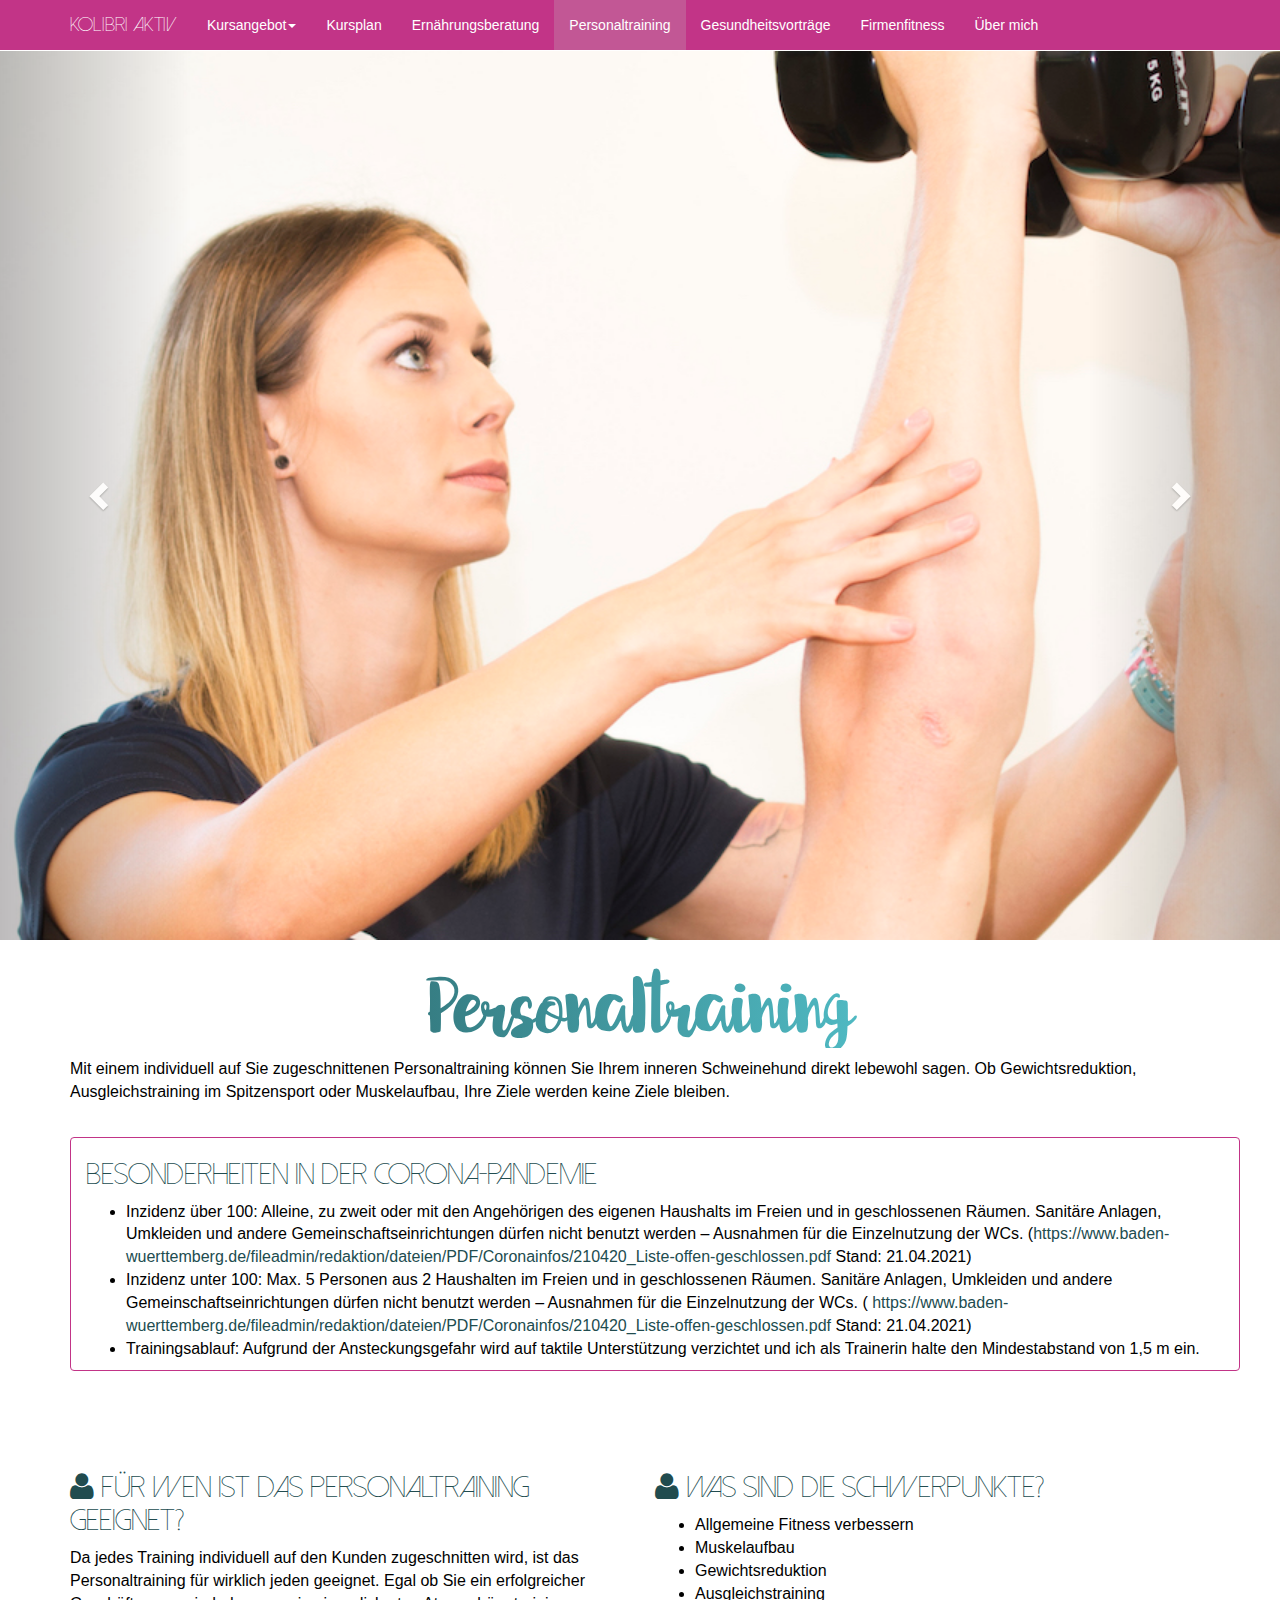
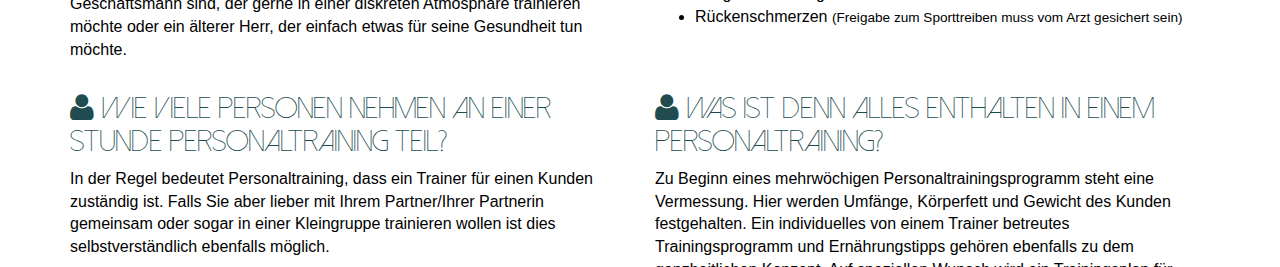
<file: personaltraining.html>
<!DOCTYPE html>
<html lang="de">
<head>
  <meta charset="utf-8">
  <meta name="viewport" content="width=device-width, initial-scale=1.0">
  <meta name="description" content="Zentrum für Bewegung und Ernährung">
  <meta name="keywords" content="kolibri, aktiv, bewegung, ernährung, personaltraining, ernährungsberatung" />
  <title>Kolibri aktiv</title>
  <link rel="shortcut icon" href="img/kolibri-icon.png" type="image/x-icon" />
  <link rel="stylesheet" href="bootstrap/css/bootstrap.min.css">
  <link rel="stylesheet" href="css/kolibri.css">
  <link rel="stylesheet" href="fonts/font-awesome-4.6.3/css/font-awesome.min.css">
</head>
<body>

  <!-- Fixed navbar -->
  <nav class="navbar navbar-inverse navbar-fixed-top">
    <div class="container">
      <div class="navbar-header">
        <button type="button" class="navbar-toggle collapsed" data-toggle="collapse" data-target="#navbar" aria-expanded="false" aria-controls="navbar">
          <span class="sr-only">Toggle navigation</span>
          <span class="icon-bar"></span>
          <span class="icon-bar"></span>
          <span class="icon-bar"></span>
        </button>
        <a class="navbar-brand" href="index.html">Kolibri aktiv</a>
      </div>
      <div id="navbar" class="navbar-collapse collapse">
        <ul class="nav navbar-nav">
          <li class="dropdown">
            <a href="#" class="dropdown-toggle" data-toggle="dropdown" role="button" aria-haspopup="true" aria-expanded="false">Kursangebot<span class="caret"></span></a>
            <ul class="dropdown-menu">
              <li><a href="gesundheitskurse.html">Gesundheitskurse</a></li>
              <li><a href="fitnesskurse.html">Fitnesskurse</a></li>
            </ul>
          </li>
          <li><a href="kursplan.html">Kursplan</a></li>
          <li><a href="erneahrungsberatung.html">Ern&auml;hrungsberatung</a></li>
          <li class="active"><a href="personaltraining.html">Personaltraining</a></li>
          <li><a href="gesunheitsvortraege.html">Gesundheitsvortr&auml;ge</a></li>
          <li><a href="firmenfitness.html">Firmenfitness</a></li>
          <li><a href="uebermich.html">&Uuml;ber mich</a></li>
        </ul>
      </div>
    </div>
  </nav>

  <div id="mycarousel" class="carousel slide" data-ride="carousel">
    <!-- Indicators -->
    <ol class="carousel-indicators">
      <li data-target="#mycarousel" data-slide-to="0" class="active"></li>
      <li data-target="#mycarousel" data-slide-to="1"></li>
    </ol>

    <!-- Wrapper for slides -->
    <div class="carousel-inner" role="listbox">
      <div class="item">
        <img src="img/personal/personal1.jpg" data-color="lightblue" alt="First Image">
      </div>
      <div class="item">
        <img src="img/personal/personal2.jpg" data-color="tomato" alt="Fifth Image">
        </div>

        <!-- Controls -->
        <a class="left carousel-control" href="#mycarousel" role="button" data-slide="prev">
          <span class="glyphicon glyphicon-chevron-left" aria-hidden="true"></span>
          <span class="sr-only">Previous</span>
        </a>
        <a class="right carousel-control" href="#mycarousel" role="button" data-slide="next">
          <span class="glyphicon glyphicon-chevron-right" aria-hidden="true"></span>
          <span class="sr-only">Next</span>
        </a>
      </div>

      <div class="container kolibri-container">
        <div class="centered">
          <h1 class="gradient big">Personaltraining</h1>
          <h1 class="gradient small">Personaltraining</h1>
        </div>
      </p>
      Mit einem individuell auf Sie zugeschnittenen Personaltraining können Sie
      Ihrem inneren Schweinehund direkt lebewohl sagen. Ob Gewichtsreduktion,
      Ausgleichstraining im Spitzensport oder Muskelaufbau, Ihre Ziele werden
      keine Ziele bleiben.<br><br>
    </p>

    <div class="container bg-pink">
      <h2>Besonderheiten in der Corona-Pandemie</h2>
      <ul>
        <li>Inzidenz über 100: Alleine, zu zweit oder mit den Angehörigen des eigenen Haushalts im Freien und in
        geschlossenen Räumen.
        Sanitäre Anlagen, Umkleiden und andere Gemeinschaftseinrichtungen dürfen nicht benutzt werden – Ausnahmen für
        die Einzelnutzung der WCs.
        (<a target="_blank" href="https://www.baden-wuerttemberg.de/fileadmin/redaktion/dateien/PDF/Coronainfos/210420_Liste-offen-geschlossen.pdf">https://www.baden-wuerttemberg.de/fileadmin/redaktion/dateien/PDF/Coronainfos/210420_Liste-offen-geschlossen.pdf</a>
        Stand: 21.04.2021)
        </li>
        <li>Inzidenz unter 100: Max. 5 Personen aus 2 Haushalten im Freien und in geschlossenen Räumen.
        Sanitäre Anlagen, Umkleiden und andere Gemeinschaftseinrichtungen dürfen nicht benutzt werden – Ausnahmen für
        die Einzelnutzung der WCs.
        (<a href="https://www.baden-wuerttemberg.de/fileadmin/redaktion/dateien/PDF/Coronainfos/210420_Liste-offen-geschlossen.pdf">
        https://www.baden-wuerttemberg.de/fileadmin/redaktion/dateien/PDF/Coronainfos/210420_Liste-offen-geschlossen.pdf</a> Stand: 21.04.2021)
        </li>
        <li>
        Trainingsablauf: Aufgrund der Ansteckungsgefahr wird auf taktile Unterstützung verzichtet und ich als Trainerin halte den Mindestabstand von 1,5 m ein.
        </li>
      </ul>
    </div>

    <div class="row margin-top">
      <div class="col-lg-6 col-md-6 col-xs-12">
        <h2><i class="fa fa-user fa-xs"></i>&nbsp;Für wen ist das Personaltraining geeignet?</h2>
        <p>
          Da jedes Training individuell auf den Kunden zugeschnitten wird, ist das Personaltraining
          für wirklich jeden geeignet. Egal ob Sie ein erfolgreicher Geschäftsmann sind, der gerne
          in einer diskreten Atmosphäre trainieren möchte oder ein älterer Herr, der einfach
          etwas für seine Gesundheit tun möchte.
        </p>
      </div>
      <div class="col-lg-6 col-md-6 col-xs-12">
        <h2><i class="fa fa-user fa-xs"></i>&nbsp;Was sind die Schwerpunkte?</h2>
        <ul>
          <li>Allgemeine Fitness verbessern</li>
          <li>Muskelaufbau</li>
          <li>Gewichtsreduktion</li>
          <li>Ausgleichstraining</li>
          <li>Rückenschmerzen <small>(Freigabe zum Sporttreiben muss vom Arzt gesichert sein)</small></li>
        </ul>
      </div>
    </div>
    <div class="row">
      <div class="col-lg-6 col-md-6 col-xs-12">
        <h2><i class="fa fa-user fa-xs"></i>&nbsp;Wie viele Personen nehmen an einer Stunde Personaltraining teil?</h2>
        <p>
          In der Regel bedeutet Personaltraining, dass ein Trainer für einen Kunden zuständig ist.
          Falls Sie aber lieber mit Ihrem Partner/Ihrer Partnerin gemeinsam oder sogar in einer
          Kleingruppe trainieren wollen ist dies selbstverständlich ebenfalls möglich.
        </p>
      </div>
      <div class="col-lg-6 col-md-6 col-xs-12">
        <h2><i class="fa fa-user fa-xs"></i>&nbsp;Was ist denn alles enthalten in einem Personaltraining?</h2>
        <p>
          Zu Beginn eines mehrwöchigen Personaltrainingsprogramm steht eine Vermessung.
          Hier werden Umfänge, Körperfett und Gewicht des Kunden festgehalten. Ein individuelles
          von einem Trainer betreutes Trainingsprogramm und Ernährungstipps gehören ebenfalls zu
          dem ganzheitlichen Konzept. Auf speziellen Wunsch wird ein Trainingsplan für Zuhause
          oder für ein Fitnessstudio erstellt. Motivation und Spaß sind selbstverständlich auch
          im Programm enthalten.
        </p>
      </div>
    </div>
    <div class="row">
      <div class="col-lg-6 col-md-6 col-xs-12">
        <h2><i class="fa fa-user fa-xs"></i>&nbsp;Wo findet das Personaltrainig statt?</h2>
        <p>
          Das Personaltraining kann sowohl bei Ihnen Zuhause stattfinden, als auch im Kolibri
          aktiv oder in der freien Natur. Wie Sie wünschen!
        </p>
      </div>
      <div class="col-lg-6 col-md-6 col-xs-12">
        <h2><i class="fa fa-user fa-xs"></i>&nbsp;Wann findet das Personaltraining statt?</h2>
        <p>
          Die Termine werden im Vorfeld vereinbart. Die genaue Dauer und Häufigkeit kann variieren.
          Auch hier werden individuelle Wünsche beachtet.
        </p>
      </div>
    </div>
  </div>

  <footer class="footer-distributed">
    <div class="footer-left">
      <img class="img-responsive" src="img/kolibri_aktiv_web.png"></img>
    </div>
    <div class="footer-center">
      <div>
        <i class="fa fa-home"></i>
        <p><span>Schlossseeallee 32</span> 88682 Salem</p>
      </div>
      <div>
        <i class="fa fa-phone"></i>
        <p>07553/8204797</p>
      </div>
      <div>
        <i class="fa fa-envelope"></i>
        <p><a href="mailto:info@kolibriaktiv.de">info@kolibriaktiv.de</a></p>
      </div>
      <div>
        <i class="fa fa-facebook"></i>
        <p><a href="https://www.facebook.com/kolibriaktiv/" target="_blank">Kolibri bei Facebook</a></p>
      </div>
    </div>
    <div class="footer-right">
      <p class="footer-company-about">
        <span>&Uuml;ber Kolibri aktiv:</span><br>
        Fit und aktiv durchs Leben mit abwechslungsreichen Fitness- und
        Gesundheitskursen.
      </p>
      <p class="footer-company-name">
        <i>Kolibri aktiv &copy; 2016-<script>document.write(new Date().getFullYear())</script></i> |
        <a href="impressum.html">Impressum</a> |
        <a href="datenschutz.html">Datenschutz</a>
      </p>
    </div>
  </footer>

  <script src="https://code.jquery.com/jquery-1.10.2.min.js"></script>
  <script type="text/javascript" src="bootstrap/js/bootstrap.min.js"></script>

  <script type="text/javascript" src="js/kolibri.js"></script>

</body>
</html>
</file>
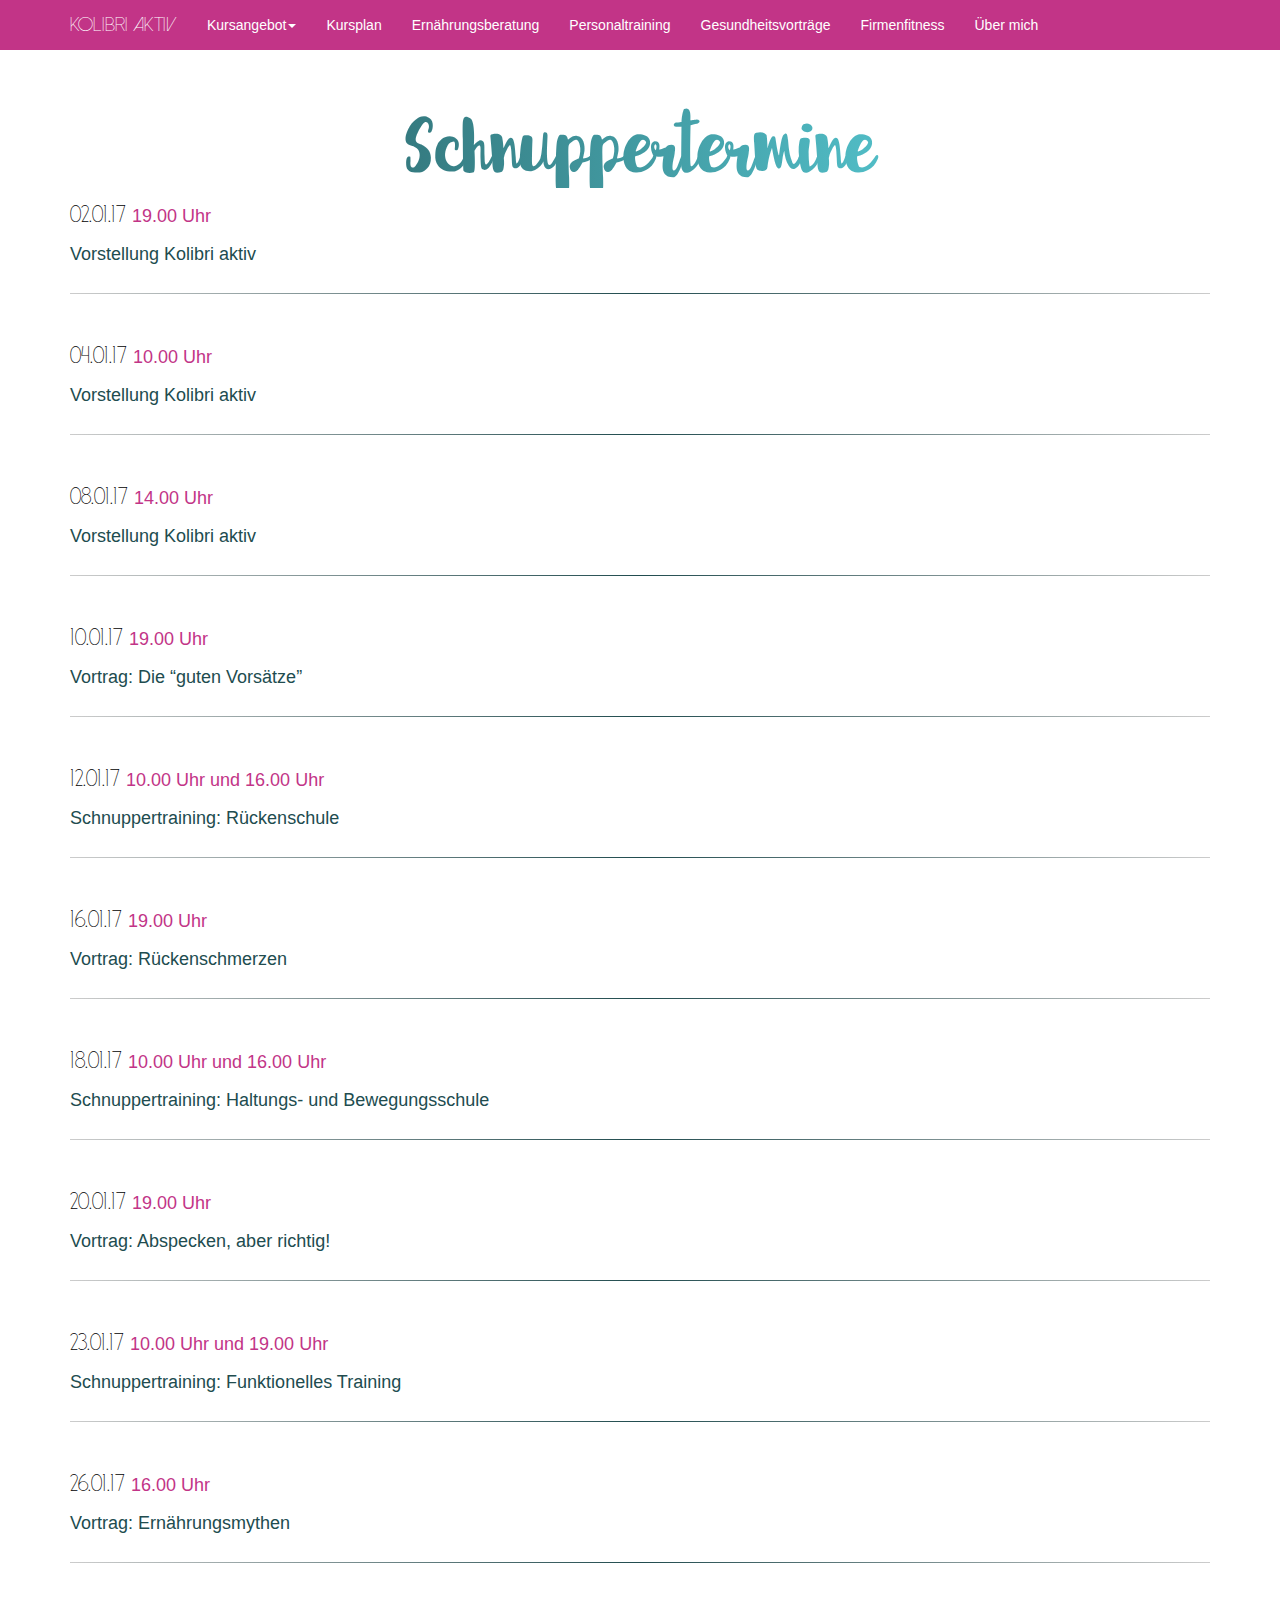
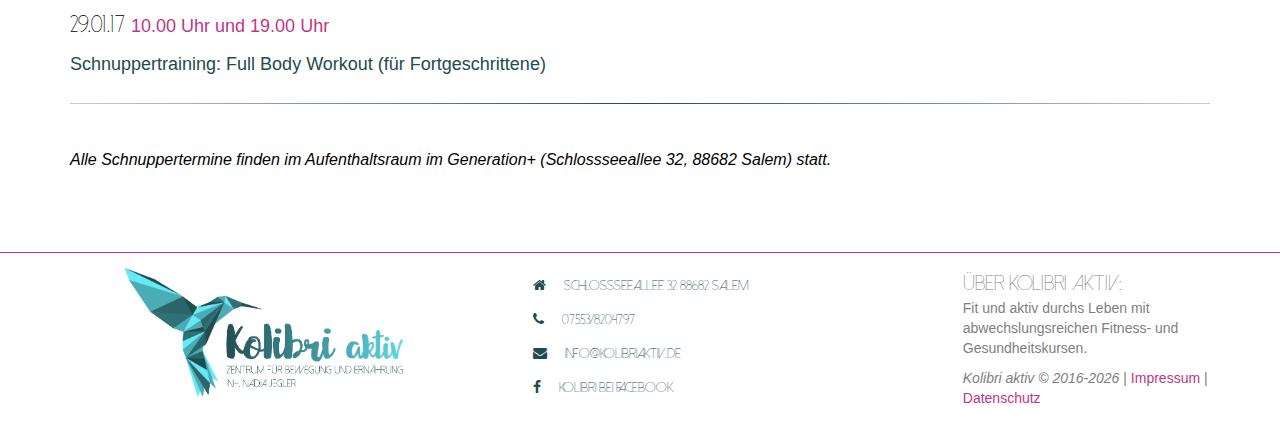
<file: schnuppertage.html>
<!DOCTYPE html>
<html lang="de">
  <head>
    <meta charset="utf-8">
    <meta name="viewport" content="width=device-width, initial-scale=1.0">
    <meta name="description" content="Zentrum für Bewegung und Ernährung">
    <meta name="keywords" content="kolibri, aktiv, bewegung, ernährung, personaltraining, ernährungsberatung" />
    <title>Kolibri aktiv</title>
    <link rel="shortcut icon" href="img/kolibri-icon.png" type="image/x-icon" />
    <link rel="stylesheet" href="bootstrap/css/bootstrap.min.css">
    <link rel="stylesheet" href="css/kolibri.css">
    <link rel="stylesheet" href="fonts/font-awesome-4.6.3/css/font-awesome.min.css">
  </head>
  <body>

    <!-- Fixed navbar -->
    <nav class="navbar navbar-inverse navbar-fixed-top">
      <div class="container">
        <div class="navbar-header">
          <button type="button" class="navbar-toggle collapsed" data-toggle="collapse" data-target="#navbar" aria-expanded="false" aria-controls="navbar">
            <span class="sr-only">Toggle navigation</span>
            <span class="icon-bar"></span>
            <span class="icon-bar"></span>
            <span class="icon-bar"></span>
          </button>
          <a class="navbar-brand" href="index.html">Kolibri aktiv</a>
        </div>
        <div id="navbar" class="navbar-collapse collapse">
          <ul class="nav navbar-nav">
            <li class="dropdown">
              <a href="#" class="dropdown-toggle" data-toggle="dropdown" role="button" aria-haspopup="true" aria-expanded="false">Kursangebot<span class="caret"></span></a>
              <ul class="dropdown-menu">
                <li><a href="gesundheitskurse.html">Gesundheitskurse</a></li>
                <li><a href="fitnesskurse.html">Fitnesskurse</a></li>
              </ul>
            </li>
            <li><a href="kursplan.html">Kursplan</a></li>
            <li><a href="erneahrungsberatung.html">Ern&auml;hrungsberatung</a></li>
            <li><a href="personaltraining.html">Personaltraining</a></li>
            <li><a href="gesunheitsvortraege.html">Gesundheitsvortr&auml;ge</a></li>
            <li><a href="firmenfitness.html">Firmenfitness</a></li>
            <li><a href="firmenfitness.html">&Uuml;ber mich</a></li>
          </ul>
        </div>
      </div>
    </nav>

    <div class="container kolibri-container schnuppertage">
      <div class="centered">
        <h1 class="gradient big">Schnuppertermine</h1>
        <h1 class="gradient small">Schnuppertermine</h1>
      </div>

      <p>02.01.17 <span class="time">19.00 Uhr </span></p>
      <span>Vorstellung Kolibri aktiv</span>
      <hr>
      <p>04.01.17 <span class="time">10.00 Uhr </span></p>
      <span>Vorstellung Kolibri aktiv</span>
      <hr>
      <p>08.01.17 <span class="time">14.00 Uhr </span></p>
      <span>Vorstellung Kolibri aktiv</span>
      <hr>
      <p>10.01.17 <span class="time">19.00 Uhr </span></p>
      <span>Vortrag: Die “guten Vorsätze”</span>
      <hr>
      <p>12.01.17 <span class="time">10.00 Uhr und 16.00 Uhr </span></p>
      <span>Schnuppertraining: Rückenschule</span>
      <hr>
      <p>16.01.17 <span class="time">19.00 Uhr </span></p>
      <span>Vortrag: Rückenschmerzen</span>
      <hr>
      <p>18.01.17 <span class="time">10.00 Uhr und 16.00 Uhr </span></p>
      <span>Schnuppertraining: Haltungs- und Bewegungsschule</span>
      <hr>
      <p>20.01.17 <span class="time">19.00 Uhr </span></p>
      <span>Vortrag: Abspecken, aber richtig!</span>
      <hr>
      <p>23.01.17 <span class="time">10.00 Uhr und 19.00 Uhr </span></p>
      <span>Schnuppertraining: Funktionelles Training</span>
      <hr>
      <p>26.01.17 <span class="time">16.00 Uhr </span></p>
      <span>Vortrag: Ernährungsmythen</span>
      <hr>
      <p>29.01.17 <span class="time">10.00 Uhr und 19.00 Uhr </span></p>
      <span>Schnuppertraining: Full Body Workout (für Fortgeschrittene)</span>

      <br>
      <hr>
      <i>Alle Schnuppertermine finden im Aufenthaltsraum im
          Generation+ (Schlossseeallee 32, 88682 Salem) statt.</i>
    </div>


    <footer class="footer-distributed">
      <div class="footer-left">
        <img class="img-responsive" src="img/kolibri_aktiv_web.png"></img>
      </div>
      <div class="footer-center">
        <div>
          <i class="fa fa-home"></i>
          <p><span>Schlossseeallee 32</span> 88682 Salem</p>
        </div>
        <div>
          <i class="fa fa-phone"></i>
          <p>07553/8204797</p>
        </div>
        <div>
          <i class="fa fa-envelope"></i>
          <p><a href="mailto:info@kolibriaktiv.de">info@kolibriaktiv.de</a></p>
        </div>
        <div>
          <i class="fa fa-facebook"></i>
          <p><a href="https://www.facebook.com/kolibriaktiv/" target="_blank">Kolibri bei Facebook</a></p>
        </div>
      </div>
      <div class="footer-right">
        <p class="footer-company-about">
        <span>&Uuml;ber Kolibri aktiv:</span><br>
          Fit und aktiv durchs Leben mit abwechslungsreichen Fitness- und
          Gesundheitskursen.
        </p>
        <p class="footer-company-name">
          <i>Kolibri aktiv &copy; 2016-<script>document.write(new Date().getFullYear())</script></i> |
          <a href="impressum.html">Impressum</a> |
          <a href="datenschutz.html">Datenschutz</a>
        </p>
      </div>
    </footer>

    <script src="https://code.jquery.com/jquery-1.10.2.min.js"></script>
    <script type="text/javascript" src="bootstrap/js/bootstrap.min.js"></script>

  </body>
</html>
</file>
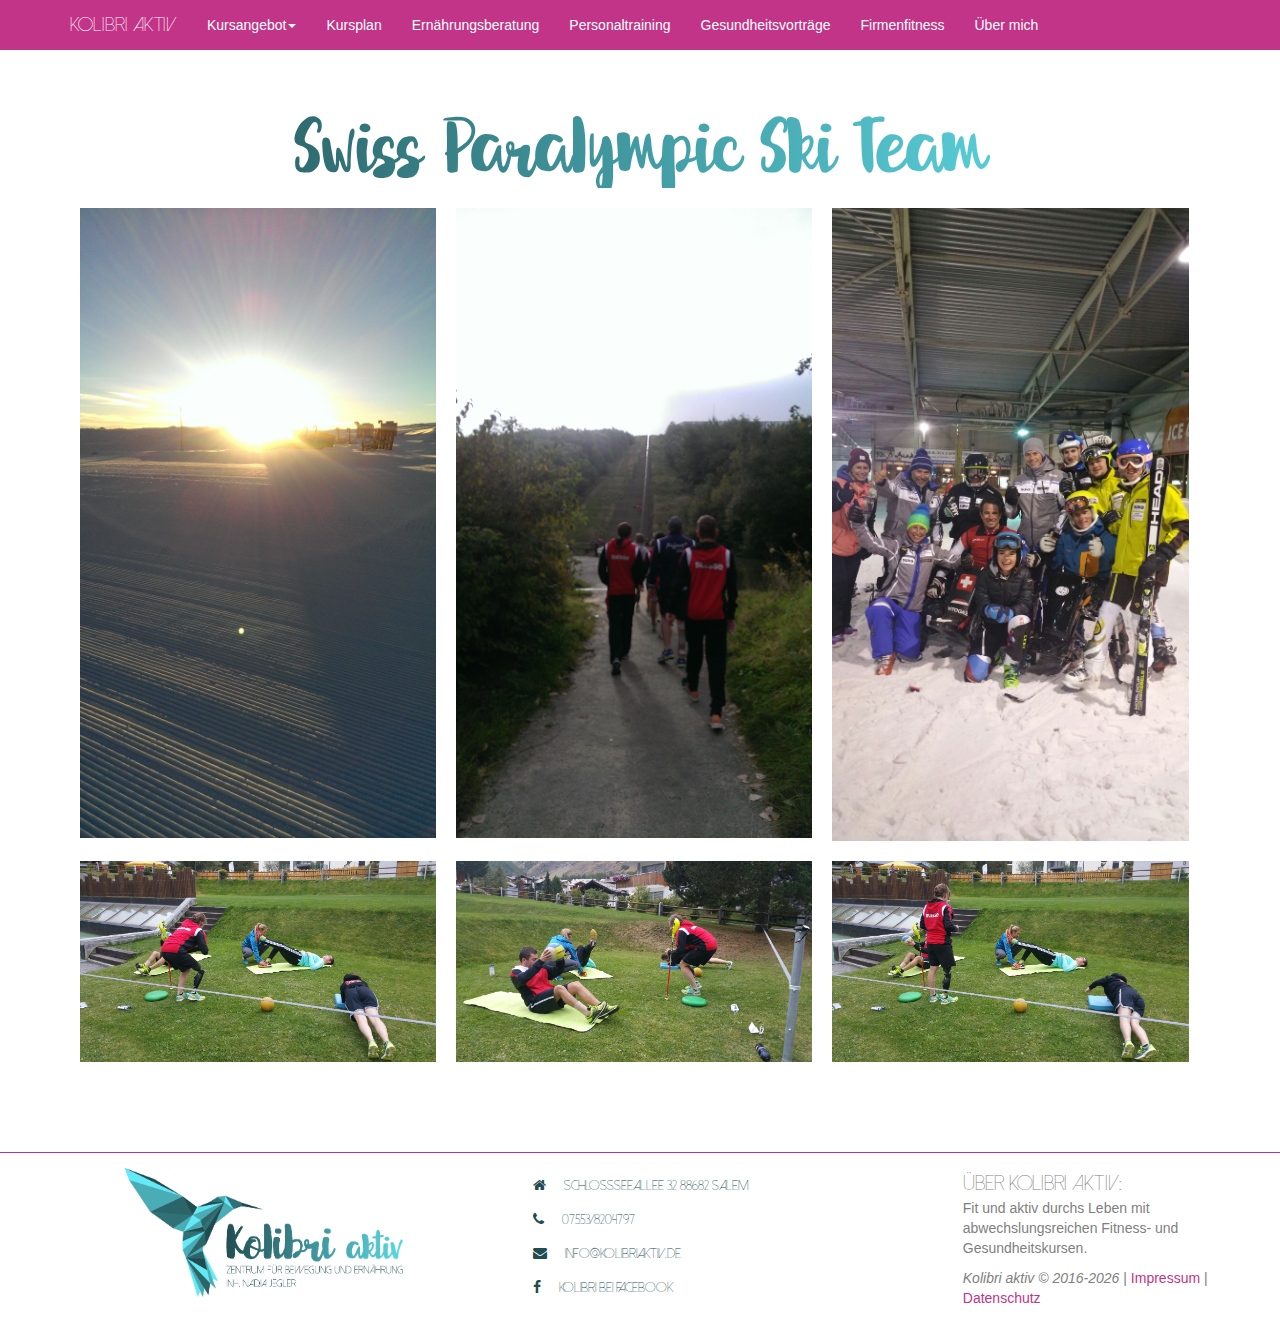
<file: swissparalympic.html>
<!DOCTYPE html>
<html lang="de">
  <head>
    <meta charset="utf-8">
    <meta name="viewport" content="width=device-width, initial-scale=1.0">
    <meta name="description" content="Zentrum für Bewegung und Ernährung">
    <meta name="keywords" content="kolibri, aktiv, bewegung, ernährung, personaltraining, ernährungsberatung" />
    <title>Kolibri aktiv</title>
    <link rel="shortcut icon" href="img/kolibri-icon.png" type="image/x-icon" />
    <link rel="stylesheet" href="bootstrap/css/bootstrap.min.css">
    <link rel="stylesheet" href="css/kolibri.css">
    <link rel="stylesheet" href="fonts/font-awesome-4.6.3/css/font-awesome.min.css">  </head>
  <body>

    <!-- Fixed navbar -->
    <nav class="navbar navbar-inverse navbar-fixed-top">
      <div class="container">
        <div class="navbar-header">
          <button type="button" class="navbar-toggle collapsed" data-toggle="collapse" data-target="#navbar" aria-expanded="false" aria-controls="navbar">
            <span class="sr-only">Toggle navigation</span>
            <span class="icon-bar"></span>
            <span class="icon-bar"></span>
            <span class="icon-bar"></span>
          </button>
          <a class="navbar-brand" href="index.html">Kolibri aktiv</a>
        </div>
        <div id="navbar" class="navbar-collapse collapse">
          <ul class="nav navbar-nav">
            <li class="dropdown">
              <a href="#" class="dropdown-toggle" data-toggle="dropdown" role="button" aria-haspopup="true" aria-expanded="false">Kursangebot<span class="caret"></span></a>
              <ul class="dropdown-menu">
                <li><a href="gesundheitskurse.html">Gesundheitskurse</a></li>
                <li><a href="fitnesskurse.html">Fitnesskurse</a></li>
              </ul>
            </li>
            <li><a href="kursplan.html">Kursplan</a></li>
            <li><a href="erneahrungsberatung.html">Ern&auml;hrungsberatung</a></li>
            <li><a href="personaltraining.html">Personaltraining</a></li>
            <li><a href="gesunheitsvortraege.html">Gesundheitsvortr&auml;ge</a></li>
            <li><a href="firmenfitness.html">Firmenfitness</a></li>
            <li><a href="uebermich.html">&Uuml;ber mich</a></li>
          </ul>
        </div>
      </div>
    </nav>

    <div class="container kolibri-container ueber-mich">
      <div class="centered">
        <h1 class="gradient big">Swiss Paralympic Ski Team</h1>
        <h1 class="gradient small">Swiss Paralympic Ski Team</h1>
      </div>

      <div class="img-filler">
        <img src="img/swiss2.jpg" alt="Winterzauber"></img>
        <img src="img/swiss1.jpg" alt="Laufen"></img>
        <img src="img/swiss3.jpg" alt="Gruppenbild"></img>
        <img src="img/swiss4.jpg" alt="Kondi-Training"></img>
        <img src="img/swiss6.jpg" alt="Kondi-Training"></img>
        <img src="img/swiss5.jpg" alt="Kondi-Training"></img>
      </div>

    </div>

    <footer class="footer-distributed">
      <div class="footer-left">
        <img class="img-responsive" src="img/kolibri_aktiv_web.png"></img>
      </div>
      <div class="footer-center">
        <div>
          <i class="fa fa-home"></i>
          <p><span>Schlossseeallee 32</span> 88682 Salem</p>
        </div>
        <div>
          <i class="fa fa-phone"></i>
          <p>07553/8204797</p>
        </div>
        <div>
          <i class="fa fa-envelope"></i>
          <p><a href="mailto:info@kolibriaktiv.de">info@kolibriaktiv.de</a></p>
        </div>
        <div>
          <i class="fa fa-facebook"></i>
          <p><a href="https://www.facebook.com/kolibriaktiv/" target="_blank">Kolibri bei Facebook</a></p>
        </div>
      </div>
      <div class="footer-right">
        <p class="footer-company-about">
        <span>&Uuml;ber Kolibri aktiv:</span><br>
          Fit und aktiv durchs Leben mit abwechslungsreichen Fitness- und
          Gesundheitskursen.
        </p>
        <p class="footer-company-name">
          <i>Kolibri aktiv &copy; 2016-<script>document.write(new Date().getFullYear())</script></i> |
          <a href="impressum.html">Impressum</a> |
          <a href="datenschutz.html">Datenschutz</a>
        </p>
      </div>
    </footer>

    <script src="https://code.jquery.com/jquery-1.10.2.min.js"></script>
    <script type="text/javascript" src="bootstrap/js/bootstrap.min.js"></script>

  </body>
</html>
</file>
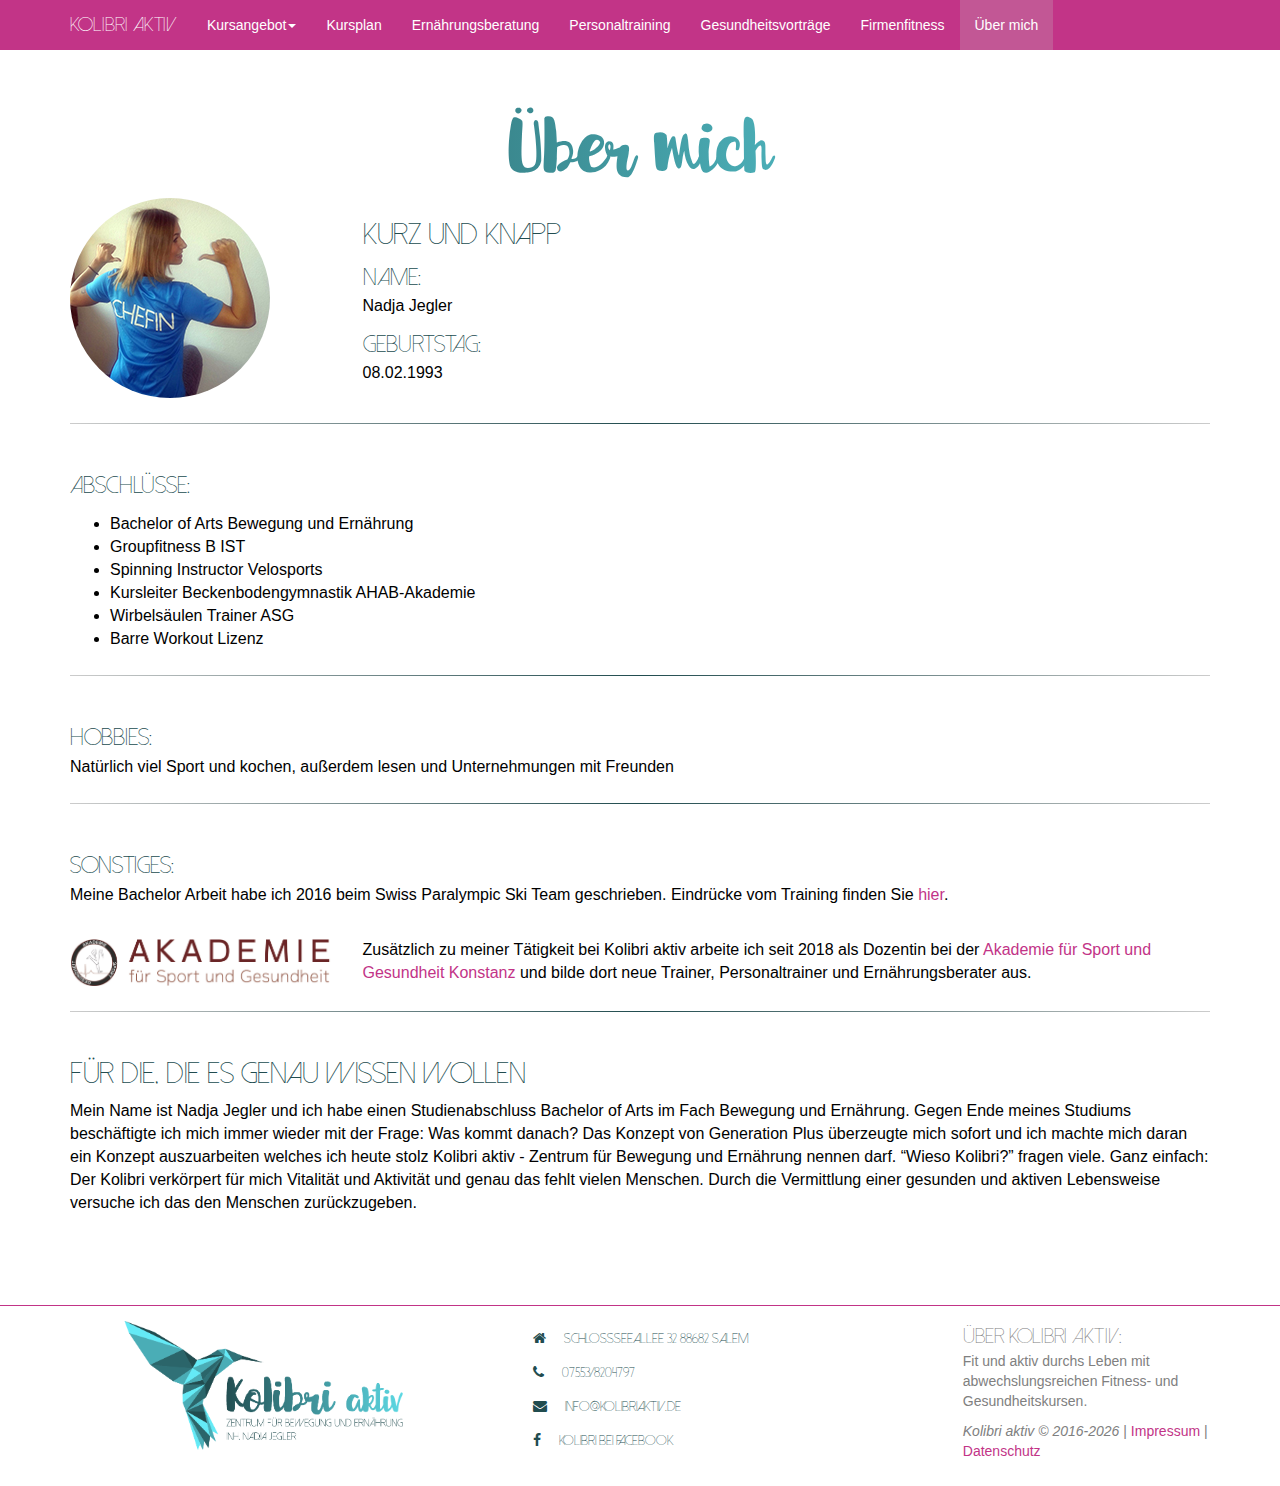
<file: uebermich.html>
<!DOCTYPE html>
<html lang="de">
  <head>
    <meta charset="utf-8">
    <meta name="viewport" content="width=device-width, initial-scale=1.0">
    <meta name="description" content="Zentrum für Bewegung und Ernährung">
    <meta name="keywords" content="kolibri, aktiv, bewegung, ernährung, personaltraining, ernährungsberatung" />
    <title>Kolibri aktiv</title>
    <link rel="shortcut icon" href="img/kolibri-icon.png" type="image/x-icon" />
    <link rel="stylesheet" href="bootstrap/css/bootstrap.min.css">
    <link rel="stylesheet" href="css/kolibri.css">
    <link rel="stylesheet" href="fonts/font-awesome-4.6.3/css/font-awesome.min.css">  </head>
  <body>

    <!-- Fixed navbar -->
    <nav class="navbar navbar-inverse navbar-fixed-top">
      <div class="container">
        <div class="navbar-header">
          <button type="button" class="navbar-toggle collapsed" data-toggle="collapse" data-target="#navbar" aria-expanded="false" aria-controls="navbar">
            <span class="sr-only">Toggle navigation</span>
            <span class="icon-bar"></span>
            <span class="icon-bar"></span>
            <span class="icon-bar"></span>
          </button>
          <a class="navbar-brand" href="index.html">Kolibri aktiv</a>
        </div>
        <div id="navbar" class="navbar-collapse collapse">
          <ul class="nav navbar-nav">
            <li class="dropdown">
              <a href="#" class="dropdown-toggle" data-toggle="dropdown" role="button" aria-haspopup="true" aria-expanded="false">Kursangebot<span class="caret"></span></a>
              <ul class="dropdown-menu">
                <li><a href="gesundheitskurse.html">Gesundheitskurse</a></li>
                <li><a href="fitnesskurse.html">Fitnesskurse</a></li>
              </ul>
            </li>
            <li><a href="kursplan.html">Kursplan</a></li>
            <li><a href="erneahrungsberatung.html">Ern&auml;hrungsberatung</a></li>
            <li><a href="personaltraining.html">Personaltraining</a></li>
            <li><a href="gesunheitsvortraege.html">Gesundheitsvortr&auml;ge</a></li>
            <li><a href="firmenfitness.html">Firmenfitness</a></li>
            <li class="active"><a href="uebermich.html">&Uuml;ber mich</a></li>
          </ul>
        </div>
      </div>
    </nav>

    <div class="container kolibri-container ueber-mich">
      <div class="centered">
        <h1 class="gradient big">Über mich</h1>
        <h1 class="gradient small">Über mich</h1>
      </div>
      <div class="row">
        <div class="col-lg-3 col-md-3 col-sm-5 col-xs-12">
            <img src="img/chefin.jpg" alt="Chefin" class="img-responsive img-circle">
        </div>
        <div class="col-lg-9 col-md-9 col-sm-7 col-xs-12">
          <h2>Kurz und Knapp</h2>
          <span>Name:</span><p> Nadja Jegler</p>
          <span>Geburtstag:</span> <p>08.02.1993</p>
        </div>
      </div>
      <hr>
      <span>Abschlüsse:</span> <p>
        <ul>
          <li>Bachelor of Arts Bewegung und Ernährung</li>
          <li>Groupfitness B IST</li>
          <li>Spinning Instructor Velosports</li>
          <li>Kursleiter Beckenbodengymnastik AHAB-Akademie</li>
          <li>Wirbelsäulen Trainer ASG</li>
          <li>Barre Workout Lizenz</li>
        </ul>
      </p>
      <hr>
      <span>Hobbies:</span> <p>Natürlich viel Sport und kochen,
        außerdem lesen und Unternehmungen mit Freunden</p>
      <hr>
      <span>Sonstiges:</span>
      <p>Meine Bachelor Arbeit habe ich 2016 beim Swiss Paralympic Ski
      Team geschrieben. Eindrücke vom Training finden Sie <a href="swissparalympic.html">hier</a>.
      </p>
      <br>
      <div class="row">
        <div class="col-lg-3 col-md-3 col-sm-5 col-xs-12">
            <img src="img/akademie/akademie-sport-gesundheit.jpg" alt="akademie-sport-gesundheit" class="img-responsive ">
        </div>
        <div class="col-lg-9 col-md-9 col-sm-7 col-xs-12">
          Zusätzlich zu meiner Tätigkeit bei Kolibri aktiv arbeite ich seit 2018 als Dozentin bei der
          <a href="https://www.akademie-sport-gesundheit.de/" target="_blank">Akademie für Sport und Gesundheit Konstanz</a>
          und bilde dort neue Trainer, Personaltrainer und Ernährungsberater aus.
        </div>
      </div>


      <hr>
      <h2>Für die, die es genau wissen wollen</h2>
      <p>
        Mein Name ist Nadja Jegler und ich habe einen
        Studienabschluss Bachelor of Arts im Fach Bewegung und Ernährung.
        Gegen Ende meines Studiums beschäftigte ich mich immer wieder mit der Frage:
        Was kommt danach? Das Konzept von Generation Plus
        überzeugte mich sofort und ich machte mich daran ein Konzept auszuarbeiten
        welches ich heute stolz Kolibri aktiv - Zentrum für Bewegung und Ernährung
        nennen darf.
        “Wieso Kolibri?” fragen viele. Ganz einfach: Der Kolibri verkörpert für mich Vitalität und Aktivität und genau das fehlt vielen Menschen.
        Durch die Vermittlung einer gesunden und aktiven Lebensweise versuche ich das den Menschen zurückzugeben.
      </p>
    </div>

    <footer class="footer-distributed">
      <div class="footer-left">
        <img class="img-responsive" src="img/kolibri_aktiv_web.png" alt="kolibri-aktiv-web"></img>
      </div>
      <div class="footer-center">
        <div>
          <i class="fa fa-home"></i>
          <p><span>Schlossseeallee 32</span> 88682 Salem</p>
        </div>
        <div>
          <i class="fa fa-phone"></i>
          <p>07553/8204797</p>
        </div>
        <div>
          <i class="fa fa-envelope"></i>
          <p><a href="mailto:info@kolibriaktiv.de">info@kolibriaktiv.de</a></p>
        </div>
        <div>
          <i class="fa fa-facebook"></i>
          <p><a href="https://www.facebook.com/kolibriaktiv/" target="_blank">Kolibri bei Facebook</a></p>
        </div>
      </div>
      <div class="footer-right">
        <p class="footer-company-about">
        <span>&Uuml;ber Kolibri aktiv:</span><br>
          Fit und aktiv durchs Leben mit abwechslungsreichen Fitness- und
          Gesundheitskursen.
        </p>
        <p class="footer-company-name">
          <i>Kolibri aktiv &copy; 2016-<script>document.write(new Date().getFullYear())</script></i> |
          <a href="impressum.html">Impressum</a> |
          <a href="datenschutz.html">Datenschutz</a>
        </p>
      </div>
    </footer>

    <script src="https://code.jquery.com/jquery-1.10.2.min.js"></script>
    <script type="text/javascript" src="bootstrap/js/bootstrap.min.js"></script>

  </body>
</html>
</file>
<file: css/kolibri.css>
@font-face {
  font-family: 'Sprightly';
  src: url('../fonts/Sprightly.otf') format('opentype');
}

@font-face {
  font-family: 'Dolce';
  src: url('../fonts/Dolce\ Vita.ttf') format('truetype');
}

@font-face {
  font-family: 'DolceLight';
  src: url('../fonts/Dolce\ Vita\ Light.ttf') format('truetype');
}

@import url('https://fonts.googleapis.com/css?family=Source+Sans+Pro');


html, body {
  padding-top: 40px;
  color: black;
  font-family: 'Source Sans Pro', sans-serif;
}

h1 {
  font-family: 'Sprightly';
  font-size: 80px;
}

h2 {
  font-family: 'DolceLight';
  color:#214C4F;
  font-size: 48px;
}

h3 {
  font-family: 'DolceLight';
  color:#214C4F;
  font-size: 18px;
}

a, a:hover, a:active, a:focus, a:visited {
  color: #C23487;
}

.bg-pink {
  color: #C23487;
  border-radius: 4px;
  border: 1px solid #C23487;
}

.bg-pink a {
  color: #214C4F;
}

.bg-pink li {
  color: black;
}

/***********************************************************
 *
 * NAVIGATION
 *
 * ********************************************************/
.navbar {
  background-color: #C23487;
}

.navbar-inverse,.navbar-inverse .navbar-toggle {
	border-color: #fff;
}

.navbar-inverse .navbar-toggle:focus,
.navbar-inverse .navbar-toggle:hover {
  background-color: #c25795;
}

.navbar-inverse .navbar-brand {
  color: #fff;
  font-family: 'DolceLight';
  font-size: 20px;
}

.navbar-inverse .navbar-nav>li>a {
  color: #fff;
}

.navbar-inverse .navbar-nav>li>a:hover {
  background-color: #fff;
  color: #C23487;
}

.navbar-inverse .navbar-nav>.active>a,
.navbar-inverse .navbar-nav>.active>a:focus,
.navbar-inverse .navbar-nav>.active>a:hover {
  background-color: #c25795;
  color: #fff;
}

.navbar-inverse .navbar-nav>.open>a,
.navbar-inverse .navbar-nav>.open>a:focus,
.navbar-inverse .navbar-nav>.open>a:hover {
  background-color: #c25795;
  color: #fff;
}

.dropdown-menu {
  border: 1px solid #C23487;
}

@media (max-width: 767px){
  .navbar-inverse .navbar-nav .open .dropdown-menu > li > a {
    color: #fff;
	}
}

/***********************************************************
 *
 * FOOTER
 *
 * ********************************************************/
.footer-distributed {
	background-color: #fff;
	box-shadow: 0 1px 1px 0 rgba(0, 0, 0, 0.12);
	border-top: 1px solid #C23487;
	box-sizing: border-box;
	width: 100%;
	text-align: left;
	padding: 15px 10px;
	margin-top: 80px;
}

.footer-distributed .footer-left {
	width: 40%;
}

.footer-distributed .footer-left img {
	width: 300px;
	margin: 0 auto;
}

.footer-distributed .footer-center {
	width: 35%;
	font-family: 'DolceLight';
}

.footer-distributed .footer-right {
	width:20%;
}

.footer-distributed .footer-center p,
.footer-distributed .footer-center p a{
	display: inline-block;
	color: #214C4F;
	vertical-align: middle;
	margin: 0;
}

.footer-distributed .footer-center i {
	color: #214C4F;
	font-size: 14px;
	margin: 10px 15px;
}

.footer-distributed .footer-left,
.footer-distributed .footer-center,
.footer-distributed .footer-right {
	display: inline-block;
	vertical-align: top;
}

.footer-right .footer-company-about span{
  font-family: 'DolceLight';
	font-size: 21px;
}

.footer-company-about, .footer-company-name {
	color:grey;
}

@media (max-width: 880px) {

	.footer-distributed{
		font: bold 14px sans-serif;
	}

	.footer-distributed .footer-left,
	.footer-distributed .footer-center,
	.footer-distributed .footer-right{
		display: block;
		width: 100%;
		margin-bottom: 40px;
		text-align: center;
	}

	.footer-distributed .footer-center i{
		margin-left: 0;
	}

}

/***********************************************************
 *
 * CONTENT
 *
 * ********************************************************/
 .full-screen {
   background-size: cover;
   background-position: center;
   background-repeat: no-repeat;
 }

#mycarousel {
  margin-top:-40px !important;
}

.carousel-caption h3 {
  display: inline-block;
  padding: 10px;
  background: #C23487;
  border-top-left-radius: 10px;
  border-top-right-radius: 10px;
  color: white;
}


@media (max-width: 993px) {
	.kolibri-container {
		margin-top: 150px;
	}

}

@media (min-width: 787px) {
	.small {
		display: none;
	}
}

@media (max-width: 787px) {
	.kolibri-container {
		margin-top: 0px;
	}

	.small {
		font-size: 30px;
	}

	.big {
		display: none;
	}

	.gradient {
	  height: 100px !important;
  }
}

.index img {
	width:50%;
}

.centered {
  text-align: center;
}

.gradient {
  -webkit-background-clip: text;
  -webkit-text-fill-color: transparent;
  background-image: linear-gradient(to right, #214C4F, #64EAF6);
}

.text {
  margin-top: 100px;
  font-size: 16px;
}

.kolibri-container span {
  font-family: 'Sprightly';
  color: #214C4F;
  font-size: 28px;
}

.kolibri-container {
  font-size: 16px;
}

.kolibri-container h2 {
  font-size: 30px;
}

.kolibri-container hr{
  margin-bottom: 45px;
  margin-top: 25px;
  border: 0;
  height: 1px;
  background: #214C4F;
  background-image: linear-gradient(to right, #ccc, #214C4F, #ccc);
}

.margin-top {
  margin-top: 80px;
}

.img-filler img{
	width:33%;
	float:left;
	padding:10px;
}

.schnuppertage p, .ueber-mich span {
  font-family: 'DolceLight';
	font-size: 24px;
}

.schnuppertage span, span.gesundheitskurse {
  font-family: 'Source Sans Pro', sans-serif;
	font-size: 18px;
}

.schnuppertage .time {
	color: #C23487;
	font-size: 18px;
}

.highlight, .fit {
    color:#C23487;
}

span.sonder {
  color:#C23487;
  font-family: 'DolceLight';
	font-size: 24px;
}

.gesund {
  color: #214C4F;
}

td:first-child, tr:first-child {
  color: #64EAF6;
  font-family: 'DolceLight';
  font-size: xx-large;
}

td {
    display: table-cell;
    text-align: center;
    vertical-align: middle;
}

.impressum-distributed .impressum {
	font-family: 'DolceLight';
	display: inline-block;
	vertical-align: top;
}

.impressum-distributed .impressum p,
.impressum-distributed .impressum p a{
	display: inline-block;
	color: #214C4F;
	vertical-align: middle;
	margin: 0;
}

.impressum-distributed .impressum i {
	color: #214C4F;
	font-size: 14px;
	margin: 10px 15px;
}

.img-circle {
	width: 200px;
  height: 200px;
}
</file>
